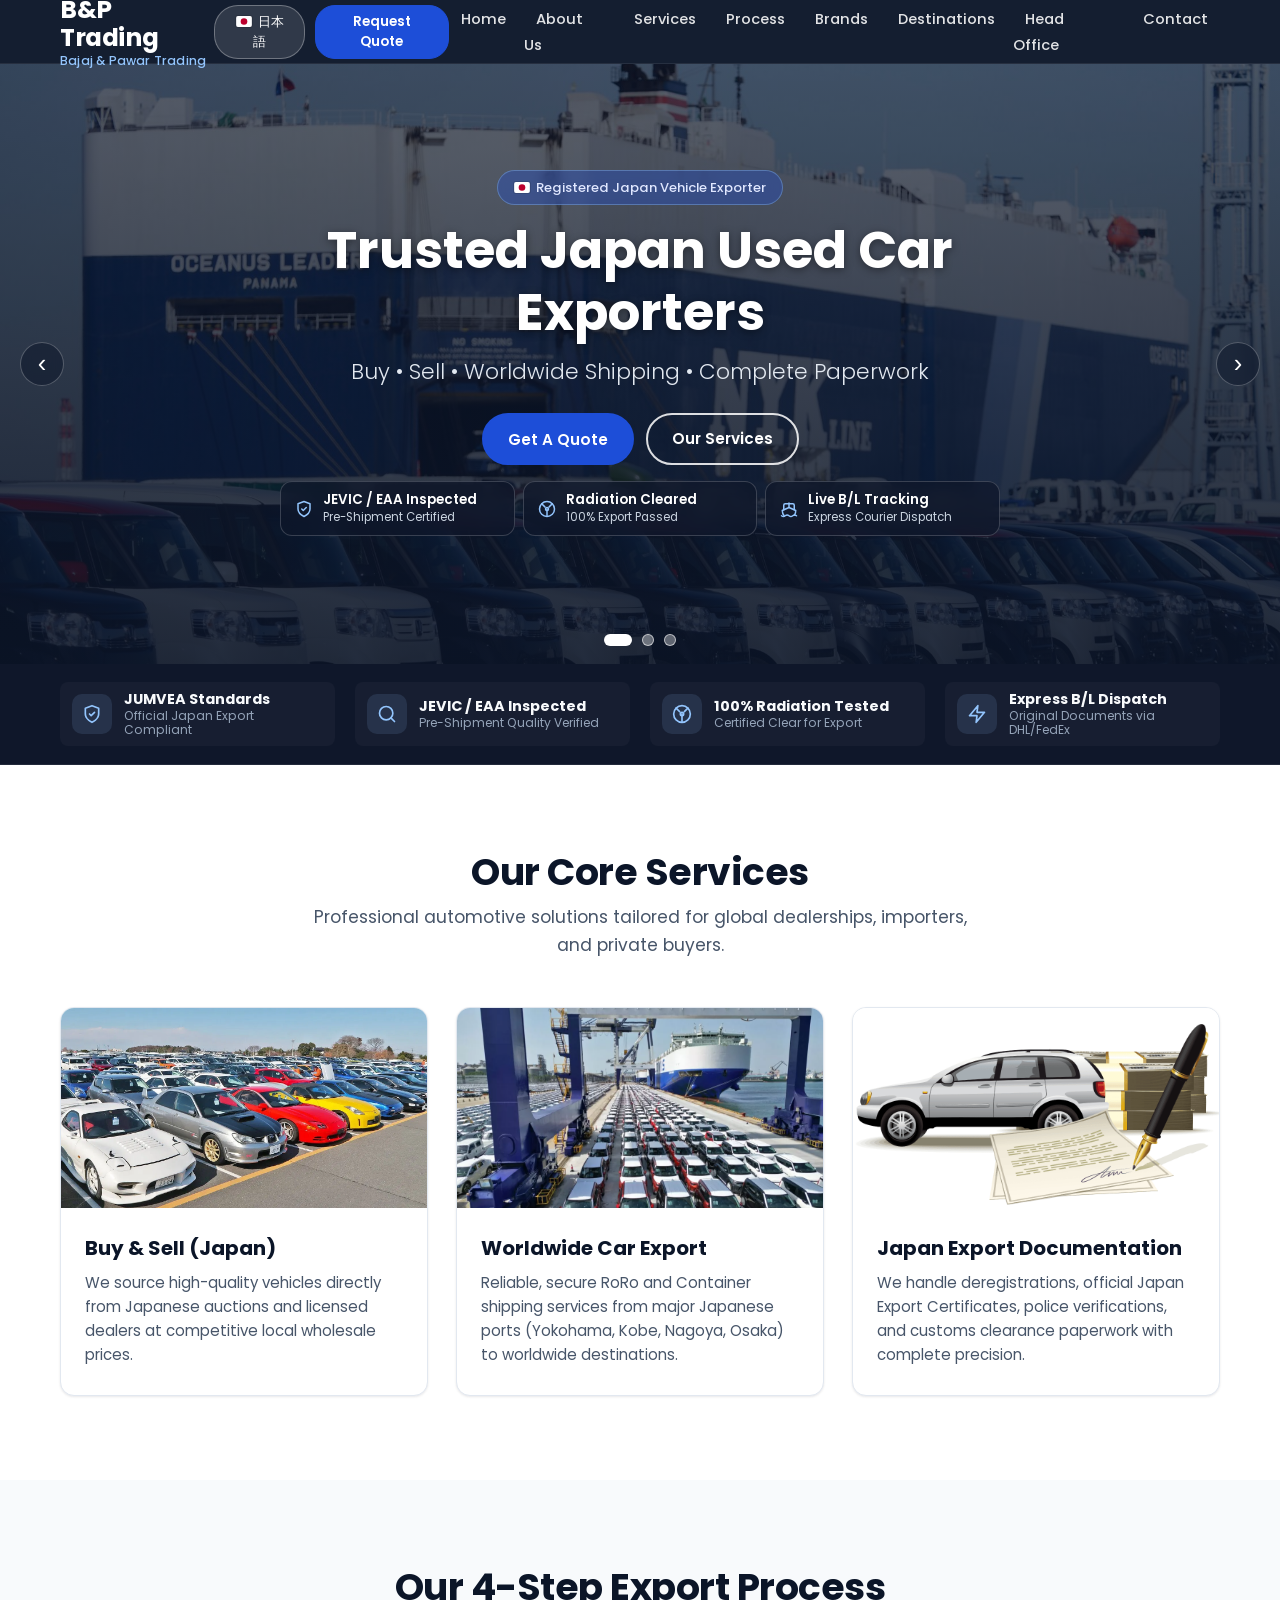
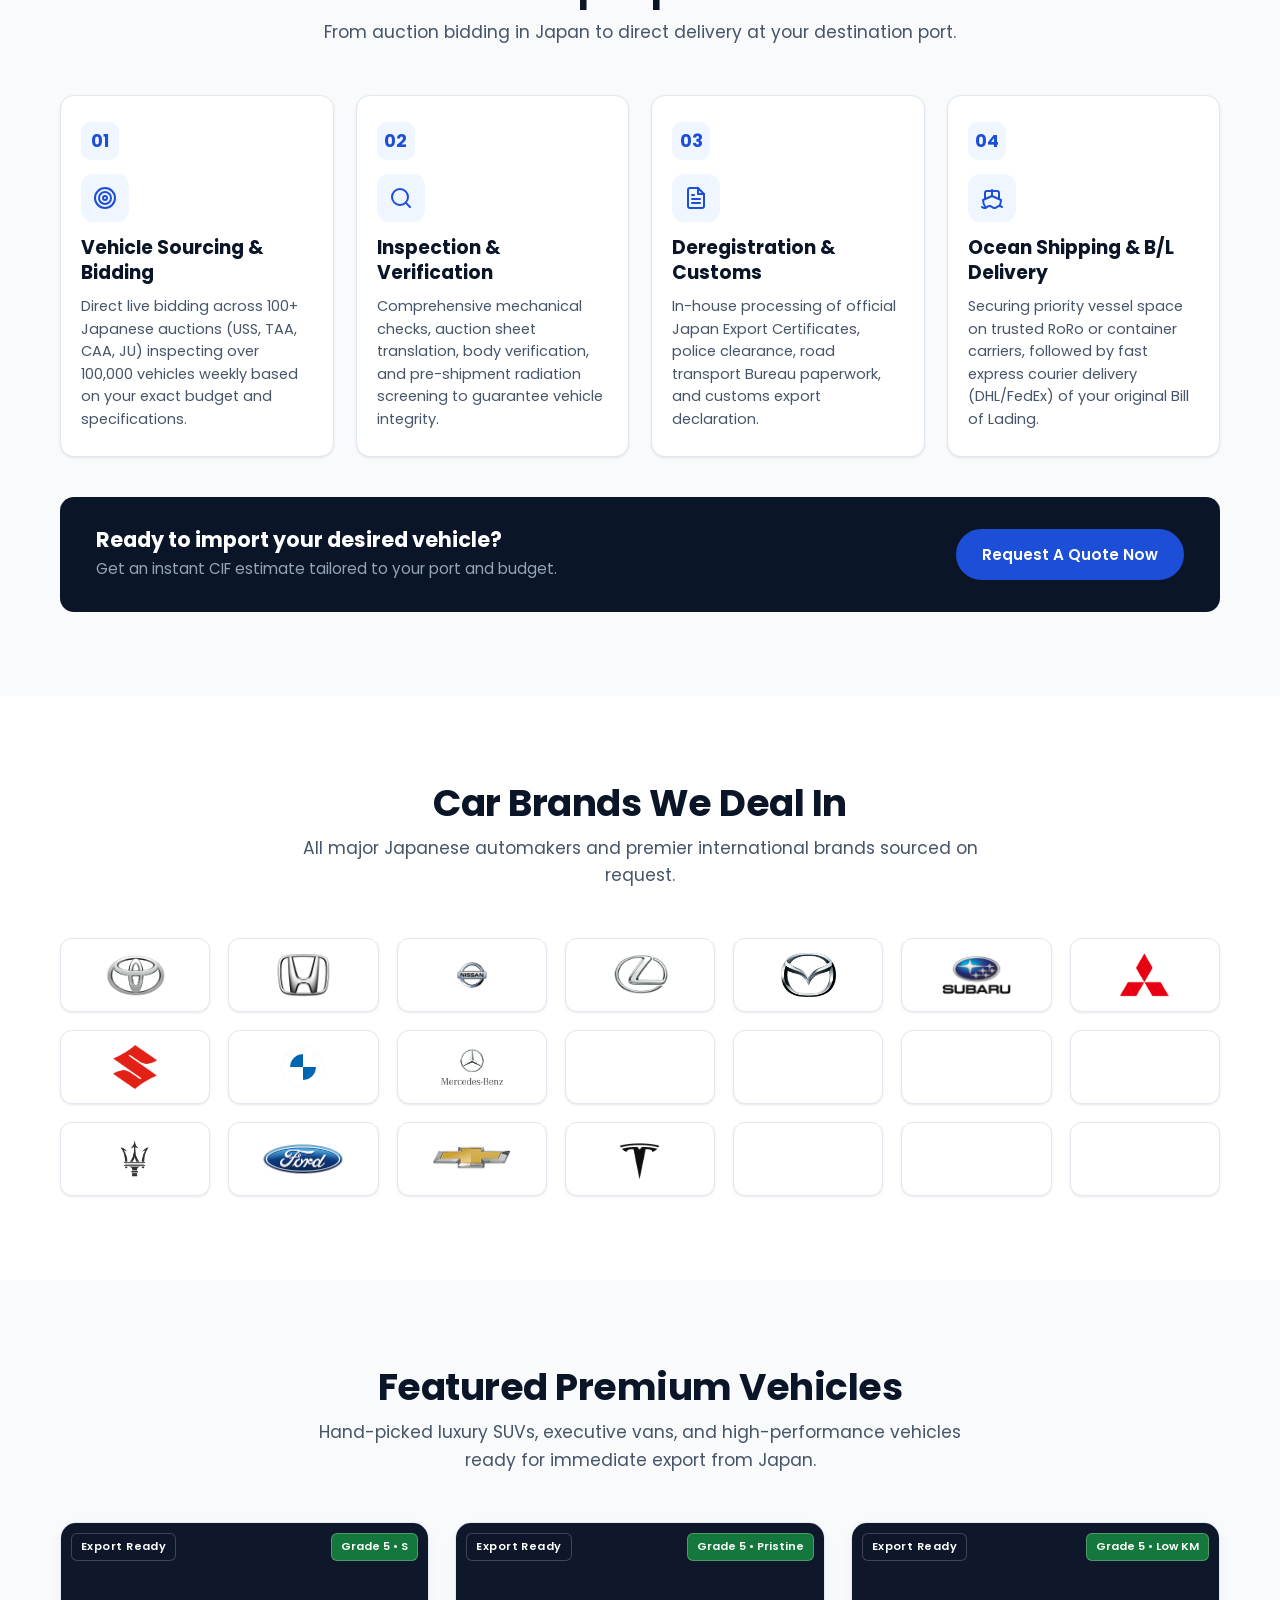
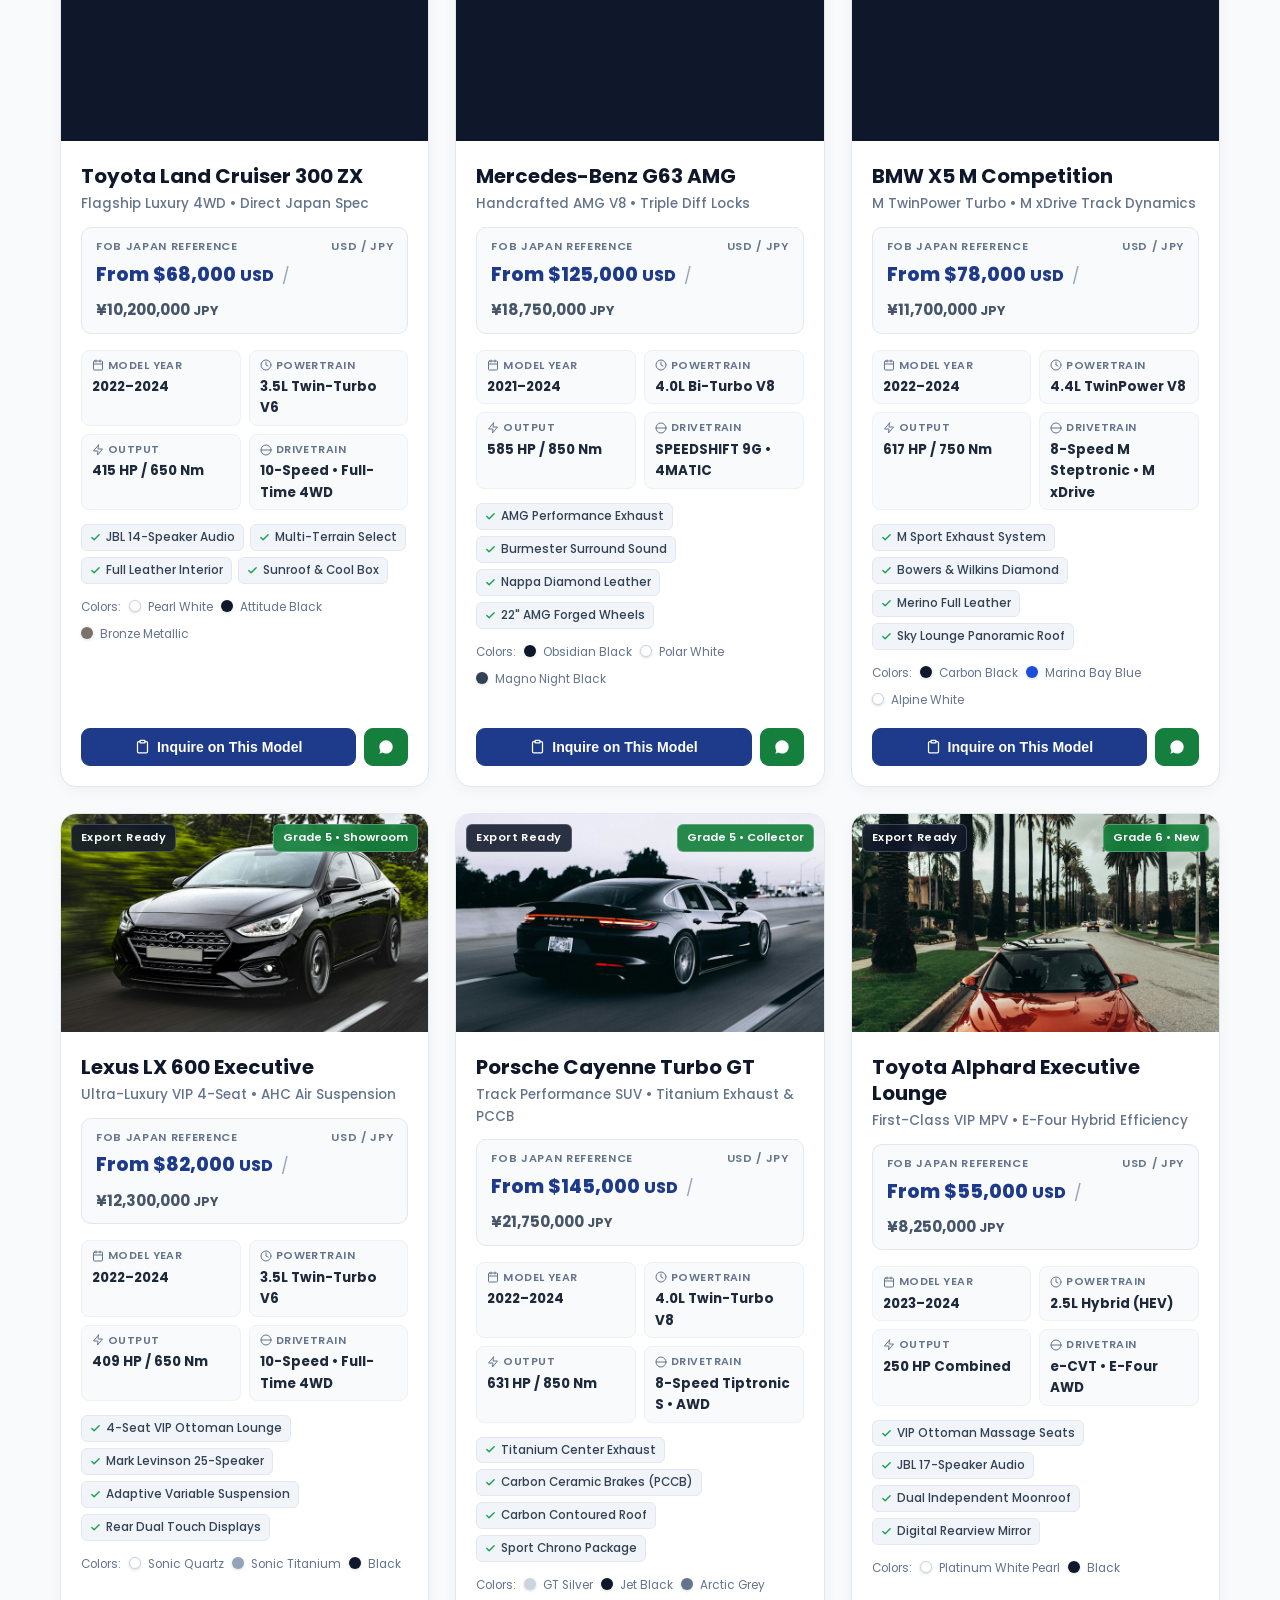
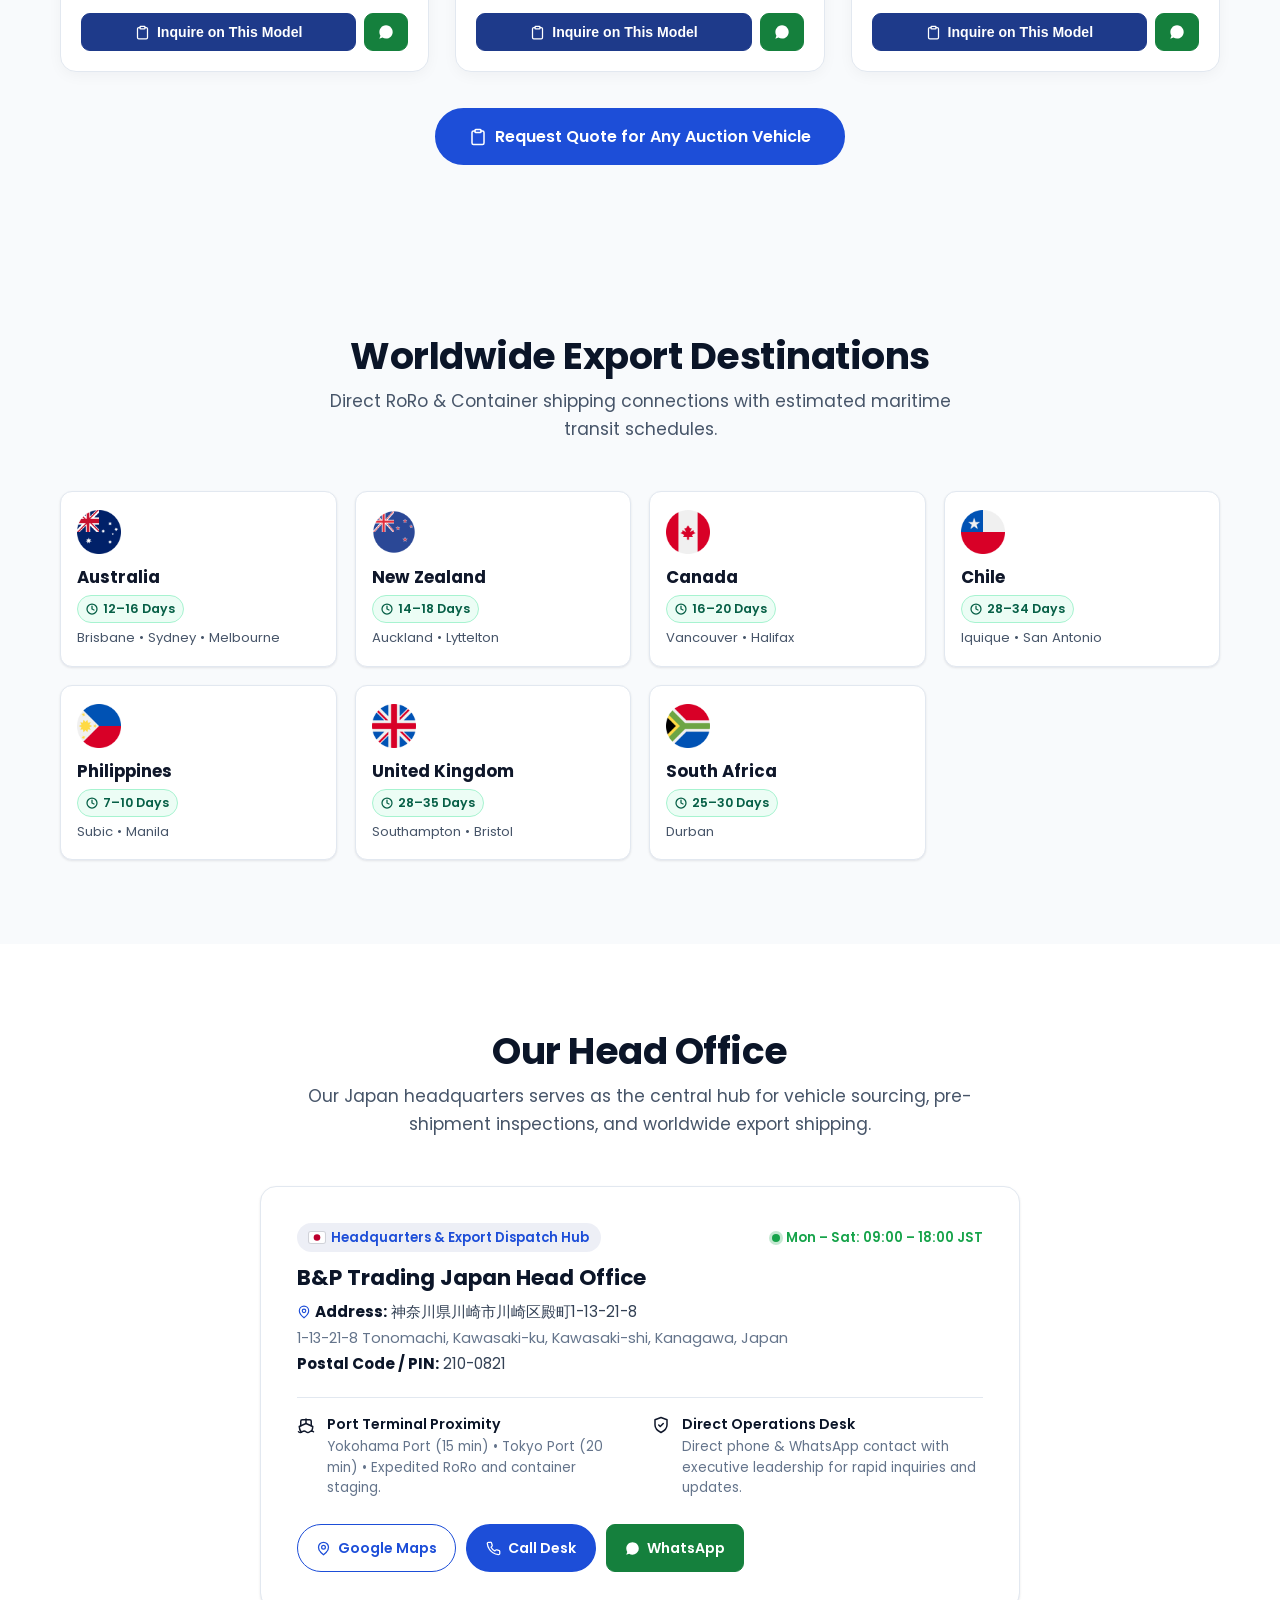
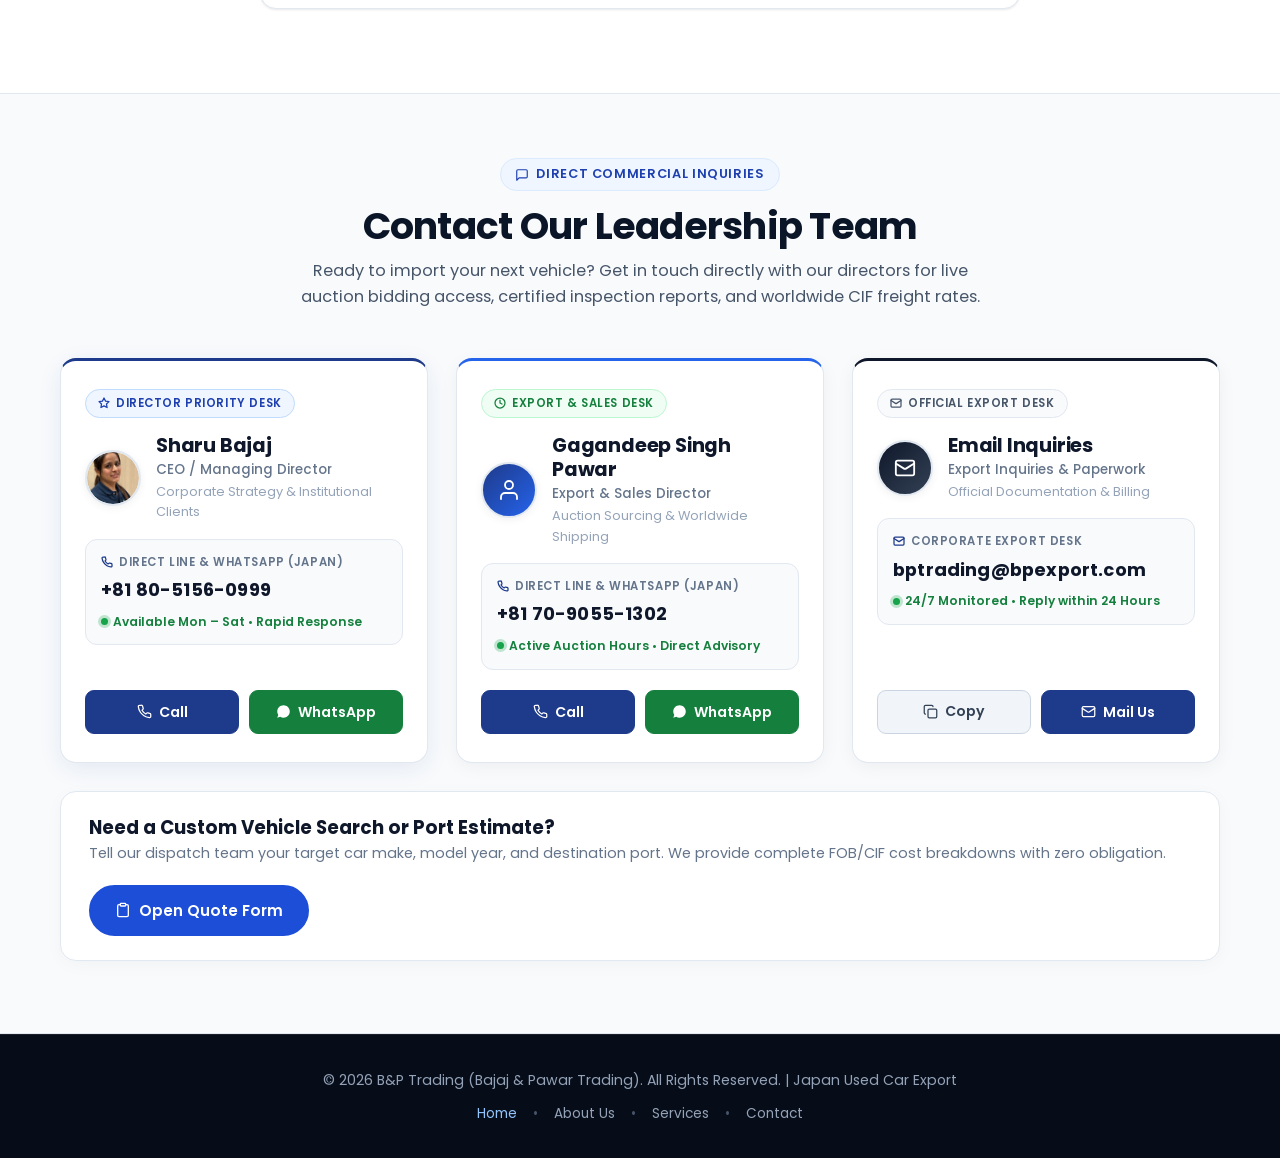
<file: index.html>
<!DOCTYPE html>
<html lang="en">
<head>
  <!-- Google Tag Manager -->
  <script>(function(w,d,s,l,i){w[l]=w[l]||[];w[l].push({'gtm.start':
  new Date().getTime(),event:'gtm.js'});var f=d.getElementsByTagName(s)[0],
  j=d.createElement(s),dl=l!='dataLayer'?'&l='+l:'';j.async=true;j.src=
  'https://www.googletagmanager.com/gtm.js?id='+i+dl;f.parentNode.insertBefore(j,f);
  })(window,document,'script','dataLayer','GTM-KPHV3GH4');</script>
  <!-- End Google Tag Manager -->

  <meta charset="UTF-8" />
  <meta name="viewport" content="width=device-width, initial-scale=1.0" />
  <meta name="google-site-verification" content="OaAutCWjm0_EndOxhq3U1lWIgVWbkQNVkM3wy21FwkQ" />
  <title>B&P Trading (Bajaj & Pawar Trading) | Japan Used Car Export</title>
  <meta name="description" content="B&P Trading (Bajaj & Pawar Trading) - Buy, sell and export used cars from Japan. All brands available with complete Japan export documentation and worldwide RoRo/Container shipping." />
  
  <link rel="preconnect" href="https://fonts.googleapis.com">
  <link rel="preconnect" href="https://fonts.gstatic.com" crossorigin>
  <link href="https://fonts.googleapis.com/css2?family=Poppins:wght@300;400;500;600;700&display=swap" rel="stylesheet">
  
  <!-- Preload hero background image for instant LCP -->
  <link rel="preload" as="image" href="assets/photos/hero.jpg" fetchpriority="high">
  
  <link rel="stylesheet" href="style.css" />
</head>
<body>
<!-- Google Tag Manager (noscript) -->
<noscript><iframe src="https://www.googletagmanager.com/ns.html?id=GTM-KPHV3GH4"
height="0" width="0" style="display:none;visibility:hidden"></iframe></noscript>
<!-- End Google Tag Manager (noscript) -->

<!-- Backdrop Overlay for Mobile Drawer -->
<div class="nav-backdrop" id="nav-backdrop" onclick="toggleNav()" aria-hidden="true"></div>

<!-- Mobile Navigation Drawer -->
<aside class="nav-drawer" id="nav-drawer" role="dialog" aria-modal="true" aria-label="Mobile Navigation Menu">
  <div class="nav-drawer-top">
    <div class="nav-drawer-header">
      <div class="brand-link">
        <span class="logo-main">B&P Trading</span>
        <span class="logo-sub">Bajaj & Pawar Trading</span>
      </div>
      <button class="drawer-close-btn" id="drawer-close-btn" onclick="toggleNav()" aria-label="Close menu">
        <svg width="18" height="18" viewBox="0 0 24 24" fill="none" stroke="currentColor" stroke-width="2.2" stroke-linecap="round" stroke-linejoin="round" aria-hidden="true"><line x1="18" y1="6" x2="6" y2="18"></line><line x1="6" y1="6" x2="18" y2="18"></line></svg>
      </button>
    </div>
    <ul class="drawer-menu">
      <li style="--i: 1;">
        <a href="#home" onclick="closeNav()">
          <span class="en">Home</span>
          <span class="jp">ホーム</span>
        </a>
      </li>
      <li style="--i: 2;">
        <a href="about.html" onclick="closeNav()">
          <span class="en">About Us</span>
          <span class="jp">会社概要</span>
        </a>
      </li>
      <li style="--i: 3;">
        <a href="#services" onclick="closeNav()">
          <span class="en">Services</span>
          <span class="jp">サービス</span>
        </a>
      </li>
      <li style="--i: 4;">
        <a href="#process" onclick="closeNav()">
          <span class="en">Export Process</span>
          <span class="jp">輸出の流れ</span>
        </a>
      </li>
      <li style="--i: 5;">
        <a href="#brands" onclick="closeNav()">
          <span class="en">Brands</span>
          <span class="jp">メーカー</span>
        </a>
      </li>
      <li style="--i: 6;">
        <a href="#destinations" onclick="closeNav()">
          <span class="en">Destinations</span>
          <span class="jp">主要輸出先</span>
        </a>
      </li>
      <li style="--i: 7;">
        <a href="#offices" onclick="closeNav()">
          <span class="en">Head Office</span>
          <span class="jp">本社案内</span>
        </a>
      </li>
      <li style="--i: 8;">
        <a href="#contact" onclick="closeNav()">
          <span class="en">Contact</span>
          <span class="jp">お問い合わせ</span>
        </a>
      </li>
    </ul>
  </div>

  <div class="nav-drawer-footer">
    <button class="btn btn-quote-action" onclick="openQuoteModal(); closeNav();">
      <svg width="15" height="15" viewBox="0 0 24 24" fill="none" stroke="currentColor" stroke-width="2" stroke-linecap="round" stroke-linejoin="round" aria-hidden="true"><path d="M16 4h2a2 2 0 0 1 2 2v14a2 2 0 0 1-2 2H6a2 2 0 0 1-2-2V6a2 2 0 0 1 2-2h2"></path><rect x="8" y="2" width="8" height="4" rx="1" ry="1"></rect></svg>
      <span class="en">Request A Quote</span>
      <span class="jp">お見積もり依頼</span>
    </button>
    <div class="drawer-contact-grid">
      <a href="https://wa.me/817090551302" class="btn btn-contact-wa" target="_blank" rel="noopener" aria-label="WhatsApp with Export Director">
        <svg width="15" height="15" viewBox="0 0 24 24" fill="currentColor" aria-hidden="true"><path d="M17.472 14.382c-.301-.15-1.78-.878-2.056-.979-.275-.1-.476-.15-.677.15-.201.3-.778.979-.954 1.179-.175.201-.351.226-.652.075-.301-.15-1.271-.469-2.42-1.494-.894-.798-1.498-1.784-1.674-2.085-.176-.301-.019-.464.132-.614.136-.135.301-.351.452-.527.15-.175.201-.3.301-.501.101-.2.051-.376-.025-.526-.076-.15-.678-1.635-.93-2.24-.244-.588-.493-.508-.677-.517-.175-.009-.376-.009-.577-.009-.201 0-.527.075-.803.376s-1.054 1.03-1.054 2.512 1.079 2.914 1.23 3.115c.15.201 2.124 3.243 5.145 4.548.718.31 1.279.496 1.716.634.722.23 1.379.198 1.9.12.58-.088 1.78-.727 2.03-1.43.251-.703.251-1.305.176-1.43-.075-.126-.276-.201-.577-.351zM12.04 2C6.52 2 2.03 6.49 2.03 12.01c0 1.98.58 3.86 1.63 5.46L2 22l4.67-1.63c1.55.97 3.35 1.51 5.37 1.51 5.52 0 10.01-4.49 10.01-10.01C22.05 6.49 17.56 2 12.04 2z"/></svg>
        <span>WhatsApp</span>
      </a>
      <a href="tel:+817090551302" class="btn btn-drawer-call" aria-label="Direct Phone Call">
        <svg width="14" height="14" viewBox="0 0 24 24" fill="none" stroke="currentColor" stroke-width="2" stroke-linecap="round" stroke-linejoin="round" aria-hidden="true"><path d="M22 16.92v3a2 2 0 0 1-2.18 2 19.79 19.79 0 0 1-8.63-3.07 19.5 19.5 0 0 1-6-6 19.79 19.79 0 0 1-3.07-8.67A2 2 0 0 1 4.11 2h3a2 2 0 0 1 2 1.72 12.84 12.84 0 0 0 .7 2.81 2 2 0 0 1-.45 2.11L8.09 9.91a16 16 0 0 0 6 6l1.27-1.27a2 2 0 0 1 2.11-.45 12.84 12.84 0 0 0 2.81.7A2 2 0 0 1 22 16.92z"></path></svg>
        <span class="en">Call Us</span>
        <span class="jp">電話</span>
      </a>
    </div>
  </div>
</aside>

<!-- Sticky Header -->
<header class="header">
  <div class="container nav-container">
    <!-- Brand Logo with Bajaj & Pawar Trading Subtitle -->
    <a href="#home" class="brand-link" aria-label="B&P Trading Home">
      <span class="logo-main">B&P Trading</span>
      <span class="logo-sub">Bajaj & Pawar Trading</span>
    </a>

    <!-- Header Actions -->
    <div class="header-actions">
      <!-- Quick Language Switcher Button -->
      <button class="btn-lang" onclick="toggleLanguage()" aria-label="Toggle language">
        <span class="lang-text">
          <svg class="flag-icon-svg" width="16" height="11" viewBox="0 0 20 14" fill="none" aria-hidden="true" style="margin-right: 6px;"><rect width="20" height="14" fill="#ffffff"/><circle cx="10" cy="7" r="4.2" fill="#bc002d"/></svg>日本語
        </span>
      </button>

      <!-- Desktop Request Quote Action -->
      <button class="btn-quote-header" onclick="openQuoteModal()">
        <span class="en">Request Quote</span>
        <span class="jp">お見積もり</span>
      </button>

      <!-- Mobile Hamburger Button -->
      <button class="nav-toggle" id="nav-toggle" onclick="toggleNav()" aria-label="Open Navigation Menu" aria-expanded="false" aria-controls="nav-drawer">
        <span></span>
        <span></span>
        <span></span>
      </button>
    </div>

    <!-- Desktop Navigation -->
    <nav class="desktop-nav" aria-label="Primary Navigation">
      <ul>
        <li>
          <a href="#home">
            <span class="en">Home</span>
            <span class="jp">ホーム</span>
          </a>
        </li>
        <li>
          <a href="about.html">
            <span class="en">About Us</span>
            <span class="jp">会社概要</span>
          </a>
        </li>
        <li>
          <a href="#services">
            <span class="en">Services</span>
            <span class="jp">サービス</span>
          </a>
        </li>
        <li>
          <a href="#process">
            <span class="en">Process</span>
            <span class="jp">輸出の流れ</span>
          </a>
        </li>
        <li>
          <a href="#brands">
            <span class="en">Brands</span>
            <span class="jp">メーカー</span>
          </a>
        </li>
        <li>
          <a href="#destinations">
            <span class="en">Destinations</span>
            <span class="jp">主要輸出先</span>
          </a>
        </li>
        <li>
          <a href="#offices">
            <span class="en">Head Office</span>
            <span class="jp">本社案内</span>
          </a>
        </li>
        <li>
          <a href="#contact">
            <span class="en">Contact</span>
            <span class="jp">お問い合わせ</span>
          </a>
        </li>
      </ul>
    </nav>
  </div>
</header>

<!-- Hero Section with Zero-Dependency Carousel -->
<section id="home" class="hero" aria-label="Introduction Carousel">
  <div class="hero-carousel" id="hero-carousel" role="region" aria-roledescription="carousel">
    <!-- Slide 1 -->
    <div class="hero-slide active" role="group" aria-roledescription="slide" aria-label="1 of 3" style="background-image: url('assets/photos/hero.jpg');">
      <div class="overlay">
        <div class="container hero-content">
          <div class="hero-badge">
            <span class="en"><svg class="flag-icon-svg" width="16" height="11" viewBox="0 0 20 14" fill="none" aria-hidden="true" style="margin-right: 6px;"><rect width="20" height="14" fill="#ffffff"/><circle cx="10" cy="7" r="4.2" fill="#bc002d"/></svg>Registered Japan Vehicle Exporter</span>
            <span class="jp"><svg class="flag-icon-svg" width="16" height="11" viewBox="0 0 20 14" fill="none" aria-hidden="true" style="margin-right: 6px;"><rect width="20" height="14" fill="#ffffff"/><circle cx="10" cy="7" r="4.2" fill="#bc002d"/></svg>日本公式登録中古車輸出事業者</span>
          </div>
          <h1 class="en">Trusted Japan Used Car Exporters</h1>
          <h1 class="jp">信頼できる日本中古車輸出パートナー</h1>

          <p class="hero-sub en">Buy • Sell • Worldwide Shipping • Complete Paperwork</p>
          <p class="hero-sub jp">買取 • 販売 • 世界中へ輸送 • 書類作成代行</p>

          <div class="hero-btns">
            <button class="btn btn-primary" onclick="openQuoteModal()">
              <span class="en">Get A Quote</span>
              <span class="jp">お見積もり</span>
            </button>
            <a href="#services" class="btn btn-outline">
              <span class="en">Our Services</span>
              <span class="jp">サービス一覧</span>
            </a>
          </div>

          <!-- Mobile Above-The-Fold Trust Callout Badges -->
          <div class="hero-trust-chips" aria-label="Key export guarantees">
            <div class="hero-trust-chip">
              <span class="chip-icon">
                <svg width="18" height="18" viewBox="0 0 24 24" fill="none" stroke="currentColor" stroke-width="2" stroke-linecap="round" stroke-linejoin="round" aria-hidden="true"><path d="M12 22s8-4 8-10V5l-8-3-8 3v7c0 6 8 10 8 10z"></path><path d="m9 12 2 2 4-4"></path></svg>
              </span>
              <div class="chip-text">
                <span class="chip-title en">JEVIC / EAA Inspected</span>
                <span class="chip-title jp">JEVIC / EAA 検査対応</span>
                <span class="chip-sub en">Pre-Shipment Certified</span>
                <span class="chip-sub jp">積載前品質確認済</span>
              </div>
            </div>
            <div class="hero-trust-chip">
              <span class="chip-icon">
                <svg width="18" height="18" viewBox="0 0 24 24" fill="none" stroke="currentColor" stroke-width="2" stroke-linecap="round" stroke-linejoin="round" aria-hidden="true"><circle cx="12" cy="12" r="10"></circle><path d="m4.93 4.93 4.24 4.24"></path><path d="m14.83 9.17 4.24-4.24"></path><path d="M12 12v9"></path><circle cx="12" cy="12" r="2"></circle></svg>
              </span>
              <div class="chip-text">
                <span class="chip-title en">Radiation Cleared</span>
                <span class="chip-title jp">放射線量 検査済</span>
                <span class="chip-sub en">100% Export Passed</span>
                <span class="chip-sub jp">安全基準適合証明付</span>
              </div>
            </div>
            <div class="hero-trust-chip">
              <span class="chip-icon">
                <svg width="18" height="18" viewBox="0 0 24 24" fill="none" stroke="currentColor" stroke-width="2" stroke-linecap="round" stroke-linejoin="round" aria-hidden="true"><path d="M2 21c.6.5 1.2 1 2.5 1 2.5 0 2.5-2 5-2 1.3 0 1.9.5 2.5 1 .6.5 1.2 1 2.5 1 2.5 0 2.5-2 5-2 1.3 0 1.9.5 2.5 1"></path><path d="M19.38 20A11.6 11.6 0 0 0 21 14l-9-4-9 4c0 2.9.94 5.34 2.81 7.76"></path><path d="M19 13V7a2 2 0 0 0-2-2H7a2 2 0 0 0-2 2v6"></path><path d="M12 10V4"></path></svg>
              </span>
              <div class="chip-text">
                <span class="chip-title en">Live B/L Tracking</span>
                <span class="chip-title jp">船荷証券(B/L) 追跡</span>
                <span class="chip-sub en">Express Courier Dispatch</span>
                <span class="chip-sub jp">DHL / FedEx原本送付</span>
              </div>
            </div>
          </div>
        </div>
      </div>
    </div>
    
    <!-- Slide 2 -->
    <div class="hero-slide" role="group" aria-roledescription="slide" aria-label="2 of 3" style="background-image: url('assets/photos/port.jpg');">
      <div class="overlay">
        <div class="container hero-content">
          <div class="hero-badge">
            <svg width="14" height="14" viewBox="0 0 24 24" fill="none" stroke="currentColor" stroke-width="2" stroke-linecap="round" stroke-linejoin="round" aria-hidden="true" style="margin-right: 4px; display: inline-block; vertical-align: -2px;"><path d="M2 21c.6.5 1.2 1 2.5 1 2.5 0 2.5-2 5-2 1.3 0 1.9.5 2.5 1 .6.5 1.2 1 2.5 1 2.5 0 2.5-2 5-2 1.3 0 1.9.5 2.5 1"></path><path d="M19.38 20A11.6 11.6 0 0 0 21 14l-9-4-9 4c0 2.9.94 5.34 2.81 7.76"></path><path d="M19 13V7a2 2 0 0 0-2-2H7a2 2 0 0 0-2 2v6"></path><path d="M12 10V4"></path></svg>
            <span class="en">Global Port Shipping Network</span>
            <span class="jp">主要港湾輸出ネットワーク</span>
          </div>
          <h2 class="en">Global Car Export Network</h2>
          <h2 class="jp">グローバルな中古車輸出ネットワーク</h2>

          <p class="hero-sub en">Seamless RoRo and Container Shipping Worldwide</p>
          <p class="hero-sub jp">世界中へのシームレスなRoRo船およびコンテナ輸送</p>

          <div class="hero-btns">
            <button class="btn btn-primary" onclick="openQuoteModal()">
              <span class="en">Request A Quote</span>
              <span class="jp">お見積もり</span>
            </button>
            <a href="#destinations" class="btn btn-outline">
              <span class="en">View Shipping Ports</span>
              <span class="jp">主要港一覧</span>
            </a>
          </div>

          <!-- Mobile Above-The-Fold Trust Callout Badges -->
          <div class="hero-trust-chips" aria-label="Key export guarantees">
            <div class="hero-trust-chip">
              <span class="chip-icon">
                <svg width="18" height="18" viewBox="0 0 24 24" fill="none" stroke="currentColor" stroke-width="2" stroke-linecap="round" stroke-linejoin="round" aria-hidden="true"><path d="M12 22s8-4 8-10V5l-8-3-8 3v7c0 6 8 10 8 10z"></path><path d="m9 12 2 2 4-4"></path></svg>
              </span>
              <div class="chip-text">
                <span class="chip-title en">JEVIC / EAA Inspected</span>
                <span class="chip-title jp">JEVIC / EAA 検査対応</span>
                <span class="chip-sub en">Pre-Shipment Certified</span>
                <span class="chip-sub jp">積載前品質確認済</span>
              </div>
            </div>
            <div class="hero-trust-chip">
              <span class="chip-icon">
                <svg width="18" height="18" viewBox="0 0 24 24" fill="none" stroke="currentColor" stroke-width="2" stroke-linecap="round" stroke-linejoin="round" aria-hidden="true"><circle cx="12" cy="12" r="10"></circle><path d="m4.93 4.93 4.24 4.24"></path><path d="m14.83 9.17 4.24-4.24"></path><path d="M12 12v9"></path><circle cx="12" cy="12" r="2"></circle></svg>
              </span>
              <div class="chip-text">
                <span class="chip-title en">Radiation Cleared</span>
                <span class="chip-title jp">放射線量 検査済</span>
                <span class="chip-sub en">100% Export Passed</span>
                <span class="chip-sub jp">安全基準適合証明付</span>
              </div>
            </div>
            <div class="hero-trust-chip">
              <span class="chip-icon">
                <svg width="18" height="18" viewBox="0 0 24 24" fill="none" stroke="currentColor" stroke-width="2" stroke-linecap="round" stroke-linejoin="round" aria-hidden="true"><path d="M2 21c.6.5 1.2 1 2.5 1 2.5 0 2.5-2 5-2 1.3 0 1.9.5 2.5 1 .6.5 1.2 1 2.5 1 2.5 0 2.5-2 5-2 1.3 0 1.9.5 2.5 1"></path><path d="M19.38 20A11.6 11.6 0 0 0 21 14l-9-4-9 4c0 2.9.94 5.34 2.81 7.76"></path><path d="M19 13V7a2 2 0 0 0-2-2H7a2 2 0 0 0-2 2v6"></path><path d="M12 10V4"></path></svg>
              </span>
              <div class="chip-text">
                <span class="chip-title en">Live B/L Tracking</span>
                <span class="chip-title jp">船荷証券(B/L) 追跡</span>
                <span class="chip-sub en">Express Courier Dispatch</span>
                <span class="chip-sub jp">DHL / FedEx原本送付</span>
              </div>
            </div>
          </div>
        </div>
      </div>
    </div>
    
    <!-- Slide 3 -->
    <div class="hero-slide" role="group" aria-roledescription="slide" aria-label="3 of 3" style="background-image: url('assets/photos/cars.jpg');">
      <div class="overlay">
        <div class="container hero-content">
          <div class="hero-badge">
            <svg width="14" height="14" viewBox="0 0 24 24" fill="currentColor" aria-hidden="true" style="margin-right: 4px; display: inline-block; vertical-align: -1px;"><polygon points="12 2 15.09 8.26 22 9.27 17 14.14 18.18 21.02 12 17.77 5.82 21.02 7 14.14 2 9.27 8.91 8.26 12 2"></polygon></svg>
            <span class="en">Premium Hand-Inspected Quality</span>
            <span class="jp">厳選された高品質な日本車</span>
          </div>
          <h2 class="en">High Quality Japanese Cars</h2>
          <h2 class="jp">高品質な日本の中古車</h2>

          <p class="hero-sub en">Direct Access to 100,000+ Vehicles at Auto Auctions Weekly</p>
          <p class="hero-sub jp">毎週10万台以上のオートオークションへ直接アクセス可能</p>

          <div class="hero-btns">
            <button class="btn btn-primary" onclick="openQuoteModal()">
              <span class="en">Source Your Car</span>
              <span class="jp">車両を探す</span>
            </button>
            <a href="#brands" class="btn btn-outline">
              <span class="en">Explore Brands</span>
              <span class="jp">取り扱いメーカー</span>
            </a>
          </div>

          <!-- Mobile Above-The-Fold Trust Callout Badges -->
          <div class="hero-trust-chips" aria-label="Key export guarantees">
            <div class="hero-trust-chip">
              <span class="chip-icon">
                <svg width="18" height="18" viewBox="0 0 24 24" fill="none" stroke="currentColor" stroke-width="2" stroke-linecap="round" stroke-linejoin="round" aria-hidden="true"><path d="M12 22s8-4 8-10V5l-8-3-8 3v7c0 6 8 10 8 10z"></path><path d="m9 12 2 2 4-4"></path></svg>
              </span>
              <div class="chip-text">
                <span class="chip-title en">JEVIC / EAA Inspected</span>
                <span class="chip-title jp">JEVIC / EAA 検査対応</span>
                <span class="chip-sub en">Pre-Shipment Certified</span>
                <span class="chip-sub jp">積載前品質確認済</span>
              </div>
            </div>
            <div class="hero-trust-chip">
              <span class="chip-icon">
                <svg width="18" height="18" viewBox="0 0 24 24" fill="none" stroke="currentColor" stroke-width="2" stroke-linecap="round" stroke-linejoin="round" aria-hidden="true"><circle cx="12" cy="12" r="10"></circle><path d="m4.93 4.93 4.24 4.24"></path><path d="m14.83 9.17 4.24-4.24"></path><path d="M12 12v9"></path><circle cx="12" cy="12" r="2"></circle></svg>
              </span>
              <div class="chip-text">
                <span class="chip-title en">Radiation Cleared</span>
                <span class="chip-title jp">放射線量 検査済</span>
                <span class="chip-sub en">100% Export Passed</span>
                <span class="chip-sub jp">安全基準適合証明付</span>
              </div>
            </div>
            <div class="hero-trust-chip">
              <span class="chip-icon">
                <svg width="18" height="18" viewBox="0 0 24 24" fill="none" stroke="currentColor" stroke-width="2" stroke-linecap="round" stroke-linejoin="round" aria-hidden="true"><path d="M2 21c.6.5 1.2 1 2.5 1 2.5 0 2.5-2 5-2 1.3 0 1.9.5 2.5 1 .6.5 1.2 1 2.5 1 2.5 0 2.5-2 5-2 1.3 0 1.9.5 2.5 1"></path><path d="M19.38 20A11.6 11.6 0 0 0 21 14l-9-4-9 4c0 2.9.94 5.34 2.81 7.76"></path><path d="M19 13V7a2 2 0 0 0-2-2H7a2 2 0 0 0-2 2v6"></path><path d="M12 10V4"></path></svg>
              </span>
              <div class="chip-text">
                <span class="chip-title en">Live B/L Tracking</span>
                <span class="chip-title jp">船荷証券(B/L) 追跡</span>
                <span class="chip-sub en">Express Courier Dispatch</span>
                <span class="chip-sub jp">DHL / FedEx原本送付</span>
              </div>
            </div>
          </div>
        </div>
      </div>
    </div>

    <!-- Carousel Controls -->
    <button class="carousel-control prev" onclick="prevHeroSlide()" aria-label="Previous Slide">‹</button>
    <button class="carousel-control next" onclick="nextHeroSlide()" aria-label="Next Slide">›</button>

    <div class="carousel-dots" role="tablist" aria-label="Slide indicators">
      <button class="carousel-dot active" onclick="gotoHeroSlide(0)" role="tab" aria-selected="true" aria-label="Slide 1"></button>
      <button class="carousel-dot" onclick="gotoHeroSlide(1)" role="tab" aria-selected="false" aria-label="Slide 2"></button>
      <button class="carousel-dot" onclick="gotoHeroSlide(2)" role="tab" aria-selected="false" aria-label="Slide 3"></button>
    </div>
  </div>
</section>

<!-- Trust & Verification Bar -->
<section class="trust-bar" aria-label="Trust and Certification">
  <div class="container trust-container">
    <div class="trust-item">
      <span class="trust-icon">
        <svg width="20" height="20" viewBox="0 0 24 24" fill="none" stroke="currentColor" stroke-width="2" stroke-linecap="round" stroke-linejoin="round" aria-hidden="true"><path d="M12 22s8-4 8-10V5l-8-3-8 3v7c0 6 8 10 8 10z"></path><path d="m9 12 2 2 4-4"></path></svg>
      </span>
      <div class="trust-text">
        <strong class="en">JUMVEA Standards</strong>
        <strong class="jp">JUMVEA 輸出基準</strong>
        <span class="en">Official Japan Export Compliant</span>
        <span class="jp">公式認定輸出プロセス遵守</span>
      </div>
    </div>
    <div class="trust-item">
      <span class="trust-icon">
        <svg width="20" height="20" viewBox="0 0 24 24" fill="none" stroke="currentColor" stroke-width="2" stroke-linecap="round" stroke-linejoin="round" aria-hidden="true"><circle cx="11" cy="11" r="8"></circle><line x1="21" y1="21" x2="16.65" y2="16.65"></line></svg>
      </span>
      <div class="trust-text">
        <strong class="en">JEVIC / EAA Inspected</strong>
        <strong class="jp">公認事前検査対応</strong>
        <span class="en">Pre-Shipment Quality Verified</span>
        <span class="jp">積載前の厳格な品質検査</span>
      </div>
    </div>
    <div class="trust-item">
      <span class="trust-icon">
        <svg width="20" height="20" viewBox="0 0 24 24" fill="none" stroke="currentColor" stroke-width="2" stroke-linecap="round" stroke-linejoin="round" aria-hidden="true"><circle cx="12" cy="12" r="10"></circle><path d="m4.93 4.93 4.24 4.24"></path><path d="m14.83 9.17 4.24-4.24"></path><path d="M12 12v9"></path><circle cx="12" cy="12" r="2"></circle></svg>
      </span>
      <div class="trust-text">
        <strong class="en">100% Radiation Tested</strong>
        <strong class="jp">全車放射線量検査済</strong>
        <span class="en">Certified Clear for Export</span>
        <span class="jp">安全基準クリア証明付帯</span>
      </div>
    </div>
    <div class="trust-item">
      <span class="trust-icon">
        <svg width="20" height="20" viewBox="0 0 24 24" fill="none" stroke="currentColor" stroke-width="2" stroke-linecap="round" stroke-linejoin="round" aria-hidden="true"><polygon points="13 2 3 14 12 14 11 22 21 10 12 10 13 2"></polygon></svg>
      </span>
      <div class="trust-text">
        <strong class="en">Express B/L Dispatch</strong>
        <strong class="jp">船荷証券迅速発送</strong>
        <span class="en">Original Documents via DHL/FedEx</span>
        <span class="jp">原本書類の迅速国際配送</span>
      </div>
    </div>
  </div>
</section>

<!-- Core Services -->
<section id="services" class="section">
  <div class="container">
    <h2 class="section-title en">Our Core Services</h2>
    <h2 class="section-title jp">主なサービス内容</h2>

    <p class="section-subtitle en">Professional automotive solutions tailored for global dealerships, importers, and private buyers.</p>
    <p class="section-subtitle jp">世界中のお客様へ向けたプロフェッショナルな自動車調達・輸出ソリューション。</p>
    
    <div class="services-grid">
      <div class="card service-card">
        <div class="card-image">
          <img src="assets/photos/auction.jpg" alt="Japan Car Auction" width="400" height="220" loading="lazy" decoding="async">
        </div>
        <div class="card-content">
          <h3 class="en">Buy & Sell (Japan)</h3>
          <h3 class="jp">中古車買取・販売 (日本)</h3>
          
          <p class="en">We source high-quality vehicles directly from Japanese auctions and licensed dealers at competitive local wholesale prices.</p>
          <p class="jp">日本の主要オートオークションや正規ディーラーから高品質な車両を競争力のある卸売価格で直接買付いたします。</p>
        </div>
      </div>

      <div class="card service-card">
        <div class="card-image">
          <img src="assets/photos/export.jpg" alt="Car Export Shipping" width="400" height="220" loading="lazy" decoding="async">
        </div>
        <div class="card-content">
          <h3 class="en">Worldwide Car Export</h3>
          <h3 class="jp">世界向け中古車輸出</h3>
          
          <p class="en">Reliable, secure RoRo and Container shipping services from major Japanese ports (Yokohama, Kobe, Nagoya, Osaka) to worldwide destinations.</p>
          <p class="jp">主要港（横浜、神戸、名古屋、大阪）から世界各地へ、確実・安全なRoRo船およびコンテナ輸送を手配します。</p>
        </div>
      </div>

      <div class="card service-card">
        <div class="card-image">
          <img src="assets/photos/documentation.png" alt="Japan Export Documentation" width="400" height="220" loading="lazy" decoding="async">
        </div>
        <div class="card-content">
          <h3 class="en">Japan Export Documentation</h3>
          <h3 class="jp">書類作成・通関手続き代行</h3>
          
          <p class="en">We handle deregistrations, official Japan Export Certificates, police verifications, and customs clearance paperwork with complete precision.</p>
          <p class="jp">抹消登録、輸出抹消仮登録証明書、盗難確認照会、通関手続きなど、必要書類を迅速・確実に代行作成します。</p>
        </div>
      </div>
    </div>
  </div>
</section>

<!-- 4-Step Export Process Section -->
<section id="process" class="section light">
  <div class="container">
    <h2 class="section-title en">Our 4-Step Export Process</h2>
    <h2 class="section-title jp">日本車輸出の流れ (4つのステップ)</h2>
    <p class="section-subtitle en">From auction bidding in Japan to direct delivery at your destination port.</p>
    <p class="section-subtitle jp">オークション落札から現地港への到着まで、透明性の高い確実なステップ。</p>

    <div class="process-grid">
      <!-- Step 1 -->
      <div class="process-card">
        <div class="process-number">01</div>
        <div class="process-icon">
          <svg width="24" height="24" viewBox="0 0 24 24" fill="none" stroke="currentColor" stroke-width="2" stroke-linecap="round" stroke-linejoin="round" aria-hidden="true"><circle cx="12" cy="12" r="10"></circle><circle cx="12" cy="12" r="6"></circle><circle cx="12" cy="12" r="2"></circle></svg>
        </div>
        <h3 class="en">Vehicle Sourcing & Bidding</h3>
        <h3 class="jp">車両選定・オークション落札</h3>
        <p class="en">Direct live bidding across 100+ Japanese auctions (USS, TAA, CAA, JU) inspecting over 100,000 vehicles weekly based on your exact budget and specifications.</p>
        <p class="jp">USS・TAA・CAAなど日本全国100以上のオークション会場から、ご希望の条件・ご予算に合わせて厳選落札いたします。</p>
      </div>

      <!-- Step 2 -->
      <div class="process-card">
        <div class="process-number">02</div>
        <div class="process-icon">
          <svg width="24" height="24" viewBox="0 0 24 24" fill="none" stroke="currentColor" stroke-width="2" stroke-linecap="round" stroke-linejoin="round" aria-hidden="true"><circle cx="11" cy="11" r="8"></circle><line x1="21" y1="21" x2="16.65" y2="16.65"></line></svg>
        </div>
        <h3 class="en">Inspection & Verification</h3>
        <h3 class="jp">車両検査・コンディション確認</h3>
        <p class="en">Comprehensive mechanical checks, auction sheet translation, body verification, and pre-shipment radiation screening to guarantee vehicle integrity.</p>
        <p class="jp">詳細なコンディション確認、査定票の正確な翻訳、必要に応じた公認事前検査（JEVIC/EAA）および放射線検査を実施します。</p>
      </div>

      <!-- Step 3 -->
      <div class="process-card">
        <div class="process-number">03</div>
        <div class="process-icon">
          <svg width="24" height="24" viewBox="0 0 24 24" fill="none" stroke="currentColor" stroke-width="2" stroke-linecap="round" stroke-linejoin="round" aria-hidden="true"><path d="M14 2H6a2 2 0 0 0-2 2v16a2 2 0 0 0 2 2h12a2 2 0 0 0 2-2V8z"></path><polyline points="14 2 14 8 20 8"></polyline><line x1="16" y1="13" x2="8" y2="13"></line><line x1="16" y1="17" x2="8" y2="17"></line><polyline points="10 9 9 9 8 9"></polyline></svg>
        </div>
        <h3 class="en">Deregistration & Customs</h3>
        <h3 class="jp">抹消登録・通関手続き</h3>
        <p class="en">In-house processing of official Japan Export Certificates, police clearance, road transport Bureau paperwork, and customs export declaration.</p>
        <p class="jp">陸運局での輸出抹消仮登録、警察照会、税関への輸出申告など、煩雑な法的書類手続きをすべて自社で完結します。</p>
      </div>

      <!-- Step 4 -->
      <div class="process-card">
        <div class="process-number">04</div>
        <div class="process-icon">
          <svg width="24" height="24" viewBox="0 0 24 24" fill="none" stroke="currentColor" stroke-width="2" stroke-linecap="round" stroke-linejoin="round" aria-hidden="true"><path d="M2 21c.6.5 1.2 1 2.5 1 2.5 0 2.5-2 5-2 1.3 0 1.9.5 2.5 1 .6.5 1.2 1 2.5 1 2.5 0 2.5-2 5-2 1.3 0 1.9.5 2.5 1"></path><path d="M19.38 20A11.6 11.6 0 0 0 21 14l-9-4-9 4c0 2.9.94 5.34 2.81 7.76"></path><path d="M19 13V7a2 2 0 0 0-2-2H7a2 2 0 0 0-2 2v6"></path><path d="M12 10V4"></path></svg>
        </div>
        <h3 class="en">Ocean Shipping & B/L Delivery</h3>
        <h3 class="jp">海上輸送・船荷証券交付</h3>
        <p class="en">Securing priority vessel space on trusted RoRo or container carriers, followed by fast express courier delivery (DHL/FedEx) of your original Bill of Lading.</p>
        <p class="jp">最適なRoRo船・コンテナ船のスペースを確保し、船積完了後に原本の船荷証券（B/L）をDHL等で迅速にお届けします。</p>
      </div>
    </div>

    <!-- Quick CTA banner inside Process -->
    <div class="process-cta">
      <div class="process-cta-text">
        <h4 class="en">Ready to import your desired vehicle?</h4>
        <h4 class="jp">ご希望の車両をお探しですか？</h4>
        <p class="en">Get an instant CIF estimate tailored to your port and budget.</p>
        <p class="jp">仕向け港とご予算に応じたお見積もりを即時作成いたします。</p>
      </div>
      <button class="btn btn-primary" onclick="openQuoteModal()">
        <span class="en">Request A Quote Now</span>
        <span class="jp">お見積もりを依頼する</span>
      </button>
    </div>
  </div>
</section>

<!-- Car Brands -->
<section id="brands" class="section">
  <div class="container">
    <h2 class="section-title en">Car Brands We Deal In</h2>
    <h2 class="section-title jp">取り扱いメーカー一覧</h2>
    <p class="section-subtitle en">All major Japanese automakers and premier international brands sourced on request.</p>
    <p class="section-subtitle jp">日本の主要国産メーカーおよび海外プレミアムブランド各種を取り扱っております。</p>
    
    <div class="brand-grid">
      <div class="brand-tile"><img src="assets/brands/toyota.png" alt="Toyota" width="80" height="44" loading="lazy" decoding="async"></div>
      <div class="brand-tile"><img src="assets/brands/honda.png" alt="Honda" width="80" height="44" loading="lazy" decoding="async"></div>
      <div class="brand-tile"><img src="assets/brands/nissan.png" alt="Nissan" width="80" height="44" loading="lazy" decoding="async"></div>
      <div class="brand-tile"><img src="assets/brands/lexus.png" alt="Lexus" width="80" height="44" loading="lazy" decoding="async"></div>
      <div class="brand-tile"><img src="assets/brands/mazda.png" alt="Mazda" width="80" height="44" loading="lazy" decoding="async"></div>
      <div class="brand-tile"><img src="assets/brands/subaru.png" alt="Subaru" width="80" height="44" loading="lazy" decoding="async"></div>
      <div class="brand-tile"><img src="assets/brands/mitsubishi.png" alt="Mitsubishi" width="80" height="44" loading="lazy" decoding="async"></div>
      <div class="brand-tile"><img src="assets/brands/suzuki.png" alt="Suzuki" width="80" height="44" loading="lazy" decoding="async"></div>
      <div class="brand-tile"><img src="assets/brands/bmw.png" alt="BMW" width="80" height="44" loading="lazy" decoding="async"></div>
      <div class="brand-tile"><img src="assets/brands/mercedes.png" alt="Mercedes-Benz" width="80" height="44" loading="lazy" decoding="async"></div>
      <div class="brand-tile"><img src="assets/brands/audi.png" alt="Audi" width="80" height="44" loading="lazy" decoding="async"></div>
      <div class="brand-tile"><img src="assets/brands/volkswagen.png" alt="Volkswagen" width="80" height="44" loading="lazy" decoding="async"></div>
      <div class="brand-tile"><img src="assets/brands/volvo.png" alt="Volvo" width="80" height="44" loading="lazy" decoding="async"></div>
      <div class="brand-tile"><img src="assets/brands/jaguar.png" alt="Jaguar" width="80" height="44" loading="lazy" decoding="async"></div>
      <div class="brand-tile"><img src="assets/brands/maserati.png" alt="Maserati" width="80" height="44" loading="lazy" decoding="async"></div>
      <div class="brand-tile"><img src="assets/brands/ford.png" alt="Ford" width="80" height="44" loading="lazy" decoding="async"></div>
      <div class="brand-tile"><img src="assets/brands/chevrolet.png" alt="Chevrolet" width="80" height="44" loading="lazy" decoding="async"></div>
      <div class="brand-tile"><img src="assets/brands/tesla.png" alt="Tesla" width="80" height="44" loading="lazy" decoding="async"></div>
      <div class="brand-tile"><img src="assets/brands/kia.png" alt="Kia" width="80" height="44" loading="lazy" decoding="async"></div>
      <div class="brand-tile"><img src="assets/brands/hyundai.png" alt="Hyundai" width="80" height="44" loading="lazy" decoding="async"></div>
      <div class="brand-tile"><img src="assets/brands/mg.png" alt="MG" width="80" height="44" loading="lazy" decoding="async"></div>
    </div>
  </div>
</section>

<!-- Featured Premium Vehicles -->
<section id="premium-cars" class="section light">
  <div class="container">
    <div style="text-align: center; max-width: 720px; margin: 0 auto 36px auto;">
      <h2 class="section-title en">Featured Premium Vehicles</h2>
      <h2 class="section-title jp">厳選プレミアム車両</h2>
      <p class="section-subtitle en">Hand-picked luxury SUVs, executive vans, and high-performance vehicles ready for immediate export from Japan.</p>
      <p class="section-subtitle jp">日本全国のオークションおよび独自仕入れルートより厳選した、即時輸出可能なハイエンドプレミアム車両をご紹介します。</p>
    </div>

    <div class="vehicle-grid">
      <!-- 1. Toyota Land Cruiser 300 ZX -->
      <div class="vehicle-card">
        <div class="vehicle-image-wrap">
          <img src="assets/photos/land-cruiser-300.jpg" alt="Toyota Land Cruiser 300 ZX" width="400" height="238" loading="lazy" decoding="async">
          <div class="vehicle-badges-bar">
            <span class="vehicle-badge-status">Export Ready</span>
            <span class="vehicle-badge-grade">Grade 5 • S</span>
          </div>
        </div>
        <div class="vehicle-body">
          <div class="vehicle-header">
            <h3 class="vehicle-title en">Toyota Land Cruiser 300 ZX</h3>
            <h3 class="vehicle-title jp">トヨタ ランドクルーザー300 ZX</h3>
            <p class="vehicle-subtitle en">Flagship Luxury 4WD • Direct Japan Spec</p>
            <p class="vehicle-subtitle jp">最高峰フラッグシップSUV • 日本仕様</p>
          </div>

          <div class="vehicle-price-box">
            <div class="price-top-meta">
              <span>FOB Japan Reference</span>
              <span>USD / JPY</span>
            </div>
            <div class="price-values">
              <span class="price-usd">From $68,000 <small>USD</small></span>
              <span class="price-divider">/</span>
              <span class="price-jpy">¥10,200,000 <small>JPY</small></span>
            </div>
          </div>

          <div class="vehicle-specs-grid">
            <div class="spec-pill">
              <span class="spec-pill-label">
                <svg width="12" height="12" viewBox="0 0 24 24" fill="none" stroke="currentColor" stroke-width="2" stroke-linecap="round" stroke-linejoin="round" aria-hidden="true"><rect width="18" height="18" x="3" y="4" rx="2" ry="2"></rect><line x1="16" x2="16" y1="2" y2="6"></line><line x1="8" x2="8" y1="2" y2="6"></line><line x1="3" x2="21" y1="10" y2="10"></line></svg>
                Model Year
              </span>
              <span class="spec-pill-val">2022–2024</span>
            </div>
            <div class="spec-pill">
              <span class="spec-pill-label">
                <svg width="12" height="12" viewBox="0 0 24 24" fill="none" stroke="currentColor" stroke-width="2" stroke-linecap="round" stroke-linejoin="round" aria-hidden="true"><circle cx="12" cy="12" r="10"></circle><polyline points="12 6 12 12 16 14"></polyline></svg>
                Powertrain
              </span>
              <span class="spec-pill-val">3.5L Twin-Turbo V6</span>
            </div>
            <div class="spec-pill">
              <span class="spec-pill-label">
                <svg width="12" height="12" viewBox="0 0 24 24" fill="none" stroke="currentColor" stroke-width="2" stroke-linecap="round" stroke-linejoin="round" aria-hidden="true"><path d="M13 2L3 14h9l-1 8 10-12h-9l1-8z"></path></svg>
                Output
              </span>
              <span class="spec-pill-val">415 HP / 650 Nm</span>
            </div>
            <div class="spec-pill">
              <span class="spec-pill-label">
                <svg width="12" height="12" viewBox="0 0 24 24" fill="none" stroke="currentColor" stroke-width="2" stroke-linecap="round" stroke-linejoin="round" aria-hidden="true"><circle cx="12" cy="12" r="10"></circle><line x1="2" y1="12" x2="22" y2="12"></line></svg>
                Drivetrain
              </span>
              <span class="spec-pill-val">10-Speed • Full-Time 4WD</span>
            </div>
          </div>

          <div class="vehicle-features-list">
            <span class="feature-tag"><svg width="11" height="11" viewBox="0 0 24 24" fill="none" stroke="#16a34a" stroke-width="3" stroke-linecap="round" stroke-linejoin="round" aria-hidden="true"><polyline points="20 6 9 17 4 12"></polyline></svg> JBL 14-Speaker Audio</span>
            <span class="feature-tag"><svg width="11" height="11" viewBox="0 0 24 24" fill="none" stroke="#16a34a" stroke-width="3" stroke-linecap="round" stroke-linejoin="round" aria-hidden="true"><polyline points="20 6 9 17 4 12"></polyline></svg> Multi-Terrain Select</span>
            <span class="feature-tag"><svg width="11" height="11" viewBox="0 0 24 24" fill="none" stroke="#16a34a" stroke-width="3" stroke-linecap="round" stroke-linejoin="round" aria-hidden="true"><polyline points="20 6 9 17 4 12"></polyline></svg> Full Leather Interior</span>
            <span class="feature-tag"><svg width="11" height="11" viewBox="0 0 24 24" fill="none" stroke="#16a34a" stroke-width="3" stroke-linecap="round" stroke-linejoin="round" aria-hidden="true"><polyline points="20 6 9 17 4 12"></polyline></svg> Sunroof &amp; Cool Box</span>
          </div>

          <div class="vehicle-colors-row">
            <span>Colors:</span>
            <span><span class="color-dot-indicator" style="background: #ffffff; border: 1px solid #cbd5e1;"></span> Pearl White</span>
            <span><span class="color-dot-indicator" style="background: #0f172a;"></span> Attitude Black</span>
            <span><span class="color-dot-indicator" style="background: #78716c;"></span> Bronze Metallic</span>
          </div>

          <div class="vehicle-action-row">
            <button class="btn-vehicle-inquire" onclick="openQuoteModal('Toyota Land Cruiser 300 ZX')">
              <svg width="15" height="15" viewBox="0 0 24 24" fill="none" stroke="currentColor" stroke-width="2" stroke-linecap="round" stroke-linejoin="round" aria-hidden="true"><path d="M16 4h2a2 2 0 0 1 2 2v14a2 2 0 0 1-2 2H6a2 2 0 0 1-2-2V6a2 2 0 0 1 2-2h2"></path><rect x="8" y="2" width="8" height="4" rx="1" ry="1"></rect></svg>
              <span class="en">Inquire on This Model</span>
              <span class="jp">この車両で見積もり依頼</span>
            </button>
            <a href="https://wa.me/818051560999?text=Hello%20B%26P%20Trading%2C%20I%20am%20inquiring%20about%20Toyota%20Land%20Cruiser%20300%20ZX" class="btn-vehicle-wa" target="_blank" rel="noopener" aria-label="WhatsApp inquiry for Toyota Land Cruiser 300 ZX">
              <svg width="16" height="16" viewBox="0 0 24 24" fill="currentColor" aria-hidden="true"><path d="M17.472 14.382c-.301-.15-1.78-.878-2.056-.979-.275-.1-.476-.15-.677.15-.201.3-.778.979-.954 1.179-.175.201-.351.226-.652.075-.301-.15-1.271-.469-2.42-1.494-.894-.798-1.498-1.784-1.674-2.085-.176-.301-.019-.464.132-.614.136-.135.301-.351.452-.527.15-.175.201-.3.301-.501.101-.2.051-.376-.025-.526-.076-.15-.678-1.635-.93-2.24-.244-.588-.493-.508-.677-.517-.175-.009-.376-.009-.577-.009-.201 0-.527.075-.803.376s-1.054 1.03-1.054 2.512 1.079 2.914 1.23 3.115c.15.201 2.124 3.243 5.145 4.548.718.31 1.279.496 1.716.634.722.23 1.379.198 1.9.12.58-.088 1.78-.727 2.03-1.43.251-.703.251-1.305.176-1.43-.075-.126-.276-.201-.577-.351zM12.04 2C6.52 2 2.03 6.49 2.03 12.01c0 1.98.58 3.86 1.63 5.46L2 22l4.67-1.63c1.55.97 3.35 1.51 5.37 1.51 5.52 0 10.01-4.49 10.01-10.01C22.05 6.49 17.56 2 12.04 2z"/></svg>
            </a>
          </div>
        </div>
      </div>

      <!-- 2. Mercedes-Benz G63 AMG -->
      <div class="vehicle-card">
        <div class="vehicle-image-wrap">
          <img src="assets/photos/g63-amg.jpg" alt="Mercedes-Benz G63 AMG" width="400" height="238" loading="lazy" decoding="async">
          <div class="vehicle-badges-bar">
            <span class="vehicle-badge-status">Export Ready</span>
            <span class="vehicle-badge-grade">Grade 5 • Pristine</span>
          </div>
        </div>
        <div class="vehicle-body">
          <div class="vehicle-header">
            <h3 class="vehicle-title en">Mercedes-Benz G63 AMG</h3>
            <h3 class="vehicle-title jp">メルセデス・ベンツ G63 AMG</h3>
            <p class="vehicle-subtitle en">Handcrafted AMG V8 • Triple Diff Locks</p>
            <p class="vehicle-subtitle jp">熟練マイスター手組みV8 • 3重デフロック</p>
          </div>

          <div class="vehicle-price-box">
            <div class="price-top-meta">
              <span>FOB Japan Reference</span>
              <span>USD / JPY</span>
            </div>
            <div class="price-values">
              <span class="price-usd">From $125,000 <small>USD</small></span>
              <span class="price-divider">/</span>
              <span class="price-jpy">¥18,750,000 <small>JPY</small></span>
            </div>
          </div>

          <div class="vehicle-specs-grid">
            <div class="spec-pill">
              <span class="spec-pill-label">
                <svg width="12" height="12" viewBox="0 0 24 24" fill="none" stroke="currentColor" stroke-width="2" stroke-linecap="round" stroke-linejoin="round" aria-hidden="true"><rect width="18" height="18" x="3" y="4" rx="2" ry="2"></rect><line x1="16" x2="16" y1="2" y2="6"></line><line x1="8" x2="8" y1="2" y2="6"></line><line x1="3" x2="21" y1="10" y2="10"></line></svg>
                Model Year
              </span>
              <span class="spec-pill-val">2021–2024</span>
            </div>
            <div class="spec-pill">
              <span class="spec-pill-label">
                <svg width="12" height="12" viewBox="0 0 24 24" fill="none" stroke="currentColor" stroke-width="2" stroke-linecap="round" stroke-linejoin="round" aria-hidden="true"><circle cx="12" cy="12" r="10"></circle><polyline points="12 6 12 12 16 14"></polyline></svg>
                Powertrain
              </span>
              <span class="spec-pill-val">4.0L Bi-Turbo V8</span>
            </div>
            <div class="spec-pill">
              <span class="spec-pill-label">
                <svg width="12" height="12" viewBox="0 0 24 24" fill="none" stroke="currentColor" stroke-width="2" stroke-linecap="round" stroke-linejoin="round" aria-hidden="true"><path d="M13 2L3 14h9l-1 8 10-12h-9l1-8z"></path></svg>
                Output
              </span>
              <span class="spec-pill-val">585 HP / 850 Nm</span>
            </div>
            <div class="spec-pill">
              <span class="spec-pill-label">
                <svg width="12" height="12" viewBox="0 0 24 24" fill="none" stroke="currentColor" stroke-width="2" stroke-linecap="round" stroke-linejoin="round" aria-hidden="true"><circle cx="12" cy="12" r="10"></circle><line x1="2" y1="12" x2="22" y2="12"></line></svg>
                Drivetrain
              </span>
              <span class="spec-pill-val">SPEEDSHIFT 9G • 4MATIC</span>
            </div>
          </div>

          <div class="vehicle-features-list">
            <span class="feature-tag"><svg width="11" height="11" viewBox="0 0 24 24" fill="none" stroke="#16a34a" stroke-width="3" stroke-linecap="round" stroke-linejoin="round" aria-hidden="true"><polyline points="20 6 9 17 4 12"></polyline></svg> AMG Performance Exhaust</span>
            <span class="feature-tag"><svg width="11" height="11" viewBox="0 0 24 24" fill="none" stroke="#16a34a" stroke-width="3" stroke-linecap="round" stroke-linejoin="round" aria-hidden="true"><polyline points="20 6 9 17 4 12"></polyline></svg> Burmester Surround Sound</span>
            <span class="feature-tag"><svg width="11" height="11" viewBox="0 0 24 24" fill="none" stroke="#16a34a" stroke-width="3" stroke-linecap="round" stroke-linejoin="round" aria-hidden="true"><polyline points="20 6 9 17 4 12"></polyline></svg> Nappa Diamond Leather</span>
            <span class="feature-tag"><svg width="11" height="11" viewBox="0 0 24 24" fill="none" stroke="#16a34a" stroke-width="3" stroke-linecap="round" stroke-linejoin="round" aria-hidden="true"><polyline points="20 6 9 17 4 12"></polyline></svg> 22" AMG Forged Wheels</span>
          </div>

          <div class="vehicle-colors-row">
            <span>Colors:</span>
            <span><span class="color-dot-indicator" style="background: #0f172a;"></span> Obsidian Black</span>
            <span><span class="color-dot-indicator" style="background: #ffffff; border: 1px solid #cbd5e1;"></span> Polar White</span>
            <span><span class="color-dot-indicator" style="background: #334155;"></span> Magno Night Black</span>
          </div>

          <div class="vehicle-action-row">
            <button class="btn-vehicle-inquire" onclick="openQuoteModal('Mercedes-Benz G63 AMG')">
              <svg width="15" height="15" viewBox="0 0 24 24" fill="none" stroke="currentColor" stroke-width="2" stroke-linecap="round" stroke-linejoin="round" aria-hidden="true"><path d="M16 4h2a2 2 0 0 1 2 2v14a2 2 0 0 1-2 2H6a2 2 0 0 1-2-2V6a2 2 0 0 1 2-2h2"></path><rect x="8" y="2" width="8" height="4" rx="1" ry="1"></rect></svg>
              <span class="en">Inquire on This Model</span>
              <span class="jp">この車両で見積もり依頼</span>
            </button>
            <a href="https://wa.me/818051560999?text=Hello%20B%26P%20Trading%2C%20I%20am%20inquiring%20about%20Mercedes-Benz%20G63%20AMG" class="btn-vehicle-wa" target="_blank" rel="noopener" aria-label="WhatsApp inquiry for Mercedes-Benz G63 AMG">
              <svg width="16" height="16" viewBox="0 0 24 24" fill="currentColor" aria-hidden="true"><path d="M17.472 14.382c-.301-.15-1.78-.878-2.056-.979-.275-.1-.476-.15-.677.15-.201.3-.778.979-.954 1.179-.175.201-.351.226-.652.075-.301-.15-1.271-.469-2.42-1.494-.894-.798-1.498-1.784-1.674-2.085-.176-.301-.019-.464.132-.614.136-.135.301-.351.452-.527.15-.175.201-.3.301-.501.101-.2.051-.376-.025-.526-.076-.15-.678-1.635-.93-2.24-.244-.588-.493-.508-.677-.517-.175-.009-.376-.009-.577-.009-.201 0-.527.075-.803.376s-1.054 1.03-1.054 2.512 1.079 2.914 1.23 3.115c.15.201 2.124 3.243 5.145 4.548.718.31 1.279.496 1.716.634.722.23 1.379.198 1.9.12.58-.088 1.78-.727 2.03-1.43.251-.703.251-1.305.176-1.43-.075-.126-.276-.201-.577-.351zM12.04 2C6.52 2 2.03 6.49 2.03 12.01c0 1.98.58 3.86 1.63 5.46L2 22l4.67-1.63c1.55.97 3.35 1.51 5.37 1.51 5.52 0 10.01-4.49 10.01-10.01C22.05 6.49 17.56 2 12.04 2z"/></svg>
            </a>
          </div>
        </div>
      </div>

      <!-- 3. BMW X5 M Competition -->
      <div class="vehicle-card">
        <div class="vehicle-image-wrap">
          <img src="assets/photos/bmw-x5m.jpg" alt="BMW X5 M Competition" width="400" height="238" loading="lazy" decoding="async">
          <div class="vehicle-badges-bar">
            <span class="vehicle-badge-status">Export Ready</span>
            <span class="vehicle-badge-grade">Grade 5 • Low KM</span>
          </div>
        </div>
        <div class="vehicle-body">
          <div class="vehicle-header">
            <h3 class="vehicle-title en">BMW X5 M Competition</h3>
            <h3 class="vehicle-title jp">BMW X5 M コンペティション</h3>
            <p class="vehicle-subtitle en">M TwinPower Turbo • M xDrive Track Dynamics</p>
            <p class="vehicle-subtitle jp">MハイパフォーマンスSUV • サーキットスペック</p>
          </div>

          <div class="vehicle-price-box">
            <div class="price-top-meta">
              <span>FOB Japan Reference</span>
              <span>USD / JPY</span>
            </div>
            <div class="price-values">
              <span class="price-usd">From $78,000 <small>USD</small></span>
              <span class="price-divider">/</span>
              <span class="price-jpy">¥11,700,000 <small>JPY</small></span>
            </div>
          </div>

          <div class="vehicle-specs-grid">
            <div class="spec-pill">
              <span class="spec-pill-label">
                <svg width="12" height="12" viewBox="0 0 24 24" fill="none" stroke="currentColor" stroke-width="2" stroke-linecap="round" stroke-linejoin="round" aria-hidden="true"><rect width="18" height="18" x="3" y="4" rx="2" ry="2"></rect><line x1="16" x2="16" y1="2" y2="6"></line><line x1="8" x2="8" y1="2" y2="6"></line><line x1="3" x2="21" y1="10" y2="10"></line></svg>
                Model Year
              </span>
              <span class="spec-pill-val">2022–2024</span>
            </div>
            <div class="spec-pill">
              <span class="spec-pill-label">
                <svg width="12" height="12" viewBox="0 0 24 24" fill="none" stroke="currentColor" stroke-width="2" stroke-linecap="round" stroke-linejoin="round" aria-hidden="true"><circle cx="12" cy="12" r="10"></circle><polyline points="12 6 12 12 16 14"></polyline></svg>
                Powertrain
              </span>
              <span class="spec-pill-val">4.4L TwinPower V8</span>
            </div>
            <div class="spec-pill">
              <span class="spec-pill-label">
                <svg width="12" height="12" viewBox="0 0 24 24" fill="none" stroke="currentColor" stroke-width="2" stroke-linecap="round" stroke-linejoin="round" aria-hidden="true"><path d="M13 2L3 14h9l-1 8 10-12h-9l1-8z"></path></svg>
                Output
              </span>
              <span class="spec-pill-val">617 HP / 750 Nm</span>
            </div>
            <div class="spec-pill">
              <span class="spec-pill-label">
                <svg width="12" height="12" viewBox="0 0 24 24" fill="none" stroke="currentColor" stroke-width="2" stroke-linecap="round" stroke-linejoin="round" aria-hidden="true"><circle cx="12" cy="12" r="10"></circle><line x1="2" y1="12" x2="22" y2="12"></line></svg>
                Drivetrain
              </span>
              <span class="spec-pill-val">8-Speed M Steptronic • M xDrive</span>
            </div>
          </div>

          <div class="vehicle-features-list">
            <span class="feature-tag"><svg width="11" height="11" viewBox="0 0 24 24" fill="none" stroke="#16a34a" stroke-width="3" stroke-linecap="round" stroke-linejoin="round" aria-hidden="true"><polyline points="20 6 9 17 4 12"></polyline></svg> M Sport Exhaust System</span>
            <span class="feature-tag"><svg width="11" height="11" viewBox="0 0 24 24" fill="none" stroke="#16a34a" stroke-width="3" stroke-linecap="round" stroke-linejoin="round" aria-hidden="true"><polyline points="20 6 9 17 4 12"></polyline></svg> Bowers &amp; Wilkins Diamond</span>
            <span class="feature-tag"><svg width="11" height="11" viewBox="0 0 24 24" fill="none" stroke="#16a34a" stroke-width="3" stroke-linecap="round" stroke-linejoin="round" aria-hidden="true"><polyline points="20 6 9 17 4 12"></polyline></svg> Merino Full Leather</span>
            <span class="feature-tag"><svg width="11" height="11" viewBox="0 0 24 24" fill="none" stroke="#16a34a" stroke-width="3" stroke-linecap="round" stroke-linejoin="round" aria-hidden="true"><polyline points="20 6 9 17 4 12"></polyline></svg> Sky Lounge Panoramic Roof</span>
          </div>

          <div class="vehicle-colors-row">
            <span>Colors:</span>
            <span><span class="color-dot-indicator" style="background: #0f172a;"></span> Carbon Black</span>
            <span><span class="color-dot-indicator" style="background: #1d4ed8;"></span> Marina Bay Blue</span>
            <span><span class="color-dot-indicator" style="background: #ffffff; border: 1px solid #cbd5e1;"></span> Alpine White</span>
          </div>

          <div class="vehicle-action-row">
            <button class="btn-vehicle-inquire" onclick="openQuoteModal('BMW X5 M Competition')">
              <svg width="15" height="15" viewBox="0 0 24 24" fill="none" stroke="currentColor" stroke-width="2" stroke-linecap="round" stroke-linejoin="round" aria-hidden="true"><path d="M16 4h2a2 2 0 0 1 2 2v14a2 2 0 0 1-2 2H6a2 2 0 0 1-2-2V6a2 2 0 0 1 2-2h2"></path><rect x="8" y="2" width="8" height="4" rx="1" ry="1"></rect></svg>
              <span class="en">Inquire on This Model</span>
              <span class="jp">この車両で見積もり依頼</span>
            </button>
            <a href="https://wa.me/818051560999?text=Hello%20B%26P%20Trading%2C%20I%20am%20inquiring%20about%20BMW%20X5%20M%20Competition" class="btn-vehicle-wa" target="_blank" rel="noopener" aria-label="WhatsApp inquiry for BMW X5 M Competition">
              <svg width="16" height="16" viewBox="0 0 24 24" fill="currentColor" aria-hidden="true"><path d="M17.472 14.382c-.301-.15-1.78-.878-2.056-.979-.275-.1-.476-.15-.677.15-.201.3-.778.979-.954 1.179-.175.201-.351.226-.652.075-.301-.15-1.271-.469-2.42-1.494-.894-.798-1.498-1.784-1.674-2.085-.176-.301-.019-.464.132-.614.136-.135.301-.351.452-.527.15-.175.201-.3.301-.501.101-.2.051-.376-.025-.526-.076-.15-.678-1.635-.93-2.24-.244-.588-.493-.508-.677-.517-.175-.009-.376-.009-.577-.009-.201 0-.527.075-.803.376s-1.054 1.03-1.054 2.512 1.079 2.914 1.23 3.115c.15.201 2.124 3.243 5.145 4.548.718.31 1.279.496 1.716.634.722.23 1.379.198 1.9.12.58-.088 1.78-.727 2.03-1.43.251-.703.251-1.305.176-1.43-.075-.126-.276-.201-.577-.351zM12.04 2C6.52 2 2.03 6.49 2.03 12.01c0 1.98.58 3.86 1.63 5.46L2 22l4.67-1.63c1.55.97 3.35 1.51 5.37 1.51 5.52 0 10.01-4.49 10.01-10.01C22.05 6.49 17.56 2 12.04 2z"/></svg>
            </a>
          </div>
        </div>
      </div>

      <!-- 4. Lexus LX 600 Executive -->
      <div class="vehicle-card">
        <div class="vehicle-image-wrap">
          <img src="assets/photos/lexus-lx600.jpg" alt="Lexus LX 600 Executive" width="400" height="238" loading="lazy" decoding="async">
          <div class="vehicle-badges-bar">
            <span class="vehicle-badge-status">Export Ready</span>
            <span class="vehicle-badge-grade">Grade 5 • Showroom</span>
          </div>
        </div>
        <div class="vehicle-body">
          <div class="vehicle-header">
            <h3 class="vehicle-title en">Lexus LX 600 Executive</h3>
            <h3 class="vehicle-title jp">レクサス LX 600 エグゼクティブ</h3>
            <p class="vehicle-subtitle en">Ultra-Luxury VIP 4-Seat • AHC Air Suspension</p>
            <p class="vehicle-subtitle jp">極上4座独立キャビン • 車高調整式AHCサスペンション</p>
          </div>

          <div class="vehicle-price-box">
            <div class="price-top-meta">
              <span>FOB Japan Reference</span>
              <span>USD / JPY</span>
            </div>
            <div class="price-values">
              <span class="price-usd">From $82,000 <small>USD</small></span>
              <span class="price-divider">/</span>
              <span class="price-jpy">¥12,300,000 <small>JPY</small></span>
            </div>
          </div>

          <div class="vehicle-specs-grid">
            <div class="spec-pill">
              <span class="spec-pill-label">
                <svg width="12" height="12" viewBox="0 0 24 24" fill="none" stroke="currentColor" stroke-width="2" stroke-linecap="round" stroke-linejoin="round" aria-hidden="true"><rect width="18" height="18" x="3" y="4" rx="2" ry="2"></rect><line x1="16" x2="16" y1="2" y2="6"></line><line x1="8" x2="8" y1="2" y2="6"></line><line x1="3" x2="21" y1="10" y2="10"></line></svg>
                Model Year
              </span>
              <span class="spec-pill-val">2022–2024</span>
            </div>
            <div class="spec-pill">
              <span class="spec-pill-label">
                <svg width="12" height="12" viewBox="0 0 24 24" fill="none" stroke="currentColor" stroke-width="2" stroke-linecap="round" stroke-linejoin="round" aria-hidden="true"><circle cx="12" cy="12" r="10"></circle><polyline points="12 6 12 12 16 14"></polyline></svg>
                Powertrain
              </span>
              <span class="spec-pill-val">3.5L Twin-Turbo V6</span>
            </div>
            <div class="spec-pill">
              <span class="spec-pill-label">
                <svg width="12" height="12" viewBox="0 0 24 24" fill="none" stroke="currentColor" stroke-width="2" stroke-linecap="round" stroke-linejoin="round" aria-hidden="true"><path d="M13 2L3 14h9l-1 8 10-12h-9l1-8z"></path></svg>
                Output
              </span>
              <span class="spec-pill-val">409 HP / 650 Nm</span>
            </div>
            <div class="spec-pill">
              <span class="spec-pill-label">
                <svg width="12" height="12" viewBox="0 0 24 24" fill="none" stroke="currentColor" stroke-width="2" stroke-linecap="round" stroke-linejoin="round" aria-hidden="true"><circle cx="12" cy="12" r="10"></circle><line x1="2" y1="12" x2="22" y2="12"></line></svg>
                Drivetrain
              </span>
              <span class="spec-pill-val">10-Speed • Full-Time 4WD</span>
            </div>
          </div>

          <div class="vehicle-features-list">
            <span class="feature-tag"><svg width="11" height="11" viewBox="0 0 24 24" fill="none" stroke="#16a34a" stroke-width="3" stroke-linecap="round" stroke-linejoin="round" aria-hidden="true"><polyline points="20 6 9 17 4 12"></polyline></svg> 4-Seat VIP Ottoman Lounge</span>
            <span class="feature-tag"><svg width="11" height="11" viewBox="0 0 24 24" fill="none" stroke="#16a34a" stroke-width="3" stroke-linecap="round" stroke-linejoin="round" aria-hidden="true"><polyline points="20 6 9 17 4 12"></polyline></svg> Mark Levinson 25-Speaker</span>
            <span class="feature-tag"><svg width="11" height="11" viewBox="0 0 24 24" fill="none" stroke="#16a34a" stroke-width="3" stroke-linecap="round" stroke-linejoin="round" aria-hidden="true"><polyline points="20 6 9 17 4 12"></polyline></svg> Adaptive Variable Suspension</span>
            <span class="feature-tag"><svg width="11" height="11" viewBox="0 0 24 24" fill="none" stroke="#16a34a" stroke-width="3" stroke-linecap="round" stroke-linejoin="round" aria-hidden="true"><polyline points="20 6 9 17 4 12"></polyline></svg> Rear Dual Touch Displays</span>
          </div>

          <div class="vehicle-colors-row">
            <span>Colors:</span>
            <span><span class="color-dot-indicator" style="background: #ffffff; border: 1px solid #cbd5e1;"></span> Sonic Quartz</span>
            <span><span class="color-dot-indicator" style="background: #94a3b8;"></span> Sonic Titanium</span>
            <span><span class="color-dot-indicator" style="background: #0f172a;"></span> Black</span>
          </div>

          <div class="vehicle-action-row">
            <button class="btn-vehicle-inquire" onclick="openQuoteModal('Lexus LX 600 Executive')">
              <svg width="15" height="15" viewBox="0 0 24 24" fill="none" stroke="currentColor" stroke-width="2" stroke-linecap="round" stroke-linejoin="round" aria-hidden="true"><path d="M16 4h2a2 2 0 0 1 2 2v14a2 2 0 0 1-2 2H6a2 2 0 0 1-2-2V6a2 2 0 0 1 2-2h2"></path><rect x="8" y="2" width="8" height="4" rx="1" ry="1"></rect></svg>
              <span class="en">Inquire on This Model</span>
              <span class="jp">この車両で見積もり依頼</span>
            </button>
            <a href="https://wa.me/818051560999?text=Hello%20B%26P%20Trading%2C%20I%20am%20inquiring%20about%20Lexus%20LX%20600%20Executive" class="btn-vehicle-wa" target="_blank" rel="noopener" aria-label="WhatsApp inquiry for Lexus LX 600 Executive">
              <svg width="16" height="16" viewBox="0 0 24 24" fill="currentColor" aria-hidden="true"><path d="M17.472 14.382c-.301-.15-1.78-.878-2.056-.979-.275-.1-.476-.15-.677.15-.201.3-.778.979-.954 1.179-.175.201-.351.226-.652.075-.301-.15-1.271-.469-2.42-1.494-.894-.798-1.498-1.784-1.674-2.085-.176-.301-.019-.464.132-.614.136-.135.301-.351.452-.527.15-.175.201-.3.301-.501.101-.2.051-.376-.025-.526-.076-.15-.678-1.635-.93-2.24-.244-.588-.493-.508-.677-.517-.175-.009-.376-.009-.577-.009-.201 0-.527.075-.803.376s-1.054 1.03-1.054 2.512 1.079 2.914 1.23 3.115c.15.201 2.124 3.243 5.145 4.548.718.31 1.279.496 1.716.634.722.23 1.379.198 1.9.12.58-.088 1.78-.727 2.03-1.43.251-.703.251-1.305.176-1.43-.075-.126-.276-.201-.577-.351zM12.04 2C6.52 2 2.03 6.49 2.03 12.01c0 1.98.58 3.86 1.63 5.46L2 22l4.67-1.63c1.55.97 3.35 1.51 5.37 1.51 5.52 0 10.01-4.49 10.01-10.01C22.05 6.49 17.56 2 12.04 2z"/></svg>
            </a>
          </div>
        </div>
      </div>

      <!-- 5. Porsche Cayenne Turbo GT -->
      <div class="vehicle-card">
        <div class="vehicle-image-wrap">
          <img src="assets/photos/cayenne-turbo-gt.jpg" alt="Porsche Cayenne Turbo GT" width="400" height="238" loading="lazy" decoding="async">
          <div class="vehicle-badges-bar">
            <span class="vehicle-badge-status">Export Ready</span>
            <span class="vehicle-badge-grade">Grade 5 • Collector</span>
          </div>
        </div>
        <div class="vehicle-body">
          <div class="vehicle-header">
            <h3 class="vehicle-title en">Porsche Cayenne Turbo GT</h3>
            <h3 class="vehicle-title jp">ポルシェ カイエン ターボ GT</h3>
            <p class="vehicle-subtitle en">Track Performance SUV • Titanium Exhaust &amp; PCCB</p>
            <p class="vehicle-subtitle jp">ニュルブルクリンク最速SUV • チタンマフラー＆カーボンブレーキ</p>
          </div>

          <div class="vehicle-price-box">
            <div class="price-top-meta">
              <span>FOB Japan Reference</span>
              <span>USD / JPY</span>
            </div>
            <div class="price-values">
              <span class="price-usd">From $145,000 <small>USD</small></span>
              <span class="price-divider">/</span>
              <span class="price-jpy">¥21,750,000 <small>JPY</small></span>
            </div>
          </div>

          <div class="vehicle-specs-grid">
            <div class="spec-pill">
              <span class="spec-pill-label">
                <svg width="12" height="12" viewBox="0 0 24 24" fill="none" stroke="currentColor" stroke-width="2" stroke-linecap="round" stroke-linejoin="round" aria-hidden="true"><rect width="18" height="18" x="3" y="4" rx="2" ry="2"></rect><line x1="16" x2="16" y1="2" y2="6"></line><line x1="8" x2="8" y1="2" y2="6"></line><line x1="3" x2="21" y1="10" y2="10"></line></svg>
                Model Year
              </span>
              <span class="spec-pill-val">2022–2024</span>
            </div>
            <div class="spec-pill">
              <span class="spec-pill-label">
                <svg width="12" height="12" viewBox="0 0 24 24" fill="none" stroke="currentColor" stroke-width="2" stroke-linecap="round" stroke-linejoin="round" aria-hidden="true"><circle cx="12" cy="12" r="10"></circle><polyline points="12 6 12 12 16 14"></polyline></svg>
                Powertrain
              </span>
              <span class="spec-pill-val">4.0L Twin-Turbo V8</span>
            </div>
            <div class="spec-pill">
              <span class="spec-pill-label">
                <svg width="12" height="12" viewBox="0 0 24 24" fill="none" stroke="currentColor" stroke-width="2" stroke-linecap="round" stroke-linejoin="round" aria-hidden="true"><path d="M13 2L3 14h9l-1 8 10-12h-9l1-8z"></path></svg>
                Output
              </span>
              <span class="spec-pill-val">631 HP / 850 Nm</span>
            </div>
            <div class="spec-pill">
              <span class="spec-pill-label">
                <svg width="12" height="12" viewBox="0 0 24 24" fill="none" stroke="currentColor" stroke-width="2" stroke-linecap="round" stroke-linejoin="round" aria-hidden="true"><circle cx="12" cy="12" r="10"></circle><line x1="2" y1="12" x2="22" y2="12"></line></svg>
                Drivetrain
              </span>
              <span class="spec-pill-val">8-Speed Tiptronic S • AWD</span>
            </div>
          </div>

          <div class="vehicle-features-list">
            <span class="feature-tag"><svg width="11" height="11" viewBox="0 0 24 24" fill="none" stroke="#16a34a" stroke-width="3" stroke-linecap="round" stroke-linejoin="round" aria-hidden="true"><polyline points="20 6 9 17 4 12"></polyline></svg> Titanium Center Exhaust</span>
            <span class="feature-tag"><svg width="11" height="11" viewBox="0 0 24 24" fill="none" stroke="#16a34a" stroke-width="3" stroke-linecap="round" stroke-linejoin="round" aria-hidden="true"><polyline points="20 6 9 17 4 12"></polyline></svg> Carbon Ceramic Brakes (PCCB)</span>
            <span class="feature-tag"><svg width="11" height="11" viewBox="0 0 24 24" fill="none" stroke="#16a34a" stroke-width="3" stroke-linecap="round" stroke-linejoin="round" aria-hidden="true"><polyline points="20 6 9 17 4 12"></polyline></svg> Carbon Contoured Roof</span>
            <span class="feature-tag"><svg width="11" height="11" viewBox="0 0 24 24" fill="none" stroke="#16a34a" stroke-width="3" stroke-linecap="round" stroke-linejoin="round" aria-hidden="true"><polyline points="20 6 9 17 4 12"></polyline></svg> Sport Chrono Package</span>
          </div>

          <div class="vehicle-colors-row">
            <span>Colors:</span>
            <span><span class="color-dot-indicator" style="background: #cbd5e1;"></span> GT Silver</span>
            <span><span class="color-dot-indicator" style="background: #0f172a;"></span> Jet Black</span>
            <span><span class="color-dot-indicator" style="background: #64748b;"></span> Arctic Grey</span>
          </div>

          <div class="vehicle-action-row">
            <button class="btn-vehicle-inquire" onclick="openQuoteModal('Porsche Cayenne Turbo GT')">
              <svg width="15" height="15" viewBox="0 0 24 24" fill="none" stroke="currentColor" stroke-width="2" stroke-linecap="round" stroke-linejoin="round" aria-hidden="true"><path d="M16 4h2a2 2 0 0 1 2 2v14a2 2 0 0 1-2 2H6a2 2 0 0 1-2-2V6a2 2 0 0 1 2-2h2"></path><rect x="8" y="2" width="8" height="4" rx="1" ry="1"></rect></svg>
              <span class="en">Inquire on This Model</span>
              <span class="jp">この車両で見積もり依頼</span>
            </button>
            <a href="https://wa.me/818051560999?text=Hello%20B%26P%20Trading%2C%20I%20am%20inquiring%20about%20Porsche%20Cayenne%20Turbo%20GT" class="btn-vehicle-wa" target="_blank" rel="noopener" aria-label="WhatsApp inquiry for Porsche Cayenne Turbo GT">
              <svg width="16" height="16" viewBox="0 0 24 24" fill="currentColor" aria-hidden="true"><path d="M17.472 14.382c-.301-.15-1.78-.878-2.056-.979-.275-.1-.476-.15-.677.15-.201.3-.778.979-.954 1.179-.175.201-.351.226-.652.075-.301-.15-1.271-.469-2.42-1.494-.894-.798-1.498-1.784-1.674-2.085-.176-.301-.019-.464.132-.614.136-.135.301-.351.452-.527.15-.175.201-.3.301-.501.101-.2.051-.376-.025-.526-.076-.15-.678-1.635-.93-2.24-.244-.588-.493-.508-.677-.517-.175-.009-.376-.009-.577-.009-.201 0-.527.075-.803.376s-1.054 1.03-1.054 2.512 1.079 2.914 1.23 3.115c.15.201 2.124 3.243 5.145 4.548.718.31 1.279.496 1.716.634.722.23 1.379.198 1.9.12.58-.088 1.78-.727 2.03-1.43.251-.703.251-1.305.176-1.43-.075-.126-.276-.201-.577-.351zM12.04 2C6.52 2 2.03 6.49 2.03 12.01c0 1.98.58 3.86 1.63 5.46L2 22l4.67-1.63c1.55.97 3.35 1.51 5.37 1.51 5.52 0 10.01-4.49 10.01-10.01C22.05 6.49 17.56 2 12.04 2z"/></svg>
            </a>
          </div>
        </div>
      </div>

      <!-- 6. Toyota Alphard Executive Lounge -->
      <div class="vehicle-card">
        <div class="vehicle-image-wrap">
          <img src="assets/photos/alphard.jpg" alt="Toyota Alphard Executive Lounge" width="400" height="238" loading="lazy" decoding="async">
          <div class="vehicle-badges-bar">
            <span class="vehicle-badge-status">Export Ready</span>
            <span class="vehicle-badge-grade">Grade 6 • New</span>
          </div>
        </div>
        <div class="vehicle-body">
          <div class="vehicle-header">
            <h3 class="vehicle-title en">Toyota Alphard Executive Lounge</h3>
            <h3 class="vehicle-title jp">トヨタ アルファード エグゼクティブラウンジ</h3>
            <p class="vehicle-subtitle en">First-Class VIP MPV • E-Four Hybrid Efficiency</p>
            <p class="vehicle-subtitle jp">最高峰ファーストクラスミニバン • E-Four ハイブリッド</p>
          </div>

          <div class="vehicle-price-box">
            <div class="price-top-meta">
              <span>FOB Japan Reference</span>
              <span>USD / JPY</span>
            </div>
            <div class="price-values">
              <span class="price-usd">From $55,000 <small>USD</small></span>
              <span class="price-divider">/</span>
              <span class="price-jpy">¥8,250,000 <small>JPY</small></span>
            </div>
          </div>

          <div class="vehicle-specs-grid">
            <div class="spec-pill">
              <span class="spec-pill-label">
                <svg width="12" height="12" viewBox="0 0 24 24" fill="none" stroke="currentColor" stroke-width="2" stroke-linecap="round" stroke-linejoin="round" aria-hidden="true"><rect width="18" height="18" x="3" y="4" rx="2" ry="2"></rect><line x1="16" x2="16" y1="2" y2="6"></line><line x1="8" x2="8" y1="2" y2="6"></line><line x1="3" x2="21" y1="10" y2="10"></line></svg>
                Model Year
              </span>
              <span class="spec-pill-val">2023–2024</span>
            </div>
            <div class="spec-pill">
              <span class="spec-pill-label">
                <svg width="12" height="12" viewBox="0 0 24 24" fill="none" stroke="currentColor" stroke-width="2" stroke-linecap="round" stroke-linejoin="round" aria-hidden="true"><circle cx="12" cy="12" r="10"></circle><polyline points="12 6 12 12 16 14"></polyline></svg>
                Powertrain
              </span>
              <span class="spec-pill-val">2.5L Hybrid (HEV)</span>
            </div>
            <div class="spec-pill">
              <span class="spec-pill-label">
                <svg width="12" height="12" viewBox="0 0 24 24" fill="none" stroke="currentColor" stroke-width="2" stroke-linecap="round" stroke-linejoin="round" aria-hidden="true"><path d="M13 2L3 14h9l-1 8 10-12h-9l1-8z"></path></svg>
                Output
              </span>
              <span class="spec-pill-val">250 HP Combined</span>
            </div>
            <div class="spec-pill">
              <span class="spec-pill-label">
                <svg width="12" height="12" viewBox="0 0 24 24" fill="none" stroke="currentColor" stroke-width="2" stroke-linecap="round" stroke-linejoin="round" aria-hidden="true"><circle cx="12" cy="12" r="10"></circle><line x1="2" y1="12" x2="22" y2="12"></line></svg>
                Drivetrain
              </span>
              <span class="spec-pill-val">e-CVT • E-Four AWD</span>
            </div>
          </div>

          <div class="vehicle-features-list">
            <span class="feature-tag"><svg width="11" height="11" viewBox="0 0 24 24" fill="none" stroke="#16a34a" stroke-width="3" stroke-linecap="round" stroke-linejoin="round" aria-hidden="true"><polyline points="20 6 9 17 4 12"></polyline></svg> VIP Ottoman Massage Seats</span>
            <span class="feature-tag"><svg width="11" height="11" viewBox="0 0 24 24" fill="none" stroke="#16a34a" stroke-width="3" stroke-linecap="round" stroke-linejoin="round" aria-hidden="true"><polyline points="20 6 9 17 4 12"></polyline></svg> JBL 17-Speaker Audio</span>
            <span class="feature-tag"><svg width="11" height="11" viewBox="0 0 24 24" fill="none" stroke="#16a34a" stroke-width="3" stroke-linecap="round" stroke-linejoin="round" aria-hidden="true"><polyline points="20 6 9 17 4 12"></polyline></svg> Dual Independent Moonroof</span>
            <span class="feature-tag"><svg width="11" height="11" viewBox="0 0 24 24" fill="none" stroke="#16a34a" stroke-width="3" stroke-linecap="round" stroke-linejoin="round" aria-hidden="true"><polyline points="20 6 9 17 4 12"></polyline></svg> Digital Rearview Mirror</span>
          </div>

          <div class="vehicle-colors-row">
            <span>Colors:</span>
            <span><span class="color-dot-indicator" style="background: #ffffff; border: 1px solid #cbd5e1;"></span> Platinum White Pearl</span>
            <span><span class="color-dot-indicator" style="background: #0f172a;"></span> Black</span>
          </div>

          <div class="vehicle-action-row">
            <button class="btn-vehicle-inquire" onclick="openQuoteModal('Toyota Alphard Executive Lounge')">
              <svg width="15" height="15" viewBox="0 0 24 24" fill="none" stroke="currentColor" stroke-width="2" stroke-linecap="round" stroke-linejoin="round" aria-hidden="true"><path d="M16 4h2a2 2 0 0 1 2 2v14a2 2 0 0 1-2 2H6a2 2 0 0 1-2-2V6a2 2 0 0 1 2-2h2"></path><rect x="8" y="2" width="8" height="4" rx="1" ry="1"></rect></svg>
              <span class="en">Inquire on This Model</span>
              <span class="jp">この車両で見積もり依頼</span>
            </button>
            <a href="https://wa.me/818051560999?text=Hello%20B%26P%20Trading%2C%20I%20am%20inquiring%20about%20Toyota%20Alphard%20Executive%20Lounge" class="btn-vehicle-wa" target="_blank" rel="noopener" aria-label="WhatsApp inquiry for Toyota Alphard Executive Lounge">
              <svg width="16" height="16" viewBox="0 0 24 24" fill="currentColor" aria-hidden="true"><path d="M17.472 14.382c-.301-.15-1.78-.878-2.056-.979-.275-.1-.476-.15-.677.15-.201.3-.778.979-.954 1.179-.175.201-.351.226-.652.075-.301-.15-1.271-.469-2.42-1.494-.894-.798-1.498-1.784-1.674-2.085-.176-.301-.019-.464.132-.614.136-.135.301-.351.452-.527.15-.175.201-.3.301-.501.101-.2.051-.376-.025-.526-.076-.15-.678-1.635-.93-2.24-.244-.588-.493-.508-.677-.517-.175-.009-.376-.009-.577-.009-.201 0-.527.075-.803.376s-1.054 1.03-1.054 2.512 1.079 2.914 1.23 3.115c.15.201 2.124 3.243 5.145 4.548.718.31 1.279.496 1.716.634.722.23 1.379.198 1.9.12.58-.088 1.78-.727 2.03-1.43.251-.703.251-1.305.176-1.43-.075-.126-.276-.201-.577-.351zM12.04 2C6.52 2 2.03 6.49 2.03 12.01c0 1.98.58 3.86 1.63 5.46L2 22l4.67-1.63c1.55.97 3.35 1.51 5.37 1.51 5.52 0 10.01-4.49 10.01-10.01C22.05 6.49 17.56 2 12.04 2z"/></svg>
            </a>
          </div>
        </div>
      </div>
    </div>

    <div style="text-align: center; margin-top: 36px;">
      <button class="btn btn-primary" onclick="openQuoteModal()" style="font-size: 1rem; padding: 14px 32px; display: inline-flex; align-items: center; justify-content: center; gap: 8px;">
        <svg width="18" height="18" viewBox="0 0 24 24" fill="none" stroke="currentColor" stroke-width="2" stroke-linecap="round" stroke-linejoin="round" aria-hidden="true"><path d="M16 4h2a2 2 0 0 1 2 2v14a2 2 0 0 1-2 2H6a2 2 0 0 1-2-2V6a2 2 0 0 1 2-2h2"></path><rect x="8" y="2" width="8" height="4" rx="1" ry="1"></rect></svg>
        <span class="en">Request Quote for Any Auction Vehicle</span>
        <span class="jp">全オートオークション車両のお見積もり</span>
      </button>
    </div>
  </div>
</section>

<!-- Destination Flags Section -->
<section id="destinations" class="section light">
  <div class="container">
    <h2 class="section-title en">Worldwide Export Destinations</h2>
    <h2 class="section-title jp">主な輸出可能国と到着港</h2>
    <p class="section-subtitle en">Direct RoRo & Container shipping connections with estimated maritime transit schedules.</p>
    <p class="section-subtitle jp">日本の主要港から安全・確実に各国の拠点港湾へスケジュール運行でお届けします。</p>
    
    <div class="flag-grid">
      <!-- Australia -->
      <div class="flag-tile">
        <img src="assets/flags/australia.png" alt="Australia" width="44" height="44" loading="lazy" decoding="async">
        <p class="flag-country en">Australia</p>
        <p class="flag-country jp">オーストラリア</p>
        <span class="transit-badge">
          <svg width="12" height="12" viewBox="0 0 24 24" fill="none" stroke="currentColor" stroke-width="2.5" stroke-linecap="round" stroke-linejoin="round" aria-hidden="true"><circle cx="12" cy="12" r="10"></circle><polyline points="12 6 12 12 16 14"></polyline></svg>
          12–16 Days
        </span>
        <span class="port-tag">Brisbane • Sydney • Melbourne</span>
      </div>

      <!-- New Zealand -->
      <div class="flag-tile">
        <img src="assets/flags/new.png" alt="New Zealand" width="44" height="44" loading="lazy" decoding="async">
        <p class="flag-country en">New Zealand</p>
        <p class="flag-country jp">ニュージーランド</p>
        <span class="transit-badge">
          <svg width="12" height="12" viewBox="0 0 24 24" fill="none" stroke="currentColor" stroke-width="2.5" stroke-linecap="round" stroke-linejoin="round" aria-hidden="true"><circle cx="12" cy="12" r="10"></circle><polyline points="12 6 12 12 16 14"></polyline></svg>
          14–18 Days
        </span>
        <span class="port-tag">Auckland • Lyttelton</span>
      </div>

      <!-- Canada -->
      <div class="flag-tile">
        <img src="assets/flags/canada.png" alt="Canada" width="44" height="44" loading="lazy" decoding="async">
        <p class="flag-country en">Canada</p>
        <p class="flag-country jp">カナダ</p>
        <span class="transit-badge">
          <svg width="12" height="12" viewBox="0 0 24 24" fill="none" stroke="currentColor" stroke-width="2.5" stroke-linecap="round" stroke-linejoin="round" aria-hidden="true"><circle cx="12" cy="12" r="10"></circle><polyline points="12 6 12 12 16 14"></polyline></svg>
          16–20 Days
        </span>
        <span class="port-tag">Vancouver • Halifax</span>
      </div>

      <!-- Chile -->
      <div class="flag-tile">
        <img src="assets/flags/chile.png" alt="Chile" width="44" height="44" loading="lazy" decoding="async">
        <p class="flag-country en">Chile</p>
        <p class="flag-country jp">チリ</p>
        <span class="transit-badge">
          <svg width="12" height="12" viewBox="0 0 24 24" fill="none" stroke="currentColor" stroke-width="2.5" stroke-linecap="round" stroke-linejoin="round" aria-hidden="true"><circle cx="12" cy="12" r="10"></circle><polyline points="12 6 12 12 16 14"></polyline></svg>
          28–34 Days
        </span>
        <span class="port-tag">Iquique • San Antonio</span>
      </div>

      <!-- Philippines -->
      <div class="flag-tile">
        <img src="assets/flags/philippines.png" alt="Philippines" width="44" height="44" loading="lazy" decoding="async">
        <p class="flag-country en">Philippines</p>
        <p class="flag-country jp">フィリピン</p>
        <span class="transit-badge">
          <svg width="12" height="12" viewBox="0 0 24 24" fill="none" stroke="currentColor" stroke-width="2.5" stroke-linecap="round" stroke-linejoin="round" aria-hidden="true"><circle cx="12" cy="12" r="10"></circle><polyline points="12 6 12 12 16 14"></polyline></svg>
          7–10 Days
        </span>
        <span class="port-tag">Subic • Manila</span>
      </div>

      <!-- United Kingdom -->
      <div class="flag-tile">
        <img src="assets/flags/united-kingdom.png" alt="United Kingdom" width="44" height="44" loading="lazy" decoding="async">
        <p class="flag-country en">United Kingdom</p>
        <p class="flag-country jp">イギリス</p>
        <span class="transit-badge">
          <svg width="12" height="12" viewBox="0 0 24 24" fill="none" stroke="currentColor" stroke-width="2.5" stroke-linecap="round" stroke-linejoin="round" aria-hidden="true"><circle cx="12" cy="12" r="10"></circle><polyline points="12 6 12 12 16 14"></polyline></svg>
          28–35 Days
        </span>
        <span class="port-tag">Southampton • Bristol</span>
      </div>

      <!-- South Africa -->
      <div class="flag-tile">
        <img src="assets/flags/south-africa.png" alt="South Africa" width="44" height="44" loading="lazy" decoding="async">
        <p class="flag-country en">South Africa</p>
        <p class="flag-country jp">南アフリカ</p>
        <span class="transit-badge">
          <svg width="12" height="12" viewBox="0 0 24 24" fill="none" stroke="currentColor" stroke-width="2.5" stroke-linecap="round" stroke-linejoin="round" aria-hidden="true"><circle cx="12" cy="12" r="10"></circle><polyline points="12 6 12 12 16 14"></polyline></svg>
          25–30 Days
        </span>
        <span class="port-tag">Durban</span>
      </div>
    </div>
  </div>
</section>

<!-- Offices -->
<section id="offices" class="section">
  <div class="container">
    <h2 class="section-title en">Our Head Office</h2>
    <h2 class="section-title jp">日本本社のご案内</h2>
    <p class="section-subtitle en">Our Japan headquarters serves as the central hub for vehicle sourcing, pre-shipment inspections, and worldwide export shipping.</p>
    <p class="section-subtitle jp">日本本社を拠点として、車両の仕入れ・事前検査・世界各国への輸出船積業務を一括管理しています。</p>

    <div class="locations-grid">
      <div class="location-card">
        <div class="location-header">
          <div style="display: flex; align-items: center; justify-content: space-between; flex-wrap: wrap; gap: 8px; margin-bottom: 12px;">
            <span style="display: inline-flex; align-items: center; gap: 6px; padding: 4px 12px; background: rgba(30, 58, 138, 0.08); color: var(--primary-color); border-radius: 999px; font-size: 0.82rem; font-weight: 600;">
              <svg class="flag-icon-svg" width="16" height="11" viewBox="0 0 20 14" fill="none" aria-hidden="true"><rect width="20" height="14" fill="#ffffff"/><circle cx="10" cy="7" r="4.2" fill="#bc002d"/></svg>
              <span class="en">Headquarters &amp; Export Dispatch Hub</span>
              <span class="jp">本社・輸出配送統括拠点</span>
            </span>
            <span style="display: inline-flex; align-items: center; gap: 6px; font-size: 0.82rem; color: #16a34a; font-weight: 600;">
              <span class="status-live-dot" aria-hidden="true"></span>
              <span class="en">Mon – Sat: 09:00 – 18:00 JST</span>
              <span class="jp">月〜土 9:00〜18:00 営業</span>
            </span>
          </div>

          <h3 class="en">B&P Trading Japan Head Office</h3>
          <h3 class="jp">B&P Trading 日本本社（川崎）</h3>

          <address>
            <strong><svg width="14" height="14" viewBox="0 0 24 24" fill="none" stroke="currentColor" stroke-width="2" stroke-linecap="round" stroke-linejoin="round" style="display: inline-block; vertical-align: -2px; margin-right: 4px; color: var(--primary-color);" aria-hidden="true"><path d="M20 10c0 6-8 12-8 12s-8-6-8-12a8 8 0 0 1 16 0Z"></path><circle cx="12" cy="10" r="3"></circle></svg>Address:</strong> 神奈川県川崎市川崎区殿町1-13-21-8<br>
            <span style="color: #64748b; font-size: 0.9rem;">1-13-21-8 Tonomachi, Kawasaki-ku, Kawasaki-shi, Kanagawa, Japan</span><br>
            <strong>Postal Code / PIN:</strong> 210-0821
          </address>
        </div>

        <div class="location-details-grid">
          <div class="location-detail-item">
            <span class="location-detail-icon">
              <svg width="18" height="18" viewBox="0 0 24 24" fill="none" stroke="currentColor" stroke-width="2" stroke-linecap="round" stroke-linejoin="round" aria-hidden="true"><path d="M2 21c.6.5 1.2 1 2.5 1 2.5 0 2.5-2 5-2 1.3 0 1.9.5 2.5 1 .6.5 1.2 1 2.5 1 2.5 0 2.5-2 5-2 1.3 0 1.9.5 2.5 1"></path><path d="M19.38 20A11.6 11.6 0 0 0 21 14l-9-4-9 4c0 2.9.94 5.34 2.81 7.76"></path><path d="M19 13V7a2 2 0 0 0-2-2H7a2 2 0 0 0-2 2v6"></path><path d="M12 10V4"></path></svg>
            </span>
            <div class="location-detail-text">
              <h4 class="en">Port Terminal Proximity</h4>
              <h4 class="jp">主要港湾へのアクセス</h4>
              <p class="en">Yokohama Port (15 min) • Tokyo Port (20 min) • Expedited RoRo and container staging.</p>
              <p class="jp">横浜港（15分）・東京港（20分）直結で、迅速なヤード回送と船積通関を実現。</p>
            </div>
          </div>

          <div class="location-detail-item">
            <span class="location-detail-icon">
              <svg width="18" height="18" viewBox="0 0 24 24" fill="none" stroke="currentColor" stroke-width="2" stroke-linecap="round" stroke-linejoin="round" aria-hidden="true"><path d="M12 22s8-4 8-10V5l-8-3-8 3v7c0 6 8 10 8 10z"></path><path d="m9 12 2 2 4-4"></path></svg>
            </span>
            <div class="location-detail-text">
              <h4 class="en">Direct Operations Desk</h4>
              <h4 class="jp">直通オペレーション窓口</h4>
              <p class="en">Direct phone & WhatsApp contact with executive leadership for rapid inquiries and updates.</p>
              <p class="jp">役員直通の通話およびWhatsAppにより、迅速な回答・お見積もりをお届けします。</p>
            </div>
          </div>
        </div>

        <div class="location-actions">
          <a href="https://maps.google.com/?q=1-13-21-8+Tonomachi+Kawasaki-ku+Kawasaki-shi+Kanagawa+Japan" target="_blank" rel="noopener" class="btn btn-outline-map" style="padding: 8px 18px; font-size: 0.88rem; display: inline-flex; align-items: center; gap: 7px;">
            <svg width="15" height="15" viewBox="0 0 24 24" fill="none" stroke="currentColor" stroke-width="2" stroke-linecap="round" stroke-linejoin="round" aria-hidden="true"><path d="M20 10c0 6-8 12-8 12s-8-6-8-12a8 8 0 0 1 16 0Z"></path><circle cx="12" cy="10" r="3"></circle></svg>
            <span>Google Maps</span>
          </a>
          <a href="tel:+818051560999" class="btn btn-primary" style="padding: 8px 18px; font-size: 0.88rem; display: inline-flex; align-items: center; gap: 7px;">
            <svg width="15" height="15" viewBox="0 0 24 24" fill="none" stroke="currentColor" stroke-width="2" stroke-linecap="round" stroke-linejoin="round" aria-hidden="true"><path d="M22 16.92v3a2 2 0 0 1-2.18 2 19.79 19.79 0 0 1-8.63-3.07 19.5 19.5 0 0 1-6-6 19.79 19.79 0 0 1-3.07-8.67A2 2 0 0 1 4.11 2h3a2 2 0 0 1 2 1.72 12.84 12.84 0 0 0 .7 2.81 2 2 0 0 1-.45 2.11L8.09 9.91a16 16 0 0 0 6 6l1.27-1.27a2 2 0 0 1 2.11-.45 12.84 12.84 0 0 0 2.81.7A2 2 0 0 1 22 16.92z"></path></svg>
            <span>Call Desk</span>
          </a>
          <a href="https://wa.me/818051560999" class="btn btn-contact-wa" target="_blank" rel="noopener" style="padding: 8px 18px; font-size: 0.88rem; display: inline-flex; align-items: center; gap: 7px;">
            <svg width="15" height="15" viewBox="0 0 24 24" fill="currentColor" aria-hidden="true"><path d="M17.472 14.382c-.301-.15-1.78-.878-2.056-.979-.275-.1-.476-.15-.677.15-.201.3-.778.979-.954 1.179-.175.201-.351.226-.652.075-.301-.15-1.271-.469-2.42-1.494-.894-.798-1.498-1.784-1.674-2.085-.176-.301-.019-.464.132-.614.136-.135.301-.351.452-.527.15-.175.201-.3.301-.501.101-.2.051-.376-.025-.526-.076-.15-.678-1.635-.93-2.24-.244-.588-.493-.508-.677-.517-.175-.009-.376-.009-.577-.009-.201 0-.527.075-.803.376s-1.054 1.03-1.054 2.512 1.079 2.914 1.23 3.115c.15.201 2.124 3.243 5.145 4.548.718.31 1.279.496 1.716.634.722.23 1.379.198 1.9.12.58-.088 1.78-.727 2.03-1.43.251-.703.251-1.305.176-1.43-.075-.126-.276-.201-.577-.351zM12.04 2C6.52 2 2.03 6.49 2.03 12.01c0 1.98.58 3.86 1.63 5.46L2 22l4.67-1.63c1.55.97 3.35 1.51 5.37 1.51 5.52 0 10.01-4.49 10.01-10.01C22.05 6.49 17.56 2 12.04 2z"/></svg>
            <span>WhatsApp</span>
          </a>
        </div>
      </div>
    </div>
  </div>
</section>

<!-- Contact Section (Executive Corporate Suite) -->
<section id="contact" class="section contact-section">
  <div class="container">
    <div style="text-align: center; max-width: 720px; margin: 0 auto 36px auto;">
      <div class="contact-badge-header">
        <svg width="14" height="14" viewBox="0 0 24 24" fill="none" stroke="currentColor" stroke-width="2" stroke-linecap="round" stroke-linejoin="round" aria-hidden="true"><path d="M21 15a2 2 0 0 1-2 2H7l-4 4V5a2 2 0 0 1 2-2h14a2 2 0 0 1 2 2z"></path></svg>
        <span class="en">Direct Commercial Inquiries</span>
        <span class="jp">直接お問い合わせ窓口</span>
      </div>
      <h2 class="section-title en">Contact Our Leadership Team</h2>
      <h2 class="section-title jp">役員・輸出統括 直通窓口</h2>
      <p class="section-subtitle en">Ready to import your next vehicle? Get in touch directly with our directors for live auction bidding access, certified inspection reports, and worldwide CIF freight rates.</p>
      <p class="section-subtitle jp">お車の輸入・輸出をお考えですか？担当役員が直接迅速にご案内いたします。オークション相場確認から概算CIF価格まで速やかにご案内いたします。</p>
    </div>
    
    <div class="contact-cards-grid">
      <!-- 1. Sharu Bajaj Card (Featured Director) -->
      <div class="contact-card featured">
        <div>
          <div class="contact-badge">
            <svg width="12" height="12" viewBox="0 0 24 24" fill="none" stroke="currentColor" stroke-width="2.5" stroke-linecap="round" stroke-linejoin="round" aria-hidden="true"><path d="M12 2l3.09 6.26L22 9.27l-5 4.87 1.18 6.88L12 17.77l-6.18 3.25L7 14.14 2 9.27l6.91-1.01L12 2z"></path></svg>
            Director Priority Desk
          </div>
          <div class="contact-card-header">
            <div class="contact-avatar">
              <img src="assets/photos/ceo.jpg" alt="Sharu Bajaj" width="56" height="56" loading="lazy">
            </div>
            <div>
              <h3 class="contact-name">Sharu Bajaj</h3>
              <p class="contact-role en">CEO / Managing Director</p>
              <p class="contact-role jp">代表取締役 / CEO</p>
              <p class="contact-desc en">Corporate Strategy &amp; Institutional Clients</p>
              <p class="contact-desc jp">経営戦略・海外法人取引統括</p>
            </div>
          </div>
          
          <div class="contact-number-block">
            <span class="contact-number-label">
              <svg width="12" height="12" viewBox="0 0 24 24" fill="none" stroke="currentColor" stroke-width="2.5" stroke-linecap="round" stroke-linejoin="round" aria-hidden="true"><path d="M22 16.92v3a2 2 0 0 1-2.18 2 19.79 19.79 0 0 1-8.63-3.07 19.5 19.5 0 0 1-6-6 19.79 19.79 0 0 1-3.07-8.67A2 2 0 0 1 4.11 2h3a2 2 0 0 1 2 1.72 12.84 12.84 0 0 0 .7 2.81 2 2 0 0 1-.45 2.11L8.09 9.91a16 16 0 0 0 6 6l1.27-1.27a2 2 0 0 1 2.11-.45 12.84 12.84 0 0 0 2.81.7A2 2 0 0 1 22 16.92z"></path></svg>
              Direct Line &amp; WhatsApp (Japan)
            </span>
            <a href="tel:+818051560999" class="phone-link">+81 80-5156-0999</a>
            <div class="contact-status-meta">
              <span class="status-live-dot" style="width: 7px; height: 7px;"></span>
              <span>Available Mon – Sat • Rapid Response</span>
            </div>
          </div>
        </div>

        <div class="contact-actions">
          <a href="tel:+818051560999" class="btn-contact-call">
            <svg width="15" height="15" viewBox="0 0 24 24" fill="none" stroke="currentColor" stroke-width="2" stroke-linecap="round" stroke-linejoin="round" aria-hidden="true"><path d="M22 16.92v3a2 2 0 0 1-2.18 2 19.79 19.79 0 0 1-8.63-3.07 19.5 19.5 0 0 1-6-6 19.79 19.79 0 0 1-3.07-8.67A2 2 0 0 1 4.11 2h3a2 2 0 0 1 2 1.72 12.84 12.84 0 0 0 .7 2.81 2 2 0 0 1-.45 2.11L8.09 9.91a16 16 0 0 0 6 6l1.27-1.27a2 2 0 0 1 2.11-.45 12.84 12.84 0 0 0 2.81.7A2 2 0 0 1 22 16.92z"></path></svg>
            <span>Call</span>
          </a>
          <a href="https://wa.me/818051560999?text=Hello%20Mr.%20Sharu%20Bajaj%2C%20I%20am%20contacting%20you%20from%20the%20B%26P%20Trading%20website" class="btn-contact-wa" target="_blank" rel="noopener">
            <svg width="15" height="15" viewBox="0 0 24 24" fill="currentColor" aria-hidden="true"><path d="M17.472 14.382c-.301-.15-1.78-.878-2.056-.979-.275-.1-.476-.15-.677.15-.201.3-.778.979-.954 1.179-.175.201-.351.226-.652.075-.301-.15-1.271-.469-2.42-1.494-.894-.798-1.498-1.784-1.674-2.085-.176-.301-.019-.464.132-.614.136-.135.301-.351.452-.527.15-.175.201-.3.301-.501.101-.2.051-.376-.025-.526-.076-.15-.678-1.635-.93-2.24-.244-.588-.493-.508-.677-.517-.175-.009-.376-.009-.577-.009-.201 0-.527.075-.803.376s-1.054 1.03-1.054 2.512 1.079 2.914 1.23 3.115c.15.201 2.124 3.243 5.145 4.548.718.31 1.279.496 1.716.634.722.23 1.379.198 1.9.12.58-.088 1.78-.727 2.03-1.43.251-.703.251-1.305.176-1.43-.075-.126-.276-.201-.577-.351zM12.04 2C6.52 2 2.03 6.49 2.03 12.01c0 1.98.58 3.86 1.63 5.46L2 22l4.67-1.63c1.55.97 3.35 1.51 5.37 1.51 5.52 0 10.01-4.49 10.01-10.01C22.05 6.49 17.56 2 12.04 2z"/></svg>
            <span>WhatsApp</span>
          </a>
        </div>
      </div>

      <!-- 2. Gagandeep Singh Pawar Card -->
      <div class="contact-card card-sales">
        <div>
          <div class="contact-badge badge-sales">
            <svg width="12" height="12" viewBox="0 0 24 24" fill="none" stroke="currentColor" stroke-width="2.5" stroke-linecap="round" stroke-linejoin="round" aria-hidden="true"><circle cx="12" cy="12" r="10"></circle><polyline points="12 6 12 12 16 14"></polyline></svg>
            Export &amp; Sales Desk
          </div>
          <div class="contact-card-header">
            <div class="contact-avatar" style="background: linear-gradient(135deg, #1e3a8a 0%, #2563eb 100%); color: #ffffff;">
              <svg width="24" height="24" viewBox="0 0 24 24" fill="none" stroke="currentColor" stroke-width="1.8" stroke-linecap="round" stroke-linejoin="round" aria-hidden="true">
                <path d="M20 21v-2a4 4 0 0 0-4-4H8a4 4 0 0 0-4 4v2"></path>
                <circle cx="12" cy="7" r="4"></circle>
              </svg>
            </div>
            <div>
              <h3 class="contact-name">Gagandeep Singh Pawar</h3>
              <p class="contact-role en">Export &amp; Sales Director</p>
              <p class="contact-role jp">輸出・営業統括</p>
              <p class="contact-desc en">Auction Sourcing &amp; Worldwide Shipping</p>
              <p class="contact-desc jp">オークション落札・配船手配</p>
            </div>
          </div>
          
          <div class="contact-number-block">
            <span class="contact-number-label">
              <svg width="12" height="12" viewBox="0 0 24 24" fill="none" stroke="currentColor" stroke-width="2.5" stroke-linecap="round" stroke-linejoin="round" aria-hidden="true"><path d="M22 16.92v3a2 2 0 0 1-2.18 2 19.79 19.79 0 0 1-8.63-3.07 19.5 19.5 0 0 1-6-6 19.79 19.79 0 0 1-3.07-8.67A2 2 0 0 1 4.11 2h3a2 2 0 0 1 2 1.72 12.84 12.84 0 0 0 .7 2.81 2 2 0 0 1-.45 2.11L8.09 9.91a16 16 0 0 0 6 6l1.27-1.27a2 2 0 0 1 2.11-.45 12.84 12.84 0 0 0 2.81.7A2 2 0 0 1 22 16.92z"></path></svg>
              Direct Line &amp; WhatsApp (Japan)
            </span>
            <a href="tel:+817090551302" class="phone-link">+81 70-9055-1302</a>
            <div class="contact-status-meta">
              <span class="status-live-dot" style="width: 7px; height: 7px;"></span>
              <span>Active Auction Hours • Direct Advisory</span>
            </div>
          </div>
        </div>

        <div class="contact-actions">
          <a href="tel:+817090551302" class="btn-contact-call">
            <svg width="15" height="15" viewBox="0 0 24 24" fill="none" stroke="currentColor" stroke-width="2" stroke-linecap="round" stroke-linejoin="round" aria-hidden="true"><path d="M22 16.92v3a2 2 0 0 1-2.18 2 19.79 19.79 0 0 1-8.63-3.07 19.5 19.5 0 0 1-6-6 19.79 19.79 0 0 1-3.07-8.67A2 2 0 0 1 4.11 2h3a2 2 0 0 1 2 1.72 12.84 12.84 0 0 0 .7 2.81 2 2 0 0 1-.45 2.11L8.09 9.91a16 16 0 0 0 6 6l1.27-1.27a2 2 0 0 1 2.11-.45 12.84 12.84 0 0 0 2.81.7A2 2 0 0 1 22 16.92z"></path></svg>
            <span>Call</span>
          </a>
          <a href="https://wa.me/817090551302?text=Hello%20Mr.%20Gagandeep%2C%20I%20am%20inquiring%20about%20vehicle%20export%20from%20Japan" class="btn-contact-wa" target="_blank" rel="noopener">
            <svg width="15" height="15" viewBox="0 0 24 24" fill="currentColor" aria-hidden="true"><path d="M17.472 14.382c-.301-.15-1.78-.878-2.056-.979-.275-.1-.476-.15-.677.15-.201.3-.778.979-.954 1.179-.175.201-.351.226-.652.075-.301-.15-1.271-.469-2.42-1.494-.894-.798-1.498-1.784-1.674-2.085-.176-.301-.019-.464.132-.614.136-.135.301-.351.452-.527.15-.175.201-.3.301-.501.101-.2.051-.376-.025-.526-.076-.15-.678-1.635-.93-2.24-.244-.588-.493-.508-.677-.517-.175-.009-.376-.009-.577-.009-.201 0-.527.075-.803.376s-1.054 1.03-1.054 2.512 1.079 2.914 1.23 3.115c.15.201 2.124 3.243 5.145 4.548.718.31 1.279.496 1.716.634.722.23 1.379.198 1.9.12.58-.088 1.78-.727 2.03-1.43.251-.703.251-1.305.176-1.43-.075-.126-.276-.201-.577-.351zM12.04 2C6.52 2 2.03 6.49 2.03 12.01c0 1.98.58 3.86 1.63 5.46L2 22l4.67-1.63c1.55.97 3.35 1.51 5.37 1.51 5.52 0 10.01-4.49 10.01-10.01C22.05 6.49 17.56 2 12.04 2z"/></svg>
            <span>WhatsApp</span>
          </a>
        </div>
      </div>

      <!-- 3. Official Email Card -->
      <div class="contact-card card-corporate">
        <div>
          <div class="contact-badge badge-corporate">
            <svg width="12" height="12" viewBox="0 0 24 24" fill="none" stroke="currentColor" stroke-width="2.5" stroke-linecap="round" stroke-linejoin="round" aria-hidden="true"><rect width="20" height="16" x="2" y="4" rx="2"></rect><path d="m22 7-8.97 5.7a1.94 1.94 0 0 1-2.06 0L2 7"></path></svg>
            Official Export Desk
          </div>
          <div class="contact-card-header">
            <div class="contact-avatar" style="background: linear-gradient(135deg, #0f172a 0%, #334155 100%); color: #ffffff;">
              <svg width="22" height="22" viewBox="0 0 24 24" fill="none" stroke="currentColor" stroke-width="2" stroke-linecap="round" stroke-linejoin="round" aria-hidden="true"><rect width="20" height="16" x="2" y="4" rx="2"></rect><path d="m22 7-8.97 5.7a1.94 1.94 0 0 1-2.06 0L2 7"></path></svg>
            </div>
            <div>
              <h3 class="contact-name en">Email Inquiries</h3>
              <h3 class="contact-name jp">メール窓口</h3>
              <p class="contact-role en">Export Inquiries &amp; Paperwork</p>
              <p class="contact-role jp">輸出お問い合わせ窓口</p>
              <p class="contact-desc en">Official Documentation &amp; Billing</p>
              <p class="contact-desc jp">通関書類・請求書・各種手続き</p>
            </div>
          </div>
          
          <div class="contact-number-block">
            <span class="contact-number-label">
              <svg width="12" height="12" viewBox="0 0 24 24" fill="none" stroke="currentColor" stroke-width="2.5" stroke-linecap="round" stroke-linejoin="round" aria-hidden="true"><rect width="20" height="16" x="2" y="4" rx="2"></rect><path d="m22 7-8.97 5.7a1.94 1.94 0 0 1-2.06 0L2 7"></path></svg>
              Corporate Export Desk
            </span>
            <span id="email-text" class="email-address">bptrading@bpexport.com</span>
            <div class="contact-status-meta">
              <span class="status-live-dot" style="width: 7px; height: 7px;"></span>
              <span>24/7 Monitored • Reply within 24 Hours</span>
            </div>
          </div>
        </div>

        <div class="contact-actions">
          <button class="btn-contact-copy" onclick="copyEmail()" id="copy-email-btn" aria-label="Copy email address">
            <svg id="copy-btn-icon" width="15" height="15" viewBox="0 0 24 24" fill="none" stroke="currentColor" stroke-width="2" stroke-linecap="round" stroke-linejoin="round" aria-hidden="true"><rect width="14" height="14" x="8" y="8" rx="2" ry="2"></rect><path d="M4 16c-1.1 0-2-.9-2-2V4c0-1.1.9-2 2-2h10c1.1 0 2 .9 2 2"></path></svg>
            <span id="copy-btn-label">Copy</span>
          </button>
          <a href="mailto:bptrading@bpexport.com" class="btn-contact-email">
            <svg width="15" height="15" viewBox="0 0 24 24" fill="none" stroke="currentColor" stroke-width="2" stroke-linecap="round" stroke-linejoin="round" aria-hidden="true"><rect width="20" height="16" x="2" y="4" rx="2"></rect><path d="m22 7-8.97 5.7a1.94 1.94 0 0 1-2.06 0L2 7"></path></svg>
            <span>Mail Us</span>
          </a>
        </div>
      </div>
    </div>

    <!-- Fast Direct Inquiry Strip -->
    <div class="contact-fast-strip">
      <div class="fast-strip-content">
        <h4 class="en">Need a Custom Vehicle Search or Port Estimate?</h4>
        <h4 class="jp">ご希望車両のお探し・港湾概算お見積もり</h4>
        <p class="en">Tell our dispatch team your target car make, model year, and destination port. We provide complete FOB/CIF cost breakdowns with zero obligation.</p>
        <p class="jp">車種、年式、仕向け港をお知らせいただければ、オークション落札相場から海上運賃・検査費用まで含めた概算見積もりを無料で迅速に作成します。</p>
      </div>
      <div class="fast-strip-actions">
        <button class="btn btn-primary" onclick="openQuoteModal()" style="display: inline-flex; align-items: center; gap: 8px; padding: 12px 24px; font-size: 0.95rem;">
          <svg width="16" height="16" viewBox="0 0 24 24" fill="none" stroke="currentColor" stroke-width="2" stroke-linecap="round" stroke-linejoin="round" aria-hidden="true"><path d="M16 4h2a2 2 0 0 1 2 2v14a2 2 0 0 1-2 2H6a2 2 0 0 1-2-2V6a2 2 0 0 1 2-2h2"></path><rect x="8" y="2" width="8" height="4" rx="1" ry="1"></rect></svg>
          <span class="en">Open Quote Form</span>
          <span class="jp">お見積もりフォームを開く</span>
        </button>
      </div>
    </div>
  </div>
</section>

<!-- Footer -->
<footer class="footer">
  <div class="container">
    <p class="en">© 2026 B&P Trading (Bajaj & Pawar Trading). All Rights Reserved. | Japan Used Car Export</p>
    <p class="jp">© 2026 B&P Trading (Bajaj & Pawar Trading). All Rights Reserved. | 日本中古車輸出</p>
    <div style="margin-top: 10px; display: flex; justify-content: center; gap: 16px; font-size: 0.85rem;">
      <a href="#home" style="color: #93c5fd; text-decoration: none;">Home</a>
      <span style="color: #475569;">•</span>
      <a href="about.html" style="color: #94a3b8; text-decoration: none;">About Us</a>
      <span style="color: #475569;">•</span>
      <a href="#services" style="color: #94a3b8; text-decoration: none;">Services</a>
      <span style="color: #475569;">•</span>
      <a href="#contact" style="color: #94a3b8; text-decoration: none;">Contact</a>
    </div>
  </div>
</footer>

<!-- Mobile Sticky Bottom Action Bar -->
<aside class="mobile-sticky-bar" aria-label="Quick contact bar">
  <a href="https://wa.me/817090551302" class="mobile-bar-btn whatsapp" target="_blank" rel="noopener" aria-label="WhatsApp with Export Director">
    <svg width="18" height="18" viewBox="0 0 24 24" fill="currentColor" aria-hidden="true"><path d="M17.472 14.382c-.301-.15-1.78-.878-2.056-.979-.275-.1-.476-.15-.677.15-.201.3-.778.979-.954 1.179-.175.201-.351.226-.652.075-.301-.15-1.271-.469-2.42-1.494-.894-.798-1.498-1.784-1.674-2.085-.176-.301-.019-.464.132-.614.136-.135.301-.351.452-.527.15-.175.201-.3.301-.501.101-.2.051-.376-.025-.526-.076-.15-.678-1.635-.93-2.24-.244-.588-.493-.508-.677-.517-.175-.009-.376-.009-.577-.009-.201 0-.527.075-.803.376s-1.054 1.03-1.054 2.512 1.079 2.914 1.23 3.115c.15.201 2.124 3.243 5.145 4.548.718.31 1.279.496 1.716.634.722.23 1.379.198 1.9.12.58-.088 1.78-.727 2.03-1.43.251-.703.251-1.305.176-1.43-.075-.126-.276-.201-.577-.351zM12.04 2C6.52 2 2.03 6.49 2.03 12.01c0 1.98.58 3.86 1.63 5.46L2 22l4.67-1.63c1.55.97 3.35 1.51 5.37 1.51 5.52 0 10.01-4.49 10.01-10.01C22.05 6.49 17.56 2 12.04 2z"/></svg>
    <span class="bar-btn-text">
      <span class="en">WhatsApp</span>
      <span class="jp">チャット</span>
    </span>
  </a>
  <a href="tel:+817090551302" class="mobile-bar-btn call" aria-label="Direct Phone Call">
    <svg width="18" height="18" viewBox="0 0 24 24" fill="none" stroke="currentColor" stroke-width="2.2" stroke-linecap="round" stroke-linejoin="round" aria-hidden="true"><path d="M22 16.92v3a2 2 0 0 1-2.18 2 19.79 19.79 0 0 1-8.63-3.07 19.5 19.5 0 0 1-6-6 19.79 19.79 0 0 1-3.07-8.67A2 2 0 0 1 4.11 2h3a2 2 0 0 1 2 1.72 12.84 12.84 0 0 0 .7 2.81 2 2 0 0 1-.45 2.11L8.09 9.91a16 16 0 0 0 6 6l1.27-1.27a2 2 0 0 1 2.11-.45 12.84 12.84 0 0 0 2.81.7A2 2 0 0 1 22 16.92z"></path></svg>
    <span class="bar-btn-text">
      <span class="en">Call</span>
      <span class="jp">電話</span>
    </span>
  </a>
  <button class="mobile-bar-btn quote" onclick="openQuoteModal()" aria-label="Request Vehicle Quote">
    <svg width="18" height="18" viewBox="0 0 24 24" fill="none" stroke="currentColor" stroke-width="2.2" stroke-linecap="round" stroke-linejoin="round" aria-hidden="true"><path d="M16 4h2a2 2 0 0 1 2 2v14a2 2 0 0 1-2 2H6a2 2 0 0 1-2-2V6a2 2 0 0 1 2-2h2"></path><rect x="8" y="2" width="8" height="4" rx="1" ry="1"></rect><line x1="12" y1="11" x2="12" y2="17"></line><line x1="9" y1="14" x2="15" y2="14"></line></svg>
    <span class="bar-btn-text">
      <span class="en">Get Quote</span>
      <span class="jp">見積もり</span>
    </span>
  </button>
</aside>

<!-- Interactive "Request a Quote" Modal -->
<div class="quote-modal-backdrop" id="quote-modal" role="dialog" aria-modal="true" aria-hidden="true" aria-labelledby="quote-modal-title" onclick="handleModalBackdropClick(event)">
  <div class="quote-modal-card" role="document">
    <div class="quote-modal-header">
      <div>
        <div class="modal-pre-pill">
          <svg width="12" height="12" viewBox="0 0 24 24" fill="none" stroke="currentColor" stroke-width="2.5" stroke-linecap="round" stroke-linejoin="round" aria-hidden="true"><circle cx="12" cy="12" r="10"/><polyline points="12 6 12 12 16 14"/></svg>
          <span class="en">Export Quotation Desk</span>
          <span class="jp">即時見積もりデスク</span>
        </div>
        <h3 id="quote-modal-title" class="quote-modal-title">
          <span class="en">Request a Vehicle Quote</span>
          <span class="jp">お見積もり依頼 (無料)</span>
        </h3>
        <p class="quote-modal-subtitle">
          <span class="en">Direct Japan FOB & CIF pricing from Sharu Bajaj & Gagandeep Singh Pawar</span>
          <span class="jp">専任の輸出担当者より2時間以内に詳細なお見積もりをご案内します</span>
        </p>
      </div>
      <button class="quote-close-btn" onclick="closeQuoteModal()" aria-label="Close quote modal">
        <svg width="18" height="18" viewBox="0 0 24 24" fill="none" stroke="currentColor" stroke-width="2.2" stroke-linecap="round" stroke-linejoin="round" aria-hidden="true"><line x1="18" y1="6" x2="6" y2="18"></line><line x1="6" y1="6" x2="18" y2="18"></line></svg>
      </button>
    </div>

    <div class="quote-modal-body">
      <form class="quote-form" onsubmit="event.preventDefault();">
        <div class="form-group">
          <label for="quote-model" class="form-label">
            <svg width="14" height="14" viewBox="0 0 24 24" fill="none" stroke="currentColor" stroke-width="2" stroke-linecap="round" stroke-linejoin="round" aria-hidden="true"><path d="M19 17h2c.6 0 1-.4 1-1v-3c0-.9-.7-1.7-1.5-1.9C18.7 10.6 16 10 16 10s-1.3-1.4-2.2-2.3c-.5-.4-1.1-.7-1.8-.7H5c-.6 0-1.1.4-1.4.9l-1.5 2.8C2.1 10.9 2 11.2 2 11.5V16c0 .6.4 1 1 1h2"/><circle cx="7" cy="17" r="2"/><path d="M9 17h6"/><circle cx="17" cy="17" r="2"/></svg>
            <span class="en">Desired Vehicle / Model</span>
            <span class="jp">ご希望の車種・モデル</span>
          </label>
          <input type="text" id="quote-model" class="form-input" placeholder="e.g. Toyota Land Cruiser 300 ZX, Alphard, G63 AMG..." required />
          <div class="quick-chips-row">
            <span class="chip-hint">
              <span class="en">Quick select:</span>
              <span class="jp">人気車種:</span>
            </span>
            <button type="button" class="quick-chip" onclick="setQuoteVehicle('Toyota Land Cruiser 300 ZX')">LC 300 ZX</button>
            <button type="button" class="quick-chip" onclick="setQuoteVehicle('Toyota Land Cruiser Prado')">LC Prado</button>
            <button type="button" class="quick-chip" onclick="setQuoteVehicle('Toyota Alphard Executive Lounge')">Alphard Lounge</button>
            <button type="button" class="quick-chip" onclick="setQuoteVehicle('Mercedes-Benz G63 AMG')">G63 AMG</button>
            <button type="button" class="quick-chip" onclick="setQuoteVehicle('Lexus LX600')">LX600</button>
          </div>
        </div>

        <div class="form-row">
          <div class="form-group">
            <label for="quote-year" class="form-label">
              <svg width="14" height="14" viewBox="0 0 24 24" fill="none" stroke="currentColor" stroke-width="2" stroke-linecap="round" stroke-linejoin="round" aria-hidden="true"><rect width="18" height="18" x="3" y="4" rx="2" ry="2"/><line x1="16" y1="2" x2="16" y2="6"/><line x1="8" y1="2" x2="8" y2="6"/><line x1="3" y1="10" x2="21" y2="10"/></svg>
              <span class="en">Year / Budget Range</span>
              <span class="jp">年式・予算目安</span>
            </label>
            <input type="text" id="quote-year" class="form-input" placeholder="e.g. 2021-2024 / $50,000 USD" />
          </div>

          <div class="form-group">
            <label for="quote-destination" class="form-label">
              <svg width="14" height="14" viewBox="0 0 24 24" fill="none" stroke="currentColor" stroke-width="2" stroke-linecap="round" stroke-linejoin="round" aria-hidden="true"><path d="M20 10c0 6-8 12-8 12s-8-6-8-12a8 8 0 0 1 16 0Z"/><circle cx="12" cy="10" r="3"/></svg>
              <span class="en">Destination Port / Country</span>
              <span class="jp">到着港・国</span>
            </label>
            <select id="quote-destination" class="form-select">
              <option value="Australia (Brisbane / Sydney / Melbourne)">Australia (Brisbane / Sydney / Melbourne)</option>
              <option value="New Zealand (Auckland / Lyttelton)">New Zealand (Auckland / Lyttelton)</option>
              <option value="South Africa (Durban)">South Africa (Durban)</option>
              <option value="Canada (Vancouver / Halifax)">Canada (Vancouver / Halifax)</option>
              <option value="Chile (Iquique / San Antonio)">Chile (Iquique / San Antonio)</option>
              <option value="Philippines (Subic / Manila)">Philippines (Subic / Manila)</option>
              <option value="United Kingdom (Southampton / Bristol)">United Kingdom (Southampton / Bristol)</option>
              <option value="United Arab Emirates (Dubai / Jebel Ali)">United Arab Emirates (Dubai / Jebel Ali)</option>
              <option value="Other Destination">Other Country / Port</option>
            </select>
          </div>
        </div>

        <div class="form-group">
          <label for="quote-shipping" class="form-label">
            <svg width="14" height="14" viewBox="0 0 24 24" fill="none" stroke="currentColor" stroke-width="2" stroke-linecap="round" stroke-linejoin="round" aria-hidden="true"><path d="M2 21c.6.5 1.2 1 2.5 1 2.5 0 2.5-2 5-2 1.3 0 1.9.5 2.5 1 .6.5 1.2 1 2.5 1 2.5 0 2.5-2 5-2 1.3 0 1.9.5 2.5 1"/><path d="M19.38 20A11.6 11.6 0 0 0 21 14l-9-4-9 4c0 2.9.94 5.34 2.81 7.76"/><path d="M19 13V7a2 2 0 0 0-2-2H7a2 2 0 0 0-2 2v6"/><line x1="12" y1="1" x2="12" y2="5"/></svg>
            <span class="en">Preferred Shipping Method</span>
            <span class="jp">希望輸送方法</span>
          </label>
          <select id="quote-shipping" class="form-select">
            <option value="RoRo (Roll-on/Roll-off - Most Economical)">RoRo Shipping (Roll-on/Roll-off - Most Economical)</option>
            <option value="Container Shipping (Enclosed Protection)">Container Shipping (Enclosed 20ft / 40ft High Cube)</option>
          </select>
        </div>

        <div class="form-group">
          <label for="quote-notes" class="form-label">
            <svg width="14" height="14" viewBox="0 0 24 24" fill="none" stroke="currentColor" stroke-width="2" stroke-linecap="round" stroke-linejoin="round" aria-hidden="true"><path d="M14 2H6a2 2 0 0 0-2 2v16a2 2 0 0 0 2 2h12a2 2 0 0 0 2-2V8z"/><polyline points="14 2 14 8 20 8"/><line x1="16" y1="13" x2="8" y2="13"/><line x1="16" y1="17" x2="8" y2="17"/></svg>
            <span class="en">Additional Preferences (Color, Mileage, Grade)</span>
            <span class="jp">特記事項・条件 (色、走行距離、オークション評価点など)</span>
          </label>
          <textarea id="quote-notes" class="form-textarea" rows="2" placeholder="e.g. Grade 4.5+, Pearl White or Black, Sunroof, Leather seats..."></textarea>
        </div>

        <div class="quote-trust-strip">
          <div class="quote-trust-item">
            <svg width="13" height="13" viewBox="0 0 24 24" fill="none" stroke="currentColor" stroke-width="3" stroke-linecap="round" stroke-linejoin="round" aria-hidden="true"><polyline points="20 6 9 17 4 12"></polyline></svg>
            <span class="en">USS/TAA Auction Access</span>
            <span class="jp">USS/TAA等オークション直通</span>
          </div>
          <div class="quote-trust-item">
            <svg width="13" height="13" viewBox="0 0 24 24" fill="none" stroke="currentColor" stroke-width="3" stroke-linecap="round" stroke-linejoin="round" aria-hidden="true"><polyline points="20 6 9 17 4 12"></polyline></svg>
            <span class="en">JEVIC / Radiation Check</span>
            <span class="jp">JEVIC・放射能検査対応</span>
          </div>
          <div class="quote-trust-item">
            <svg width="13" height="13" viewBox="0 0 24 24" fill="none" stroke="currentColor" stroke-width="3" stroke-linecap="round" stroke-linejoin="round" aria-hidden="true"><polyline points="20 6 9 17 4 12"></polyline></svg>
            <span class="en">Free CIF Quotation</span>
            <span class="jp">CIF見積もり無料</span>
          </div>
        </div>

        <div class="quote-modal-actions">
          <button type="button" class="btn btn-quote-wa" onclick="sendQuoteWhatsApp()">
            <svg width="18" height="18" viewBox="0 0 24 24" fill="currentColor" aria-hidden="true"><path d="M17.472 14.382c-.301-.15-1.78-.878-2.056-.979-.275-.1-.476-.15-.677.15-.201.3-.778.979-.954 1.179-.175.201-.351.226-.652.075-.301-.15-1.271-.469-2.42-1.494-.894-.798-1.498-1.784-1.674-2.085-.176-.301-.019-.464.132-.614.136-.135.301-.351.452-.527.15-.175.201-.3.301-.501.101-.2.051-.376-.025-.526-.076-.15-.678-1.635-.93-2.24-.244-.588-.493-.508-.677-.517-.175-.009-.376-.009-.577-.009-.201 0-.527.075-.803.376s-1.054 1.03-1.054 2.512 1.079 2.914 1.23 3.115c.15.201 2.124 3.243 5.145 4.548.718.31 1.279.496 1.716.634.722.23 1.379.198 1.9.12.58-.088 1.78-.727 2.03-1.43.251-.703.251-1.305.176-1.43-.075-.126-.276-.201-.577-.351zM12.04 2C6.52 2 2.03 6.49 2.03 12.01c0 1.98.58 3.86 1.63 5.46L2 22l4.67-1.63c1.55.97 3.35 1.51 5.37 1.51 5.52 0 10.01-4.49 10.01-10.01C22.05 6.49 17.56 2 12.04 2z"/></svg>
            <span class="en">Send via WhatsApp (Instant)</span>
            <span class="jp">WhatsAppで送信 (即時)</span>
          </button>
          <button type="button" class="btn btn-quote-mail" onclick="sendQuoteEmail()">
            <svg width="18" height="18" viewBox="0 0 24 24" fill="none" stroke="currentColor" stroke-width="2" stroke-linecap="round" stroke-linejoin="round" aria-hidden="true"><rect width="20" height="16" x="2" y="4" rx="2"></rect><path d="m22 7-8.97 5.7a1.94 1.94 0 0 1-2.06 0L2 7"></path></svg>
            <span class="en">Send via Email</span>
            <span class="jp">メールで送信</span>
          </button>
        </div>
      </form>
    </div>
  </div>
</div>

<!-- Scripts -->
<script>
  // Zero-Dependency Hero Carousel Engine
  let currentSlideIndex = 0;
  const heroSlides = document.querySelectorAll('.hero-slide');
  const heroDots = document.querySelectorAll('.carousel-dot');
  let carouselTimer = null;

  function showSlide(index) {
    if (!heroSlides.length) return;
    if (index >= heroSlides.length) currentSlideIndex = 0;
    else if (index < 0) currentSlideIndex = heroSlides.length - 1;
    else currentSlideIndex = index;

    heroSlides.forEach((slide, i) => {
      slide.classList.toggle('active', i === currentSlideIndex);
    });

    heroDots.forEach((dot, i) => {
      const isActive = i === currentSlideIndex;
      dot.classList.toggle('active', isActive);
      dot.setAttribute('aria-selected', isActive);
    });
  }

  function nextHeroSlide() {
    showSlide(currentSlideIndex + 1);
  }

  function prevHeroSlide() {
    showSlide(currentSlideIndex - 1);
  }

  function gotoHeroSlide(index) {
    showSlide(index);
    resetCarouselTimer();
  }

  function startCarouselTimer() {
    carouselTimer = setInterval(nextHeroSlide, 5000);
  }

  function resetCarouselTimer() {
    if (carouselTimer) clearInterval(carouselTimer);
    startCarouselTimer();
  }

  startCarouselTimer();

  // Pause carousel on hover or touch
  const heroCarouselEl = document.getElementById('hero-carousel');
  if (heroCarouselEl) {
    heroCarouselEl.addEventListener('mouseenter', () => clearInterval(carouselTimer));
    heroCarouselEl.addEventListener('mouseleave', startCarouselTimer);

    // Touch swipe support
    let touchStartX = 0;
    let touchEndX = 0;
    heroCarouselEl.addEventListener('touchstart', (e) => {
      touchStartX = e.changedTouches[0].screenX;
      clearInterval(carouselTimer);
    }, { passive: true });
    
    heroCarouselEl.addEventListener('touchend', (e) => {
      touchEndX = e.changedTouches[0].screenX;
      const diff = touchStartX - touchEndX;
      if (Math.abs(diff) > 40) {
        if (diff > 0) nextHeroSlide();
        else prevHeroSlide();
      }
      startCarouselTimer();
    }, { passive: true });
  }

  // Language Switcher Logic with LocalStorage Persistence
  function toggleLanguage() {
    const FLAG_JP_SVG = `<svg class="flag-icon-svg" width="16" height="11" viewBox="0 0 20 14" fill="none" aria-hidden="true" style="margin-right: 6px;"><rect width="20" height="14" fill="#ffffff"/><circle cx="10" cy="7" r="4.2" fill="#bc002d"/></svg>`;
    const FLAG_US_SVG = `<svg class="flag-icon-svg" width="16" height="11" viewBox="0 0 20 14" fill="none" aria-hidden="true" style="margin-right: 6px;"><rect width="20" height="14" fill="#b22234"/><line x1="0" y1="2" x2="20" y2="2" stroke="#ffffff" stroke-width="1.1"/><line x1="0" y1="4.2" x2="20" y2="4.2" stroke="#ffffff" stroke-width="1.1"/><line x1="0" y1="6.4" x2="20" y2="6.4" stroke="#ffffff" stroke-width="1.1"/><line x1="0" y1="8.6" x2="20" y2="8.6" stroke="#ffffff" stroke-width="1.1"/><line x1="0" y1="10.8" x2="20" y2="10.8" stroke="#ffffff" stroke-width="1.1"/><line x1="0" y1="13" x2="20" y2="13" stroke="#ffffff" stroke-width="1.1"/><rect width="8" height="7.5" fill="#3c3b6e"/><circle cx="4" cy="3.75" r="1.5" fill="#ffffff"/></svg>`;

    const body = document.body;
    const html = document.documentElement;
    body.classList.toggle('japanese');
    
    const isJp = body.classList.contains('japanese');
    html.setAttribute('lang', isJp ? 'ja' : 'en');
    try {
      localStorage.setItem('bp_lang', isJp ? 'ja' : 'en');
    } catch (e) {}
    
    const langBtns = document.querySelectorAll('.btn-lang .lang-text');
    langBtns.forEach(el => {
      el.innerHTML = isJp ? (FLAG_US_SVG + "English") : (FLAG_JP_SVG + "日本語");
    });
  }

  // Restore preferred language on load
  (function initLang() {
    try {
      const FLAG_US_SVG = `<svg class="flag-icon-svg" width="16" height="11" viewBox="0 0 20 14" fill="none" aria-hidden="true" style="margin-right: 6px;"><rect width="20" height="14" fill="#b22234"/><line x1="0" y1="2" x2="20" y2="2" stroke="#ffffff" stroke-width="1.1"/><line x1="0" y1="4.2" x2="20" y2="4.2" stroke="#ffffff" stroke-width="1.1"/><line x1="0" y1="6.4" x2="20" y2="6.4" stroke="#ffffff" stroke-width="1.1"/><line x1="0" y1="8.6" x2="20" y2="8.6" stroke="#ffffff" stroke-width="1.1"/><line x1="0" y1="10.8" x2="20" y2="10.8" stroke="#ffffff" stroke-width="1.1"/><line x1="0" y1="13" x2="20" y2="13" stroke="#ffffff" stroke-width="1.1"/><rect width="8" height="7.5" fill="#3c3b6e"/><circle cx="4" cy="3.75" r="1.5" fill="#ffffff"/></svg>`;
      const savedLang = localStorage.getItem('bp_lang');
      if (savedLang === 'ja') {
        document.body.classList.add('japanese');
        document.documentElement.setAttribute('lang', 'ja');
        const langBtns = document.querySelectorAll('.btn-lang .lang-text');
        langBtns.forEach(el => {
          el.innerHTML = FLAG_US_SVG + "English";
        });
      }
    } catch (e) {}
  })();

  // Mobile Navigation Drawer Toggle
  let lastFocusedElement = null;

  function toggleNav() {
    const navDrawer = document.getElementById('nav-drawer');
    const navToggle = document.getElementById('nav-toggle');
    const navBackdrop = document.getElementById('nav-backdrop');
    const isOpen = navDrawer.classList.toggle('open');
    
    navToggle.classList.toggle('active', isOpen);
    navBackdrop.classList.toggle('active', isOpen);
    navToggle.setAttribute('aria-expanded', isOpen);
    navDrawer.setAttribute('aria-hidden', !isOpen);
    document.body.classList.toggle('nav-open', isOpen);

    if (isOpen) {
      lastFocusedElement = document.activeElement;
      const closeBtn = document.getElementById('drawer-close-btn');
      if (closeBtn) closeBtn.focus();
    } else if (lastFocusedElement) {
      lastFocusedElement.focus();
    }
  }

  function closeNav() {
    const navDrawer = document.getElementById('nav-drawer');
    const navToggle = document.getElementById('nav-toggle');
    const navBackdrop = document.getElementById('nav-backdrop');
    if (navDrawer.classList.contains('open')) {
      navDrawer.classList.remove('open');
      navToggle.classList.remove('active');
      navBackdrop.classList.remove('active');
      navToggle.setAttribute('aria-expanded', 'false');
      navDrawer.setAttribute('aria-hidden', 'true');
      document.body.classList.remove('nav-open');
      if (lastFocusedElement) lastFocusedElement.focus();
    }
  }

  // "Request a Quote" Modal Logic
  let modalTriggerElement = null;

  function openQuoteModal(vehicleName) {
    const modal = document.getElementById('quote-modal');
    if (!modal) return;
    modalTriggerElement = document.activeElement;
    modal.classList.add('open');
    modal.setAttribute('aria-hidden', 'false');
    document.body.classList.add('modal-open');
    
    // Focus first input and populate vehicle if specified
    const input = document.getElementById('quote-model');
    if (input) {
      if (typeof vehicleName === 'string' && vehicleName.trim()) {
        input.value = vehicleName.trim();
      }
      setTimeout(() => input.focus(), 100);
    }
  }

  function setQuoteVehicle(name) {
    const input = document.getElementById('quote-model');
    if (input) {
      input.value = name;
      input.focus();
    }
  }

  function closeQuoteModal() {
    const modal = document.getElementById('quote-modal');
    if (!modal) return;
    modal.classList.remove('open');
    modal.setAttribute('aria-hidden', 'true');
    document.body.classList.remove('modal-open');
    if (modalTriggerElement) modalTriggerElement.focus();
  }

  function handleModalBackdropClick(e) {
    if (e.target.id === 'quote-modal') {
      closeQuoteModal();
    }
  }

  // Escape key global listener for drawer and modal
  window.addEventListener('keydown', (e) => {
    if (e.key === 'Escape' || e.key === 'Esc') {
      const modal = document.getElementById('quote-modal');
      const drawer = document.getElementById('nav-drawer');
      if (modal && modal.classList.contains('open')) {
        closeQuoteModal();
      } else if (drawer && drawer.classList.contains('open')) {
        closeNav();
      }
    }
  });

  // Quote Form Submission Builders
  function getQuoteData() {
    const model = (document.getElementById('quote-model').value || 'Any Japanese Vehicle').trim();
    const year = (document.getElementById('quote-year').value || 'Flexible').trim();
    const destination = document.getElementById('quote-destination').value;
    const shipping = document.getElementById('quote-shipping').value;
    const notes = (document.getElementById('quote-notes').value || '').trim();
    return { model, year, destination, shipping, notes };
  }

  function sendQuoteWhatsApp() {
    const data = getQuoteData();
    let text = `Hello Gagandeep (B&P Trading),\nI would like to request an export quote:\n• Vehicle: ${data.model}\n• Year/Budget: ${data.year}\n• Destination: ${data.destination}\n• Shipping: ${data.shipping}`;
    if (data.notes) {
      text += `\n• Notes: ${data.notes}`;
    }
    text += `\n\nPlease let me know availability and estimated CIF cost.`;

    // Track Primary Conversion in Google Tag Manager
    window.dataLayer = window.dataLayer || [];
    window.dataLayer.push({
      event: 'whatsapp_quote_submit',
      event_category: 'conversion',
      conversion_type: 'primary',
      button_location: 'quote_modal',
      vehicle_model: data.model,
      destination_port: data.destination,
      shipping_method: data.shipping,
      page_path: window.location.pathname
    });

    const encoded = encodeURIComponent(text);
    window.open(`https://wa.me/817090551302?text=${encoded}`, '_blank', 'noopener');
  }

  function sendQuoteEmail() {
    const data = getQuoteData();
    const subject = encodeURIComponent(`Vehicle Quote Request: ${data.model} to ${data.destination}`);
    let body = `Dear B&P Trading Export Team,\n\nI am requesting a quotation for importing a vehicle from Japan:\n\n- Desired Vehicle: ${data.model}\n- Target Year / Budget: ${data.year}\n- Destination Port: ${data.destination}\n- Preferred Shipping: ${data.shipping}\n`;
    if (data.notes) {
      body += `- Additional Specifications: ${data.notes}\n`;
    }
    body += `\nPlease reply with available options and CIF estimation.\n\nThank you.`;

    window.location.href = `mailto:bptrading@bpexport.com?subject=${subject}&body=${encodeURIComponent(body)}`;
  }

  // Copy Email with tactile feedback
  function copyEmail() {
    const email = "bptrading@bpexport.com";
    const label = document.getElementById("copy-btn-label");
    const icon = document.getElementById("copy-btn-icon");
    
    navigator.clipboard.writeText(email).then(() => {
      if (label) {
        label.textContent = "Copied!";
        if (icon) {
          icon.innerHTML = '<polyline points="20 6 9 17 4 12"></polyline>';
        }
        setTimeout(() => {
          label.textContent = "Copy";
          if (icon) {
            icon.innerHTML = '<rect width="14" height="14" x="8" y="8" rx="2" ry="2"></rect><path d="M4 16c-1.1 0-2-.9-2-2V4c0-1.1.9-2 2-2h10c1.1 0 2 .9 2 2"></path>';
          }
        }, 2000);
      }
    }).catch(err => {
      console.error("Clipboard copy failed:", err);
      window.prompt("Copy email address:", email);
    });
  }

  // Google Tag Manager - Track WhatsApp Clicks as Primary Conversion Events
  document.addEventListener('click', function(e) {
    const waLink = e.target.closest('a[href*="wa.me"], a[href*="whatsapp.com"]');
    if (!waLink) return;

    const href = waLink.getAttribute('href') || '';
    const text = (waLink.innerText || waLink.getAttribute('aria-label') || '').trim();

    // Determine location context for granular reporting in GA4 / Google Ads
    let location = 'page_body';
    if (waLink.closest('.mobile-sticky-bar')) {
      location = 'mobile_sticky_bar';
    } else if (waLink.closest('.nav-drawer')) {
      location = 'mobile_drawer';
    } else if (waLink.closest('.contact-cards-grid') || waLink.closest('#contact')) {
      location = 'contact_section';
    } else if (waLink.closest('.member-card')) {
      location = 'team_member_card';
    } else if (waLink.closest('.about-cta-card')) {
      location = 'about_cta_card';
    } else if (waLink.closest('.quote-modal-card')) {
      location = 'quote_modal';
    }

    window.dataLayer = window.dataLayer || [];
    window.dataLayer.push({
      event: 'whatsapp_click',
      event_category: 'conversion',
      conversion_type: 'primary',
      button_location: location,
      button_text: text,
      link_url: href,
      page_path: window.location.pathname
    });
  }, true);
</script>

</body>
</html>
</file>
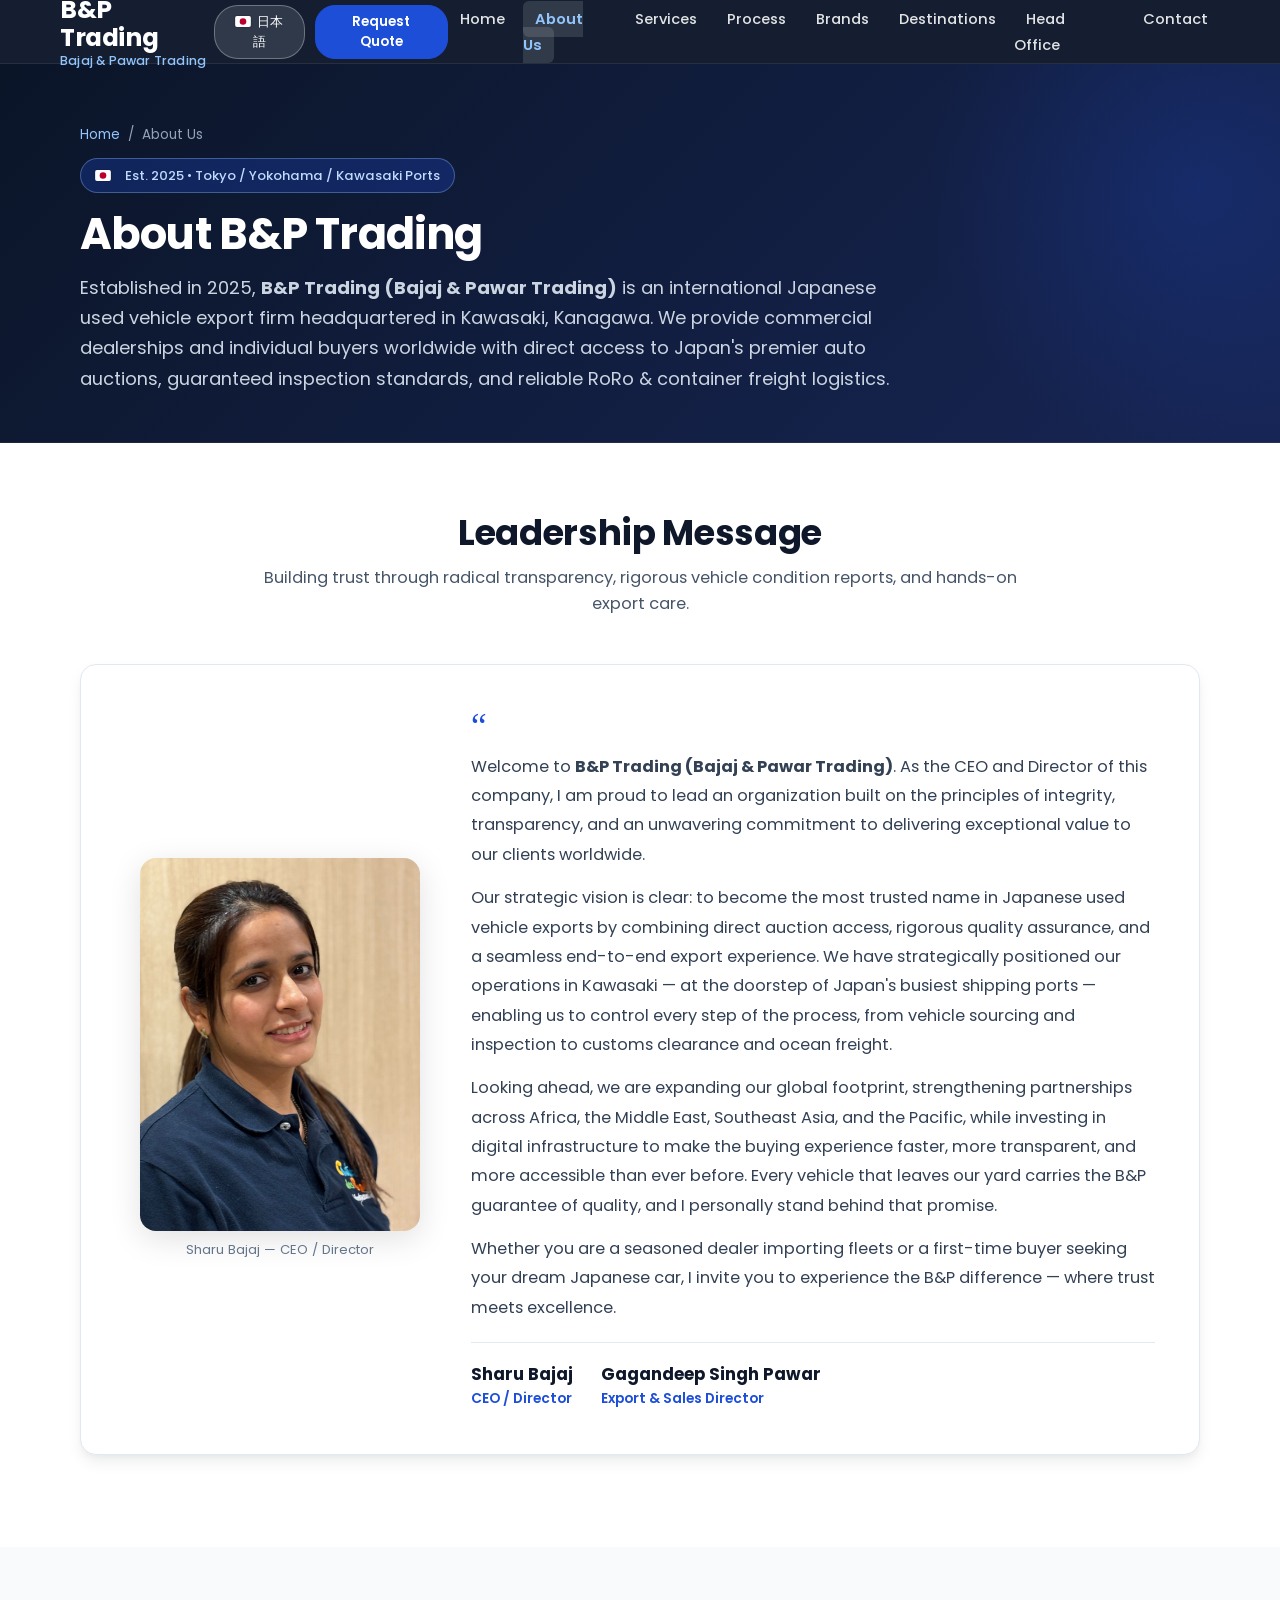
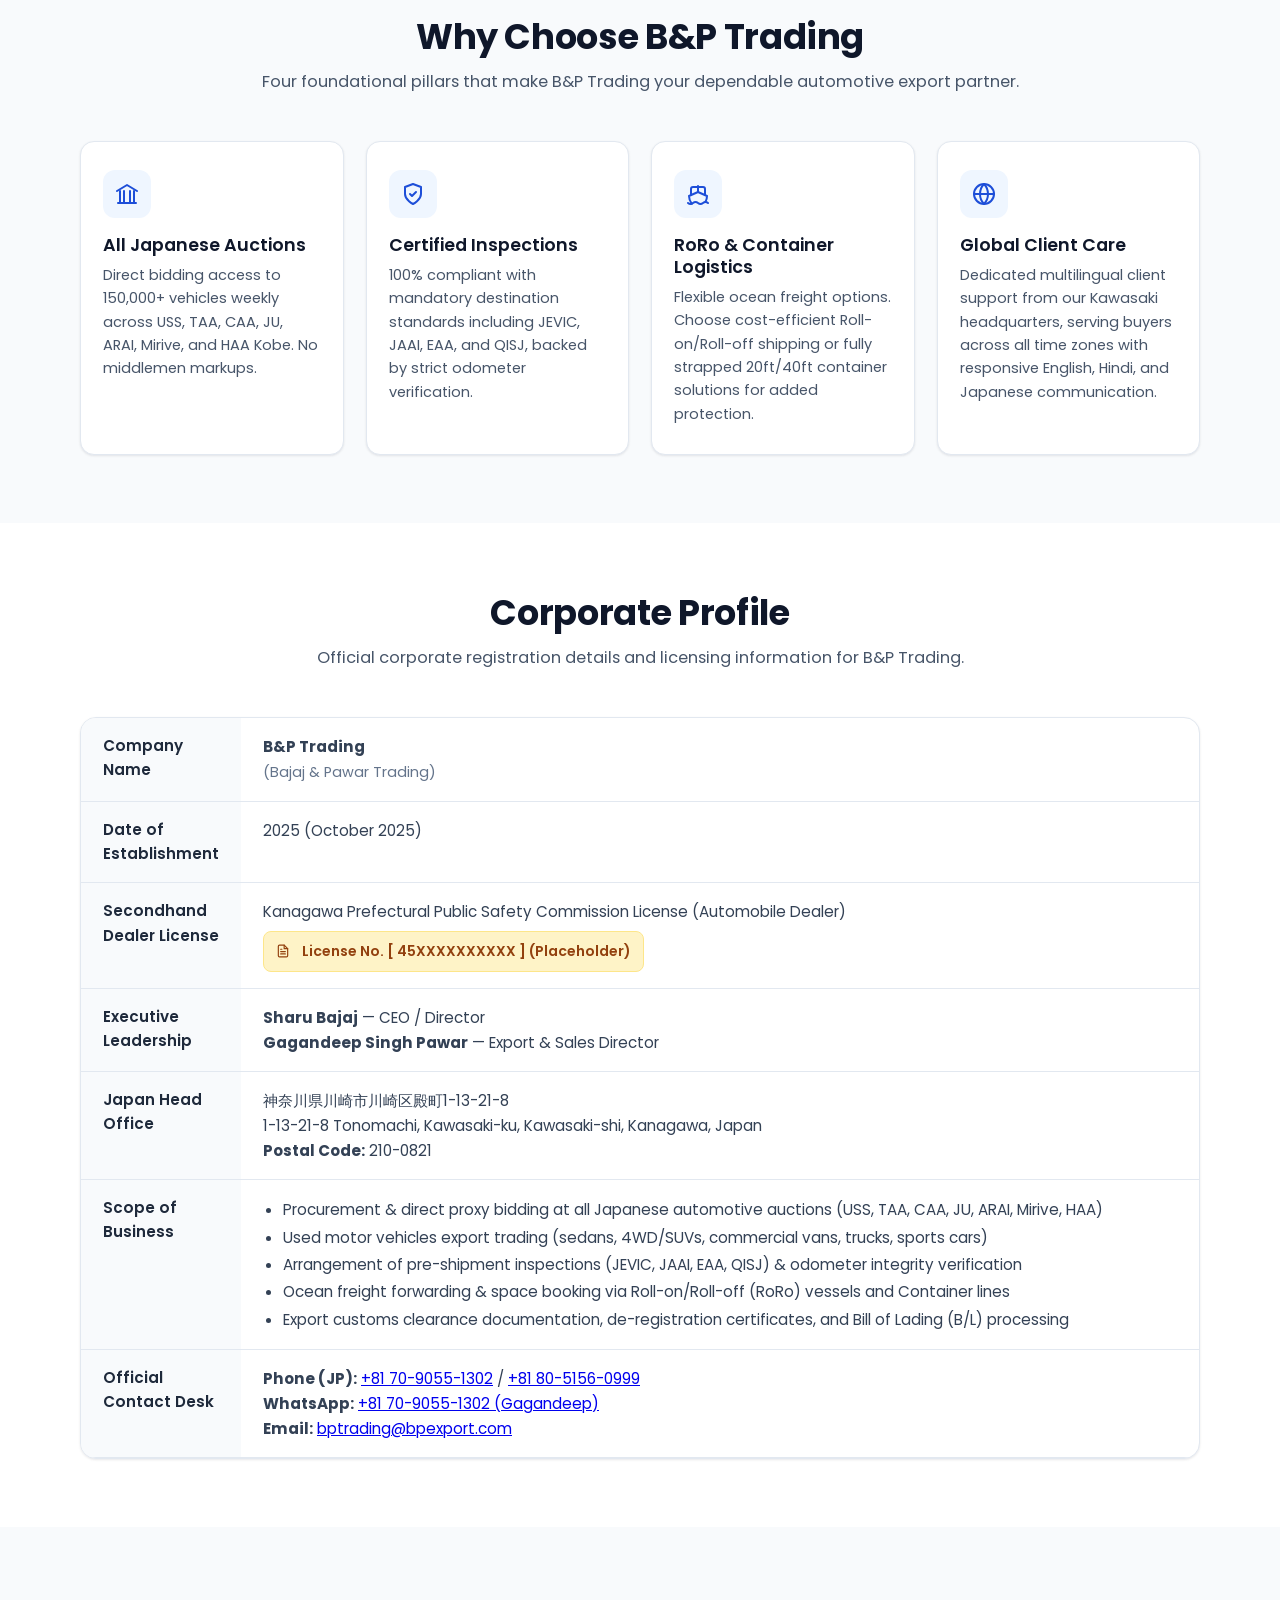
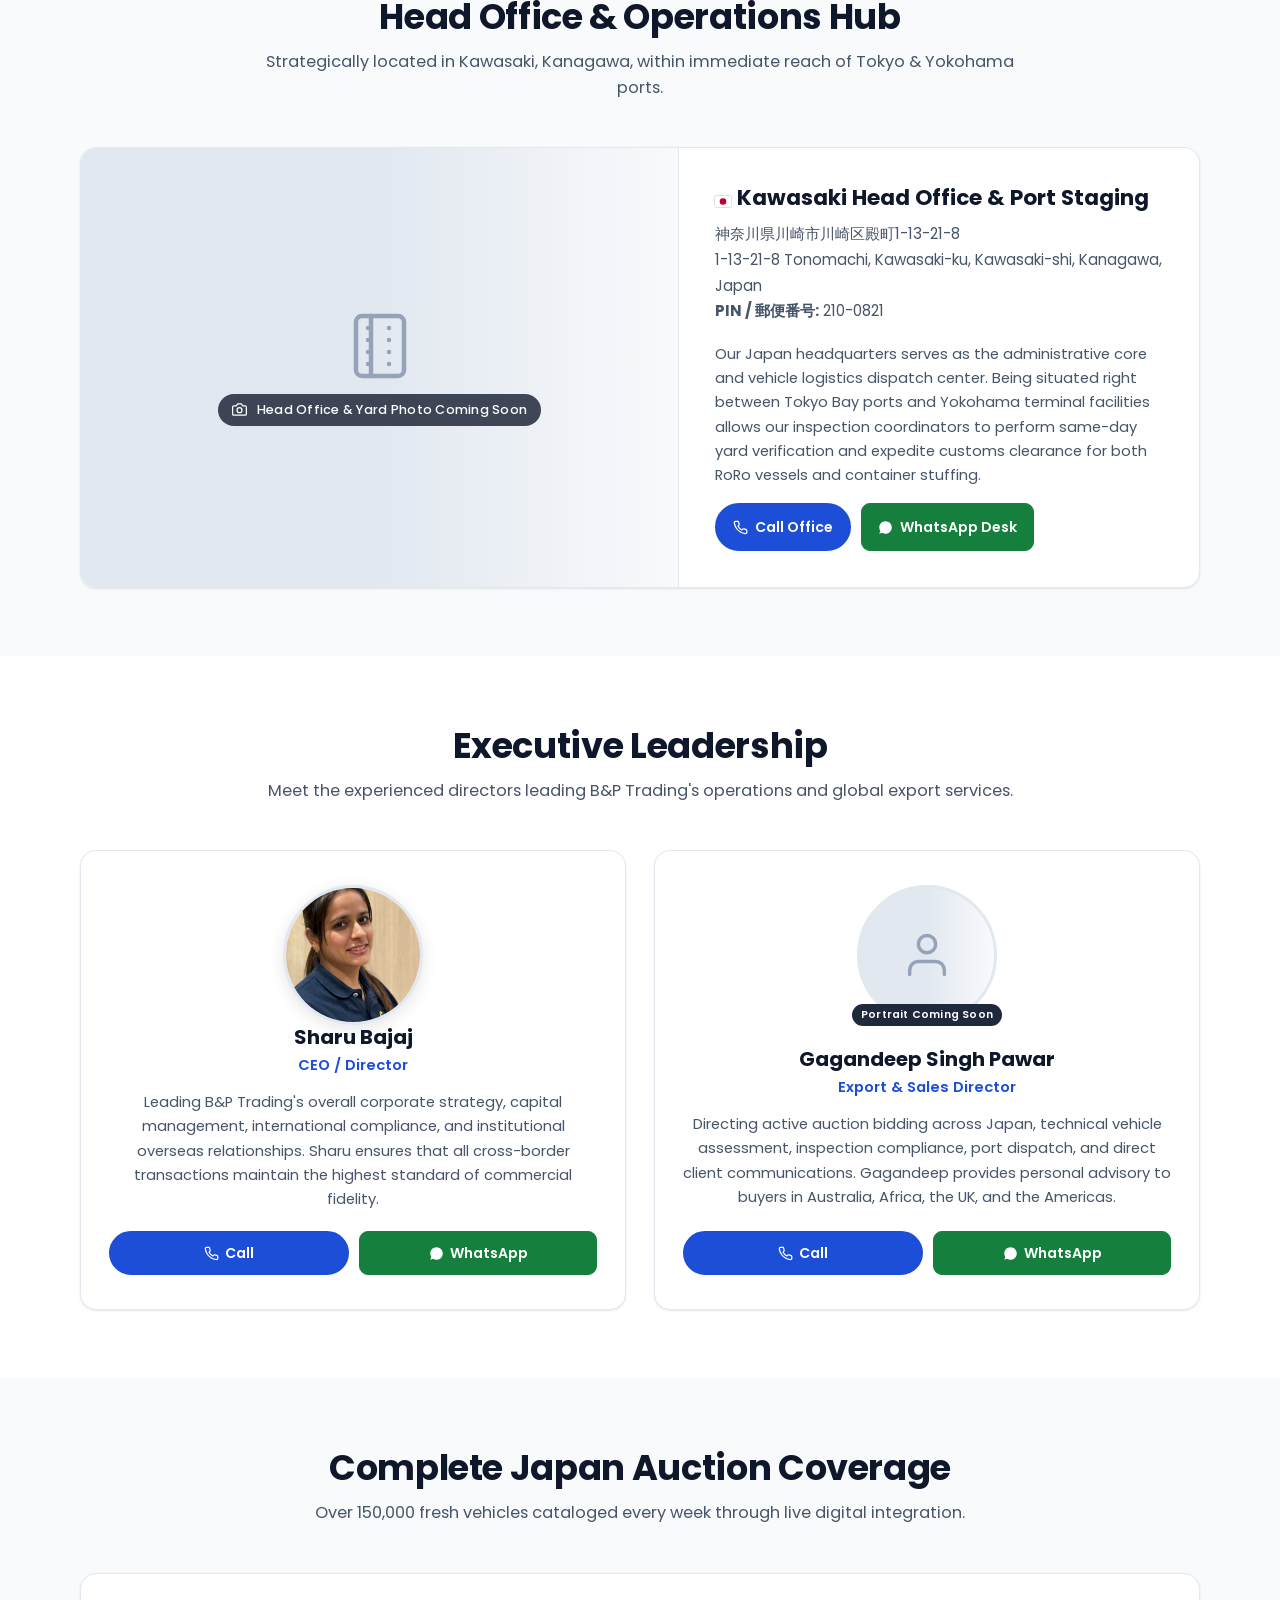
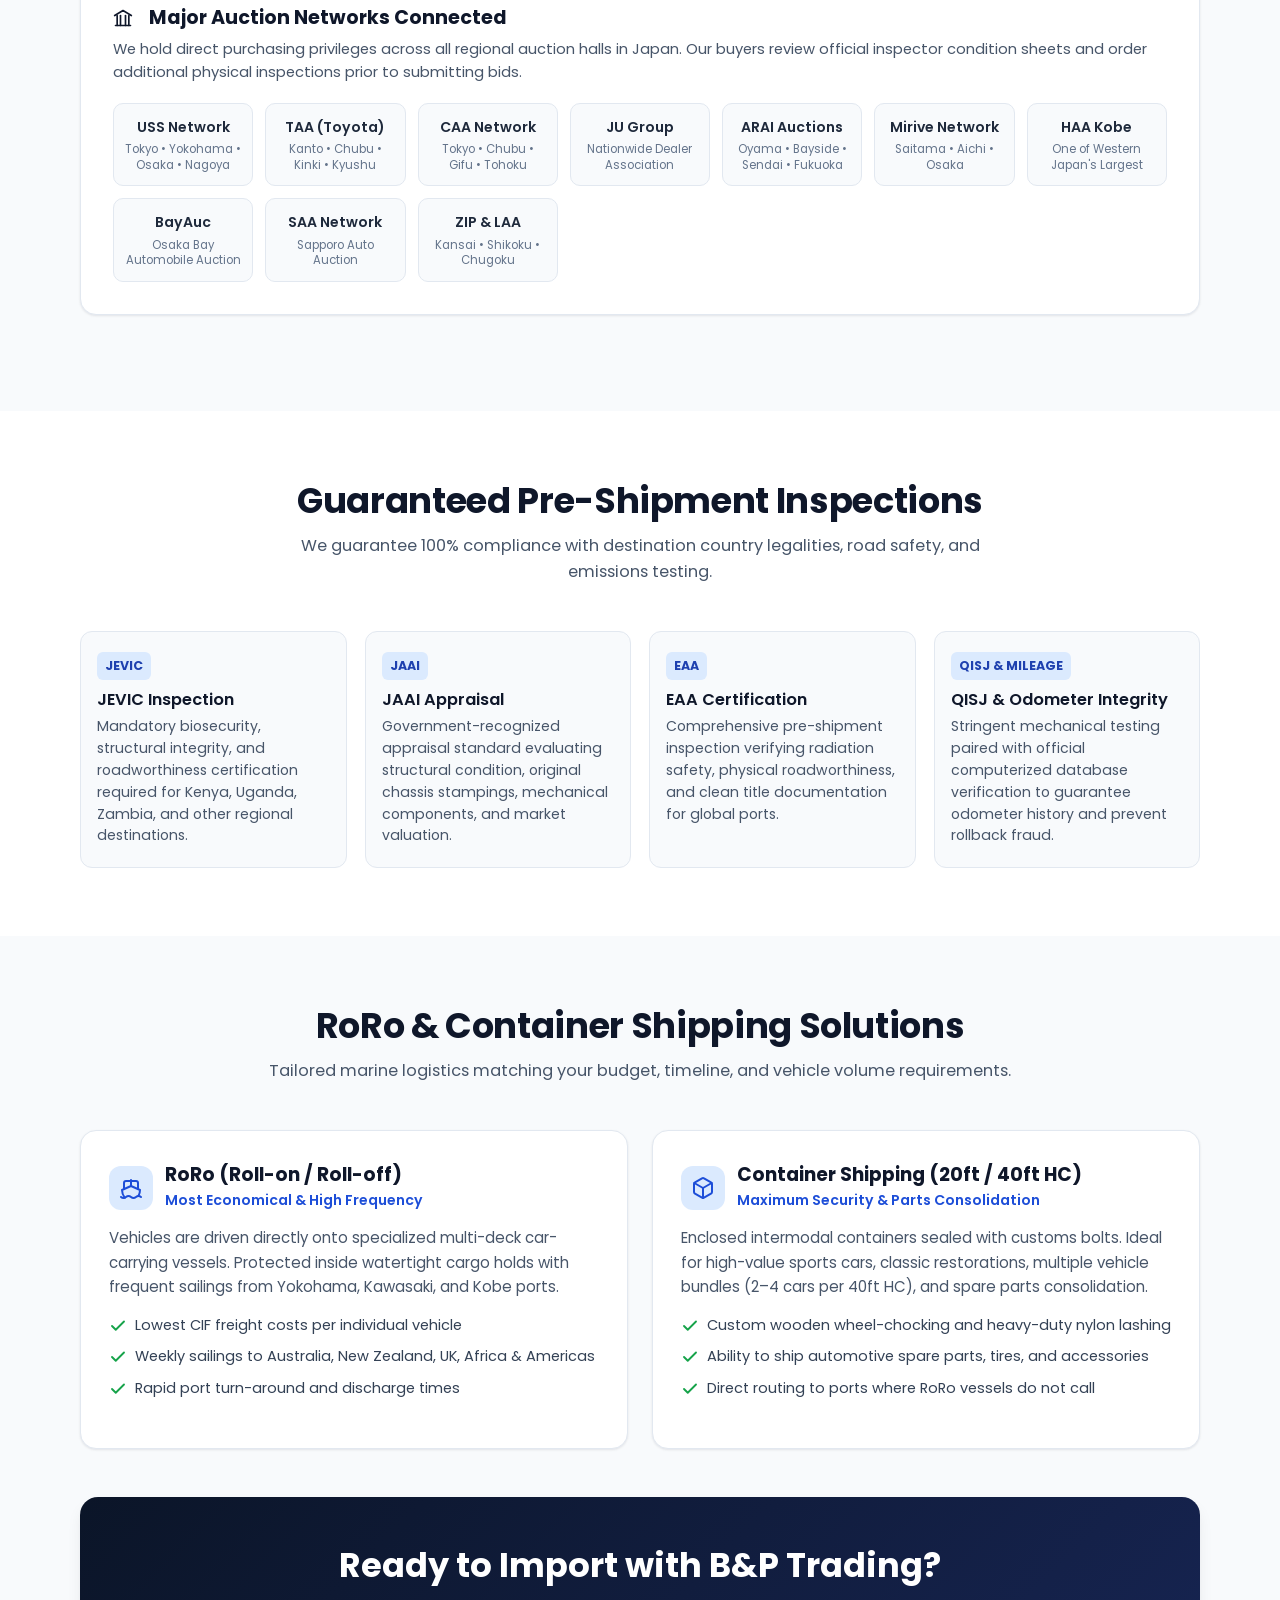
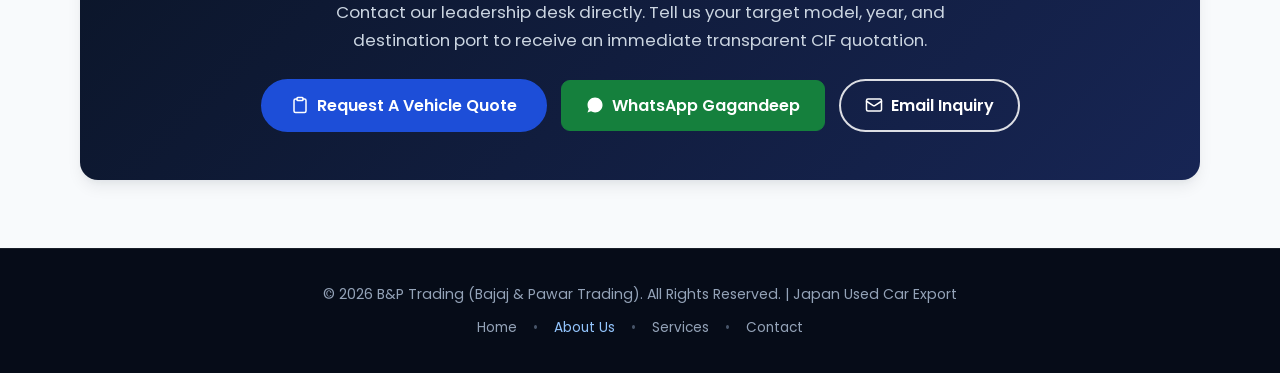
<file: about.html>
<!DOCTYPE html>
<html lang="en">
<head>
  <!-- Google Tag Manager -->
  <script>(function(w,d,s,l,i){w[l]=w[l]||[];w[l].push({'gtm.start':
  new Date().getTime(),event:'gtm.js'});var f=d.getElementsByTagName(s)[0],
  j=d.createElement(s),dl=l!='dataLayer'?'&l='+l:'';j.async=true;j.src=
  'https://www.googletagmanager.com/gtm.js?id='+i+dl;f.parentNode.insertBefore(j,f);
  })(window,document,'script','dataLayer','GTM-KPHV3GH4');</script>
  <!-- End Google Tag Manager -->

  <meta charset="UTF-8" />
  <meta name="viewport" content="width=device-width, initial-scale=1.0" />
  <meta name="google-site-verification" content="OaAutCWjm0_EndOxhq3U1lWIgVWbkQNVkM3wy21FwkQ" />
  <title>About Us | B&P Trading (Bajaj & Pawar Trading) - Japan Used Car Export</title>
  <meta name="description" content="Learn about B&P Trading (Bajaj & Pawar Trading), established in 2025. Direct access to all Japan auto auctions, full pre-shipment inspections (JEVIC, JAAI, EAA), RoRo & container shipping from our Japan headquarters." />
  
  <link rel="preconnect" href="https://fonts.googleapis.com">
  <link rel="preconnect" href="https://fonts.gstatic.com" crossorigin>
  <link href="https://fonts.googleapis.com/css2?family=Poppins:wght@300;400;500;600;700&display=swap" rel="stylesheet">
  
  <link rel="stylesheet" href="style.css" />
</head>
<body>
<!-- Google Tag Manager (noscript) -->
<noscript><iframe src="https://www.googletagmanager.com/ns.html?id=GTM-KPHV3GH4"
height="0" width="0" style="display:none;visibility:hidden"></iframe></noscript>
<!-- End Google Tag Manager (noscript) -->

<!-- Backdrop Overlay for Mobile Drawer -->
<div class="nav-backdrop" id="nav-backdrop" onclick="toggleNav()" aria-hidden="true"></div>

<!-- Mobile Navigation Drawer -->
<aside class="nav-drawer" id="nav-drawer" role="dialog" aria-modal="true" aria-label="Mobile Navigation Menu">
  <div class="nav-drawer-top">
    <div class="nav-drawer-header">
      <div class="brand-link">
        <span class="logo-main">B&P Trading</span>
        <span class="logo-sub">Bajaj & Pawar Trading</span>
      </div>
      <button class="drawer-close-btn" id="drawer-close-btn" onclick="toggleNav()" aria-label="Close menu">
        <svg width="18" height="18" viewBox="0 0 24 24" fill="none" stroke="currentColor" stroke-width="2.2" stroke-linecap="round" stroke-linejoin="round" aria-hidden="true"><line x1="18" y1="6" x2="6" y2="18"></line><line x1="6" y1="6" x2="18" y2="18"></line></svg>
      </button>
    </div>
    <ul class="drawer-menu">
      <li style="--i: 1;">
        <a href="index.html#home" onclick="closeNav()">
          <span class="en">Home</span>
          <span class="jp">ホーム</span>
        </a>
      </li>
      <li style="--i: 2;">
        <a href="about.html" class="active" onclick="closeNav()">
          <span class="en">About Us</span>
          <span class="jp">会社概要</span>
        </a>
      </li>
      <li style="--i: 3;">
        <a href="index.html#services" onclick="closeNav()">
          <span class="en">Services</span>
          <span class="jp">サービス</span>
        </a>
      </li>
      <li style="--i: 4;">
        <a href="index.html#process" onclick="closeNav()">
          <span class="en">Export Process</span>
          <span class="jp">輸出の流れ</span>
        </a>
      </li>
      <li style="--i: 5;">
        <a href="index.html#brands" onclick="closeNav()">
          <span class="en">Brands</span>
          <span class="jp">メーカー</span>
        </a>
      </li>
      <li style="--i: 6;">
        <a href="index.html#destinations" onclick="closeNav()">
          <span class="en">Destinations</span>
          <span class="jp">主要輸出先</span>
        </a>
      </li>
      <li style="--i: 7;">
        <a href="index.html#offices" onclick="closeNav()">
          <span class="en">Head Office</span>
          <span class="jp">本社案内</span>
        </a>
      </li>
      <li style="--i: 8;">
        <a href="index.html#contact" onclick="closeNav()">
          <span class="en">Contact</span>
          <span class="jp">お問い合わせ</span>
        </a>
      </li>
    </ul>
  </div>

  <div class="nav-drawer-footer">
    <button class="btn btn-quote-action" onclick="openQuoteModal(); closeNav();">
      <svg width="15" height="15" viewBox="0 0 24 24" fill="none" stroke="currentColor" stroke-width="2" stroke-linecap="round" stroke-linejoin="round" aria-hidden="true"><path d="M16 4h2a2 2 0 0 1 2 2v14a2 2 0 0 1-2 2H6a2 2 0 0 1-2-2V6a2 2 0 0 1 2-2h2"></path><rect x="8" y="2" width="8" height="4" rx="1" ry="1"></rect></svg>
      <span class="en">Request A Quote</span>
      <span class="jp">お見積もり依頼</span>
    </button>
    <div class="drawer-contact-grid">
      <a href="https://wa.me/817090551302" class="btn btn-contact-wa" target="_blank" rel="noopener" aria-label="WhatsApp with Export Director">
        <svg width="15" height="15" viewBox="0 0 24 24" fill="currentColor" aria-hidden="true"><path d="M17.472 14.382c-.301-.15-1.78-.878-2.056-.979-.275-.1-.476-.15-.677.15-.201.3-.778.979-.954 1.179-.175.201-.351.226-.652.075-.301-.15-1.271-.469-2.42-1.494-.894-.798-1.498-1.784-1.674-2.085-.176-.301-.019-.464.132-.614.136-.135.301-.351.452-.527.15-.175.201-.3.301-.501.101-.2.051-.376-.025-.526-.076-.15-.678-1.635-.93-2.24-.244-.588-.493-.508-.677-.517-.175-.009-.376-.009-.577-.009-.201 0-.527.075-.803.376s-1.054 1.03-1.054 2.512 1.079 2.914 1.23 3.115c.15.201 2.124 3.243 5.145 4.548.718.31 1.279.496 1.716.634.722.23 1.379.198 1.9.12.58-.088 1.78-.727 2.03-1.43.251-.703.251-1.305.176-1.43-.075-.126-.276-.201-.577-.351zM12.04 2C6.52 2 2.03 6.49 2.03 12.01c0 1.98.58 3.86 1.63 5.46L2 22l4.67-1.63c1.55.97 3.35 1.51 5.37 1.51 5.52 0 10.01-4.49 10.01-10.01C22.05 6.49 17.56 2 12.04 2z"/></svg>
        <span>WhatsApp</span>
      </a>
      <a href="tel:+817090551302" class="btn btn-drawer-call" aria-label="Direct Phone Call">
        <svg width="14" height="14" viewBox="0 0 24 24" fill="none" stroke="currentColor" stroke-width="2" stroke-linecap="round" stroke-linejoin="round" aria-hidden="true"><path d="M22 16.92v3a2 2 0 0 1-2.18 2 19.79 19.79 0 0 1-8.63-3.07 19.5 19.5 0 0 1-6-6 19.79 19.79 0 0 1-3.07-8.67A2 2 0 0 1 4.11 2h3a2 2 0 0 1 2 1.72 12.84 12.84 0 0 0 .7 2.81 2 2 0 0 1-.45 2.11L8.09 9.91a16 16 0 0 0 6 6l1.27-1.27a2 2 0 0 1 2.11-.45 12.84 12.84 0 0 0 2.81.7A2 2 0 0 1 22 16.92z"></path></svg>
        <span class="en">Call Us</span>
        <span class="jp">電話</span>
      </a>
    </div>
  </div>
</aside>

<!-- Sticky Header -->
<header class="header">
  <div class="container nav-container">
    <a href="index.html" class="brand-link" aria-label="B&P Trading Home">
      <span class="logo-main">B&P Trading</span>
      <span class="logo-sub">Bajaj & Pawar Trading</span>
    </a>

    <!-- Header Actions -->
    <div class="header-actions">
      <!-- Language Switcher Button -->
      <button class="btn-lang" onclick="toggleLanguage()" aria-label="Toggle language">
        <span class="lang-text">
          <svg class="flag-icon-svg" width="16" height="11" viewBox="0 0 20 14" fill="none" aria-hidden="true" style="margin-right: 6px;"><rect width="20" height="14" fill="#ffffff"/><circle cx="10" cy="7" r="4.2" fill="#bc002d"/></svg>日本語
        </span>
      </button>

      <!-- Desktop Request Quote Action -->
      <button class="btn-quote-header" onclick="openQuoteModal()">
        <span class="en">Request Quote</span>
        <span class="jp">お見積もり</span>
      </button>

      <!-- Mobile Hamburger Button -->
      <button class="nav-toggle" id="nav-toggle" onclick="toggleNav()" aria-label="Open Navigation Menu" aria-expanded="false" aria-controls="nav-drawer">
        <span></span>
        <span></span>
        <span></span>
      </button>
    </div>

    <!-- Desktop Navigation -->
    <nav class="desktop-nav" aria-label="Primary Navigation">
      <ul>
        <li>
          <a href="index.html#home">
            <span class="en">Home</span>
            <span class="jp">ホーム</span>
          </a>
        </li>
        <li>
          <a href="about.html" class="active">
            <span class="en">About Us</span>
            <span class="jp">会社概要</span>
          </a>
        </li>
        <li>
          <a href="index.html#services">
            <span class="en">Services</span>
            <span class="jp">サービス</span>
          </a>
        </li>
        <li>
          <a href="index.html#process">
            <span class="en">Process</span>
            <span class="jp">輸出の流れ</span>
          </a>
        </li>
        <li>
          <a href="index.html#brands">
            <span class="en">Brands</span>
            <span class="jp">メーカー</span>
          </a>
        </li>
        <li>
          <a href="index.html#destinations">
            <span class="en">Destinations</span>
            <span class="jp">主要輸出先</span>
          </a>
        </li>
        <li>
          <a href="index.html#offices">
            <span class="en">Head Office</span>
            <span class="jp">本社案内</span>
          </a>
        </li>
        <li>
          <a href="index.html#contact">
            <span class="en">Contact</span>
            <span class="jp">お問い合わせ</span>
          </a>
        </li>
      </ul>
    </nav>
  </div>
</header>

<main>
  <!-- Page Hero Header -->
  <section class="page-hero">
    <div class="page-hero-inner">
      <nav class="breadcrumbs" aria-label="Breadcrumbs">
        <a href="index.html">Home</a>
        <span>/</span>
        <span class="en">About Us</span>
        <span class="jp">会社概要</span>
      </nav>

      <div class="hero-pill-badge">
        <svg class="flag-icon-svg" width="16" height="11" viewBox="0 0 20 14" fill="none" aria-hidden="true" style="margin-right: 6px;"><rect width="20" height="14" fill="#ffffff"/><circle cx="10" cy="7" r="4.2" fill="#bc002d"/></svg>
        <span class="en">Est. 2025 • Tokyo / Yokohama / Kawasaki Ports</span>
        <span class="jp">2025年設立 • 川崎・横浜・東京港拠点</span>
      </div>

      <h1 class="en">About B&amp;P Trading</h1>
      <h1 class="jp">B&amp;P Trading 会社案内・私たちについて</h1>

      <p class="lead en">
        Established in 2025, <strong>B&amp;P Trading (Bajaj &amp; Pawar Trading)</strong> is an international Japanese used vehicle export firm headquartered in Kawasaki, Kanagawa. We provide commercial dealerships and individual buyers worldwide with direct access to Japan's premier auto auctions, guaranteed inspection standards, and reliable RoRo &amp; container freight logistics.
      </p>
      <p class="lead jp">
        2025年設立の<strong>B&amp;P Trading（Bajaj &amp; Pawar Trading）</strong>は、神奈川県川崎市に本社を構える日本中古車輸出商社です。日本全国のオートオークション直結の仕入れネットワーク、国際基準に準拠した厳格な事前検査（JEVIC・JAAI・EAA等）、そして安全確実な海上輸送（RoRo船・コンテナ便）を通じて、世界中のお客様へ高品質な車両を安心と共にお届けします。
      </p>
    </div>
  </section>

  <!-- Director's Message Section -->
  <section class="about-section">
    <div class="about-container">
      <div class="about-section-header">
        <h2 class="en">Leadership Message</h2>
        <h2 class="jp">代表挨拶</h2>
        <p class="en">Building trust through radical transparency, rigorous vehicle condition reports, and hands-on export care.</p>
        <p class="jp">徹底した情報開示、厳格な車両品質確認、そして誠実な輸出対応で世界のお客様と信頼を築きます。</p>
      </div>

      <div class="director-card">
        <!-- Skeleton Photo Placeholder for Directors -->
        <div class="director-portrait-col">
          <div style="width: 100%; max-width: 280px; margin: 0 auto;">
            <img src="assets/photos/ceo.jpg" alt="Sharu Bajaj - CEO/Director, B&P Trading" width="280" height="350" loading="lazy" decoding="async" style="width: 100%; height: auto; border-radius: 16px; object-fit: cover; box-shadow: 0 8px 32px rgba(0,0,0,0.12);">
          </div>
          <p style="font-size: 0.82rem; color: #64748b; text-align: center; margin-top: 8px;">
            <span class="en">Sharu Bajaj — CEO / Director</span>
            <span class="jp">バジャイ シャル — 代表取締役 / CEO</span>
          </p>
        </div>

        <!-- Message Body -->
        <div class="director-message-text">
          <span class="director-quote-badge" aria-hidden="true">“</span>
          
          <div class="en">
            <p>
              Welcome to <strong>B&amp;P Trading (Bajaj &amp; Pawar Trading)</strong>. As the CEO and Director of this company, I am proud to lead an organization built on the principles of integrity, transparency, and an unwavering commitment to delivering exceptional value to our clients worldwide.
            </p>
            <p>
              Our strategic vision is clear: to become the most trusted name in Japanese used vehicle exports by combining direct auction access, rigorous quality assurance, and a seamless end-to-end export experience. We have strategically positioned our operations in Kawasaki — at the doorstep of Japan's busiest shipping ports — enabling us to control every step of the process, from vehicle sourcing and inspection to customs clearance and ocean freight.
            </p>
            <p>
              Looking ahead, we are expanding our global footprint, strengthening partnerships across Africa, the Middle East, Southeast Asia, and the Pacific, while investing in digital infrastructure to make the buying experience faster, more transparent, and more accessible than ever before. Every vehicle that leaves our yard carries the B&amp;P guarantee of quality, and I personally stand behind that promise.
            </p>
            <p>
              Whether you are a seasoned dealer importing fleets or a first-time buyer seeking your dream Japanese car, I invite you to experience the B&amp;P difference — where trust meets excellence.
            </p>
          </div>

          <div class="jp">
            <p>
              B&amp;P Trading（Bajaj &amp; Pawar Trading）のウェブサイトにお越しいただき、誠にありがとうございます。代表取締役として、誠実さ、透明性、そしてお客様への卓越した価値提供を経営の柱に据えた企業運営に全力を注いでおります。
            </p>
            <p>
              当社の経営戦略は明確です。日本全国のオートオークションへの直接アクセス、厳格な品質管理体制、そしてワンストップの輸出サービスを通じて、日本中古車輸出において最も信頼されるブランドとなることです。川崎市に本社を構え、東京港・横浜港に近接する立地を活かし、車両の仕入れから検査、通関、海上輸送に至るすべてのプロセスを自社管理しています。
            </p>
            <p>
              今後はアフリカ、中東、東南アジア、太平洋地域へのネットワーク拡大を推進するとともに、デジタルインフラへの投資によりお客様の購入体験をより迅速かつ透明なものへと進化させてまいります。当社から出荷されるすべての車両には、B&amp;P Tradingの品質保証が付帯されており、私自身がその約束の責任を担っております。
            </p>
            <p>
              定期的にフリートを仕入れられるディーラー様から、特別な一台をお探しの個人のお客様まで、信頼と品質のB&amp;Pの違いをぜひご体験ください。
            </p>
          </div>

          <div class="director-signatures">
            <div class="director-sig-item">
              <span class="sig-name">Sharu Bajaj</span>
              <span class="sig-title en">CEO / Director</span>
              <span class="sig-title jp">代表取締役 / CEO</span>
            </div>
            <div class="director-sig-item">
              <span class="sig-name">Gagandeep Singh Pawar</span>
              <span class="sig-title en">Export &amp; Sales Director</span>
              <span class="sig-title jp">輸出・営業統括</span>
            </div>
          </div>
        </div>
      </div>
    </div>
  </section>

  <!-- Why Choose Us Section -->
  <section class="about-section bg-light">
    <div class="about-container">
      <div class="about-section-header">
        <h2 class="en">Why Choose B&amp;P Trading</h2>
        <h2 class="jp">当社の強み・選ばれる理由</h2>
        <p class="en">Four foundational pillars that make B&amp;P Trading your dependable automotive export partner.</p>
        <p class="jp">確固たる仕入れ力、徹底した検査体制、多彩な輸送手段、そしてグローバルな安心サポート体制。</p>
      </div>

      <div class="why-grid">
        <!-- Card 1: All Auctions -->
        <div class="why-card">
          <div class="why-icon-box">
            <svg width="24" height="24" viewBox="0 0 24 24" fill="none" stroke="currentColor" stroke-width="2" stroke-linecap="round" stroke-linejoin="round" aria-hidden="true"><path d="M3 21h18"></path><path d="M5 21V9"></path><path d="M19 21V9"></path><path d="M9 21V9"></path><path d="M15 21V9"></path><path d="M2 9l10-6 10 6"></path></svg>
          </div>
          <h3 class="en">All Japanese Auctions</h3>
          <h3 class="jp">全オートオークション対応</h3>
          <p class="en">
            Direct bidding access to 150,000+ vehicles weekly across USS, TAA, CAA, JU, ARAI, Mirive, and HAA Kobe. No middlemen markups.
          </p>
          <p class="jp">
            USS、TAA、CAA、JU、ARAI、ミライブ等、日本全国の全オートオークションから毎週15万台以上の出品車両へ中間マージンなく直接応札可能です。
          </p>
        </div>

        <!-- Card 2: All Inspections -->
        <div class="why-card">
          <div class="why-icon-box">
            <svg width="24" height="24" viewBox="0 0 24 24" fill="none" stroke="currentColor" stroke-width="2" stroke-linecap="round" stroke-linejoin="round" aria-hidden="true"><path d="M12 22s8-4 8-10V5l-8-3-8 3v7c0 6 8 10 8 10z"></path><path d="m9 12 2 2 4-4"></path></svg>
          </div>
          <h3 class="en">Certified Inspections</h3>
          <h3 class="jp">厳格な全検査基準に対応</h3>
          <p class="en">
            100% compliant with mandatory destination standards including JEVIC, JAAI, EAA, and QISJ, backed by strict odometer verification.
          </p>
          <p class="jp">
            輸出先国の輸入規制に合わせ、JEVIC、JAAI、EAA、QISJ等の公認検査および走行距離改ざん防止確認を確実に手配・通過させます。
          </p>
        </div>

        <!-- Card 3: RoRo & Container -->
        <div class="why-card">
          <div class="why-icon-box">
            <svg width="24" height="24" viewBox="0 0 24 24" fill="none" stroke="currentColor" stroke-width="2" stroke-linecap="round" stroke-linejoin="round" aria-hidden="true"><path d="M2 21c.6.5 1.2 1 2.5 1 2.5 0 2.5-2 5-2 1.3 0 1.9.5 2.5 1 .6.5 1.2 1 2.5 1 2.5 0 2.5-2 5-2 1.3 0 1.9.5 2.5 1"></path><path d="M19.38 20A11.6 11.6 0 0 0 21 14l-9-4-9 4c0 2.9.94 5.34 2.81 7.76"></path><path d="M19 13V7a2 2 0 0 0-2-2H7a2 2 0 0 0-2 2v6"></path><path d="M12 10V4"></path></svg>
          </div>
          <h3 class="en">RoRo &amp; Container Logistics</h3>
          <h3 class="jp">RoRo船・コンテナ便対応</h3>
          <p class="en">
            Flexible ocean freight options. Choose cost-efficient Roll-on/Roll-off shipping or fully strapped 20ft/40ft container solutions for added protection.
          </p>
          <p class="jp">
            最もリーズナブルな自動車専用船（RoRo船）から、複数台やパーツ同梱、高級車向けの20ft/40ftコンテナ輸送まで柔軟に対応します。
          </p>
        </div>

        <!-- Card 4: Global Client Care -->
        <div class="why-card">
          <div class="why-icon-box">
            <svg width="24" height="24" viewBox="0 0 24 24" fill="none" stroke="currentColor" stroke-width="2" stroke-linecap="round" stroke-linejoin="round" aria-hidden="true"><circle cx="12" cy="12" r="10"></circle><path d="M12 2a14.5 14.5 0 0 0 0 20 14.5 14.5 0 0 0 0-20"></path><path d="M2 12h20"></path></svg>
          </div>
          <h3 class="en">Global Client Care</h3>
          <h3 class="jp">世界対応のカスタマーケア</h3>
          <p class="en">
            Dedicated multilingual client support from our Kawasaki headquarters, serving buyers across all time zones with responsive English, Hindi, and Japanese communication.
          </p>
          <p class="jp">
            川崎本社から英語・ヒンディー語・日本語でのマルチリンガルサポートを提供し、全時間帯のお客様に迅速に対応いたします。
          </p>
        </div>
      </div>
    </div>
  </section>

  <!-- Corporate Profile Table Section -->
  <section class="about-section">
    <div class="about-container">
      <div class="about-section-header">
        <h2 class="en">Corporate Profile</h2>
        <h2 class="jp">会社概要</h2>
        <p class="en">Official corporate registration details and licensing information for B&amp;P Trading.</p>
        <p class="jp">B&amp;P Trading（Bajaj &amp; Pawar Trading）の基本情報・登録情報です。</p>
      </div>

      <div class="profile-table-container">
        <table class="profile-table" aria-label="Corporate Profile Table">
          <tbody>
            <tr>
              <th scope="row">
                <span class="en">Company Name</span>
                <span class="jp">会社名 / 商号</span>
              </th>
              <td>
                <strong>B&amp;P Trading</strong><br>
                <span style="color: #64748b; font-size: 0.9rem;">(Bajaj &amp; Pawar Trading)</span>
              </td>
            </tr>
            <tr>
              <th scope="row">
                <span class="en">Date of Establishment</span>
                <span class="jp">設立年月</span>
              </th>
              <td>
                <span class="en">2025 (October 2025)</span>
                <span class="jp">2025年（2025年10月）</span>
              </td>
            </tr>
            <tr>
              <th scope="row">
                <span class="en">Secondhand Dealer License</span>
                <span class="jp">古物商許可証</span>
              </th>
              <td>
                <div>
                  <span class="en">Kanagawa Prefectural Public Safety Commission License (Automobile Dealer)</span>
                  <span class="jp">神奈川県公安委員会許可（自動車商）</span>
                </div>
                <div class="license-pill">
                  <svg width="14" height="14" viewBox="0 0 24 24" fill="none" stroke="currentColor" stroke-width="2" stroke-linecap="round" stroke-linejoin="round" aria-hidden="true" style="display: inline-block; vertical-align: -2px; margin-right: 4px;"><path d="M14 2H6a2 2 0 0 0-2 2v16a2 2 0 0 0 2 2h12a2 2 0 0 0 2-2V8z"></path><polyline points="14 2 14 8 20 8"></polyline><line x1="16" y1="13" x2="8" y2="13"></line><line x1="16" y1="17" x2="8" y2="17"></line><polyline points="10 9 9 9 8 9"></polyline></svg>
                  <span class="en">License No. [ 45XXXXXXXXXX ] (Placeholder)</span>
                  <span class="jp">古物商許可 第XXXXXXXXXXXX号（申請中・プレースホルダー）</span>
                </div>
              </td>
            </tr>
            <tr>
              <th scope="row">
                <span class="en">Executive Leadership</span>
                <span class="jp">役員・代表者</span>
              </th>
              <td>
                <strong>Sharu Bajaj</strong> — <span class="en">CEO / Director</span><span class="jp">代表取締役 / CEO</span><br>
                <strong>Gagandeep Singh Pawar</strong> — <span class="en">Export &amp; Sales Director</span><span class="jp">輸出・営業統括</span>
              </td>
            </tr>
            <tr>
              <th scope="row">
                <span class="en">Japan Head Office</span>
                <span class="jp">日本本社所在地</span>
              </th>
              <td>
                神奈川県川崎市川崎区殿町1-13-21-8<br>
                1-13-21-8 Tonomachi, Kawasaki-ku, Kawasaki-shi, Kanagawa, Japan<br>
                <strong>Postal Code:</strong> 210-0821
              </td>
            </tr>
            <tr>
              <th scope="row">
                <span class="en">Scope of Business</span>
                <span class="jp">事業内容</span>
              </th>
              <td>
                <ul style="padding-left: 20px; line-height: 1.8;">
                  <li>
                    <span class="en">Procurement &amp; direct proxy bidding at all Japanese automotive auctions (USS, TAA, CAA, JU, ARAI, Mirive, HAA)</span>
                    <span class="jp">日本全国の全オートオークション（USS、TAA、CAA、JU、ARAI、ミライブ、HAA等）での中古自動車仕入れ・代理応札</span>
                  </li>
                  <li>
                    <span class="en">Used motor vehicles export trading (sedans, 4WD/SUVs, commercial vans, trucks, sports cars)</span>
                    <span class="jp">中古自動車・商用車・トラック・スポーツカーの国際輸出販売</span>
                  </li>
                  <li>
                    <span class="en">Arrangement of pre-shipment inspections (JEVIC, JAAI, EAA, QISJ) &amp; odometer integrity verification</span>
                    <span class="jp">輸出前認定検査（JEVIC、JAAI、EAA、QISJ）の申請・手配および走行距離確認</span>
                  </li>
                  <li>
                    <span class="en">Ocean freight forwarding &amp; space booking via Roll-on/Roll-off (RoRo) vessels and Container lines</span>
                    <span class="jp">海上輸送手配（自動車専用船 RoRo船 および 20ft/40ftコンテナ便手配）</span>
                  </li>
                  <li>
                    <span class="en">Export customs clearance documentation, de-registration certificates, and Bill of Lading (B/L) processing</span>
                    <span class="jp">日本国内の輸出抹消仮登録証明書、税関通関、船荷証券（B/L）発行管理</span>
                  </li>
                </ul>
              </td>
            </tr>
            <tr>
              <th scope="row">
                <span class="en">Official Contact Desk</span>
                <span class="jp">公式お問い合わせ窓口</span>
              </th>
              <td>
                <strong>Phone (JP):</strong> <a href="tel:+817090551302">+81 70-9055-1302</a> / <a href="tel:+818051560999">+81 80-5156-0999</a><br>
                <strong>WhatsApp:</strong> <a href="https://wa.me/817090551302" target="_blank" rel="noopener">+81 70-9055-1302 (Gagandeep)</a><br>
                <strong>Email:</strong> <a href="mailto:bptrading@bpexport.com">bptrading@bpexport.com</a>
              </td>
            </tr>
          </tbody>
        </table>
      </div>
    </div>
  </section>

  <!-- Head Office Facility (Skeleton Showcase) -->
  <section class="about-section bg-light">
    <div class="about-container">
      <div class="about-section-header">
        <h2 class="en">Head Office &amp; Operations Hub</h2>
        <h2 class="jp">本社拠点・オペレーション施設</h2>
        <p class="en">Strategically located in Kawasaki, Kanagawa, within immediate reach of Tokyo &amp; Yokohama ports.</p>
        <p class="jp">東京港・横浜港に近接する神奈川県川崎市に拠点を構え、迅速な回送・検査・船積みを可能にしています。</p>
      </div>

      <div class="office-skeleton-wrapper">
        <!-- Skeleton Art Container -->
        <div class="office-skeleton-art skeleton-shimmer">
          <svg class="skeleton-svg-icon" viewBox="0 0 24 24" fill="none" stroke="currentColor" stroke-width="1.5" stroke-linecap="round" stroke-linejoin="round" aria-hidden="true">
            <rect x="4" y="2" width="16" height="20" rx="2" ry="2"></rect>
            <line x1="9" y1="22" x2="9" y2="2"></line>
            <line x1="8" y1="6" x2="8.01" y2="6"></line>
            <line x1="8" y1="10" x2="8.01" y2="10"></line>
            <line x1="8" y1="14" x2="8.01" y2="14"></line>
            <line x1="8" y1="18" x2="8.01" y2="18"></line>
            <line x1="15" y1="6" x2="15.01" y2="6"></line>
            <line x1="15" y1="10" x2="15.01" y2="10"></line>
            <line x1="15" y1="14" x2="15.01" y2="14"></line>
            <line x1="15" y1="18" x2="15.01" y2="18"></line>
          </svg>
          <div class="skeleton-label-tag">
            <svg width="15" height="15" viewBox="0 0 24 24" fill="none" stroke="currentColor" stroke-width="2" stroke-linecap="round" stroke-linejoin="round" aria-hidden="true" style="display: inline-block; vertical-align: -2px; margin-right: 4px;"><path d="M23 19a2 2 0 0 1-2 2H3a2 2 0 0 1-2-2V8a2 2 0 0 1 2-2h4l2-3h6l2 3h4a2 2 0 0 1 2 2z"></path><circle cx="12" cy="13" r="4"></circle></svg>
            <span class="en">Head Office &amp; Yard Photo Coming Soon</span>
            <span class="jp">川崎本社・ヤード写真 準備中</span>
          </div>
        </div>

        <!-- Office Details -->
        <div class="office-skeleton-info">
          <h3 class="en"><svg class="flag-icon-svg" width="16" height="11" viewBox="0 0 20 14" fill="none" aria-hidden="true" style="margin-right: 6px;"><rect width="20" height="14" fill="#ffffff"/><circle cx="10" cy="7" r="4.2" fill="#bc002d"/></svg>Kawasaki Head Office &amp; Port Staging</h3>
          <h3 class="jp"><svg class="flag-icon-svg" width="16" height="11" viewBox="0 0 20 14" fill="none" aria-hidden="true" style="margin-right: 6px;"><rect width="20" height="14" fill="#ffffff"/><circle cx="10" cy="7" r="4.2" fill="#bc002d"/></svg>川崎本社・港湾ロジスティクス拠点</h3>
          
          <address>
            神奈川県川崎市川崎区殿町1-13-21-8<br>
            1-13-21-8 Tonomachi, Kawasaki-ku, Kawasaki-shi, Kanagawa, Japan<br>
            <strong>PIN / 郵便番号:</strong> 210-0821
          </address>

          <p class="en" style="color: #475569; font-size: 0.92rem; line-height: 1.65; margin-bottom: 16px;">
            Our Japan headquarters serves as the administrative core and vehicle logistics dispatch center. Being situated right between Tokyo Bay ports and Yokohama terminal facilities allows our inspection coordinators to perform same-day yard verification and expedite customs clearance for both RoRo vessels and container stuffing.
          </p>
          <p class="jp" style="color: #475569; font-size: 0.92rem; line-height: 1.65; margin-bottom: 16px;">
            川崎本社は輸出管理の中心であり、車両回送・一時保管のハブ機能を担っています。東京港・横浜港の双方にアクセスが極めて良く、オークション落札後のヤード搬入、輸出前検査の手配、RoRo船積載およびコンテナへのバンニング作業を迅速に進めることができます。
          </p>

          <div style="display: flex; gap: 10px; flex-wrap: wrap;">
            <a href="tel:+818051560999" class="btn btn-primary" style="padding: 8px 16px; font-size: 0.88rem; display: inline-flex; align-items: center; gap: 7px;">
              <svg width="15" height="15" viewBox="0 0 24 24" fill="none" stroke="currentColor" stroke-width="2" stroke-linecap="round" stroke-linejoin="round" aria-hidden="true"><path d="M22 16.92v3a2 2 0 0 1-2.18 2 19.79 19.79 0 0 1-8.63-3.07 19.5 19.5 0 0 1-6-6 19.79 19.79 0 0 1-3.07-8.67A2 2 0 0 1 4.11 2h3a2 2 0 0 1 2 1.72 12.84 12.84 0 0 0 .7 2.81 2 2 0 0 1-.45 2.11L8.09 9.91a16 16 0 0 0 6 6l1.27-1.27a2 2 0 0 1 2.11-.45 12.84 12.84 0 0 0 2.81.7A2 2 0 0 1 22 16.92z"></path></svg>
              <span>Call Office</span>
            </a>
            <a href="https://wa.me/818051560999" class="btn btn-contact-wa" target="_blank" rel="noopener" style="padding: 8px 16px; font-size: 0.88rem; display: inline-flex; align-items: center; gap: 7px;">
              <svg width="15" height="15" viewBox="0 0 24 24" fill="currentColor" aria-hidden="true"><path d="M17.472 14.382c-.301-.15-1.78-.878-2.056-.979-.275-.1-.476-.15-.677.15-.201.3-.778.979-.954 1.179-.175.201-.351.226-.652.075-.301-.15-1.271-.469-2.42-1.494-.894-.798-1.498-1.784-1.674-2.085-.176-.301-.019-.464.132-.614.136-.135.301-.351.452-.527.15-.175.201-.3.301-.501.101-.2.051-.376-.025-.526-.076-.15-.678-1.635-.93-2.24-.244-.588-.493-.508-.677-.517-.175-.009-.376-.009-.577-.009-.201 0-.527.075-.803.376s-1.054 1.03-1.054 2.512 1.079 2.914 1.23 3.115c.15.201 2.124 3.243 5.145 4.548.718.31 1.279.496 1.716.634.722.23 1.379.198 1.9.12.58-.088 1.78-.727 2.03-1.43.251-.703.251-1.305.176-1.43-.075-.126-.276-.201-.577-.351zM12.04 2C6.52 2 2.03 6.49 2.03 12.01c0 1.98.58 3.86 1.63 5.46L2 22l4.67-1.63c1.55.97 3.35 1.51 5.37 1.51 5.52 0 10.01-4.49 10.01-10.01C22.05 6.49 17.56 2 12.04 2z"/></svg>
              <span>WhatsApp Desk</span>
            </a>
          </div>
        </div>
      </div>
    </div>
  </section>

  <!-- Executive Leadership & Members (Skeleton Placeholders) -->
  <section class="about-section">
    <div class="about-container">
      <div class="about-section-header">
        <h2 class="en">Executive Leadership</h2>
        <h2 class="jp">役員・経営陣紹介</h2>
        <p class="en">Meet the experienced directors leading B&amp;P Trading's operations and global export services.</p>
        <p class="jp">世界各国のクライアント様へ最高水準のサービスを提供するB&amp;P Tradingの経営陣です。</p>
      </div>

      <div class="team-grid">
        <!-- Member 1: Sharu Bajaj -->
        <div class="member-card">
          <div style="width: 140px; height: 140px; border-radius: 50%; overflow: hidden; margin: 0 auto; border: 3px solid #e2e8f0; box-shadow: 0 4px 16px rgba(0,0,0,0.1);">
            <img src="assets/photos/ceo.jpg" alt="Sharu Bajaj" width="140" height="140" loading="lazy" decoding="async" style="width: 100%; height: 100%; object-fit: cover;">
          </div>

          <h3 class="member-name">Sharu Bajaj</h3>
          <p class="member-role en">CEO / Director</p>
          <p class="member-role jp">代表取締役 / CEO</p>

          <p class="member-desc en">
            Leading B&amp;P Trading's overall corporate strategy, capital management, international compliance, and institutional overseas relationships. Sharu ensures that all cross-border transactions maintain the highest standard of commercial fidelity.
          </p>
          <p class="member-desc jp">
            B&amp;P Tradingの全体経営戦略、財務管理、国際法務コンプライアンスおよび海外パートナーシップ統括を担当。お客様との信頼関係を第一義とし、健全で持続的な国際貿易体制を牽引しています。
          </p>

          <div class="member-contact-actions">
            <a href="tel:+818051560999" class="btn btn-primary" style="padding: 8px 14px; font-size: 0.88rem; flex: 1; display: inline-flex; align-items: center; justify-content: center; gap: 6px;">
              <svg width="15" height="15" viewBox="0 0 24 24" fill="none" stroke="currentColor" stroke-width="2" stroke-linecap="round" stroke-linejoin="round" aria-hidden="true"><path d="M22 16.92v3a2 2 0 0 1-2.18 2 19.79 19.79 0 0 1-8.63-3.07 19.5 19.5 0 0 1-6-6 19.79 19.79 0 0 1-3.07-8.67A2 2 0 0 1 4.11 2h3a2 2 0 0 1 2 1.72 12.84 12.84 0 0 0 .7 2.81 2 2 0 0 1-.45 2.11L8.09 9.91a16 16 0 0 0 6 6l1.27-1.27a2 2 0 0 1 2.11-.45 12.84 12.84 0 0 0 2.81.7A2 2 0 0 1 22 16.92z"></path></svg>
              <span>Call</span>
            </a>
            <a href="https://wa.me/818051560999" class="btn btn-contact-wa" target="_blank" rel="noopener" style="padding: 8px 14px; font-size: 0.88rem; flex: 1; display: inline-flex; align-items: center; justify-content: center; gap: 6px;">
              <svg width="15" height="15" viewBox="0 0 24 24" fill="currentColor" aria-hidden="true"><path d="M17.472 14.382c-.301-.15-1.78-.878-2.056-.979-.275-.1-.476-.15-.677.15-.201.3-.778.979-.954 1.179-.175.201-.351.226-.652.075-.301-.15-1.271-.469-2.42-1.494-.894-.798-1.498-1.784-1.674-2.085-.176-.301-.019-.464.132-.614.136-.135.301-.351.452-.527.15-.175.201-.3.301-.501.101-.2.051-.376-.025-.526-.076-.15-.678-1.635-.93-2.24-.244-.588-.493-.508-.677-.517-.175-.009-.376-.009-.577-.009-.201 0-.527.075-.803.376s-1.054 1.03-1.054 2.512 1.079 2.914 1.23 3.115c.15.201 2.124 3.243 5.145 4.548.718.31 1.279.496 1.716.634.722.23 1.379.198 1.9.12.58-.088 1.78-.727 2.03-1.43.251-.703.251-1.305.176-1.43-.075-.126-.276-.201-.577-.351zM12.04 2C6.52 2 2.03 6.49 2.03 12.01c0 1.98.58 3.86 1.63 5.46L2 22l4.67-1.63c1.55.97 3.35 1.51 5.37 1.51 5.52 0 10.01-4.49 10.01-10.01C22.05 6.49 17.56 2 12.04 2z"/></svg>
              <span>WhatsApp</span>
            </a>
          </div>
        </div>

        <!-- Member 2: Gagandeep Singh Pawar -->
        <div class="member-card">
          <div class="member-skeleton-avatar skeleton-shimmer">
            <svg class="member-avatar-icon" viewBox="0 0 24 24" fill="none" stroke="currentColor" stroke-width="1.6" stroke-linecap="round" stroke-linejoin="round" aria-hidden="true">
              <path d="M20 21v-2a4 4 0 0 0-4-4H8a4 4 0 0 0-4 4v2"></path>
              <circle cx="12" cy="7" r="4"></circle>
            </svg>
            <span class="member-skeleton-badge en">Portrait Coming Soon</span>
            <span class="member-skeleton-badge jp">写真準備中</span>
          </div>

          <h3 class="member-name">Gagandeep Singh Pawar</h3>
          <p class="member-role en">Export &amp; Sales Director</p>
          <p class="member-role jp">輸出・営業統括</p>

          <p class="member-desc en">
            Directing active auction bidding across Japan, technical vehicle assessment, inspection compliance, port dispatch, and direct client communications. Gagandeep provides personal advisory to buyers in Australia, Africa, the UK, and the Americas.
          </p>
          <p class="member-desc jp">
            日本全国のオークション応札実務、現車状態の査定、輸出前検査の適合管理、船積み通関業務およびクライアント様との商談統括を担当。オーストラリアをはじめ世界各国のお客様へきめ細やかなサポートを提供しています。
          </p>

          <div class="member-contact-actions">
            <a href="tel:+817090551302" class="btn btn-primary" style="padding: 8px 14px; font-size: 0.88rem; flex: 1; display: inline-flex; align-items: center; justify-content: center; gap: 6px;">
              <svg width="15" height="15" viewBox="0 0 24 24" fill="none" stroke="currentColor" stroke-width="2" stroke-linecap="round" stroke-linejoin="round" aria-hidden="true"><path d="M22 16.92v3a2 2 0 0 1-2.18 2 19.79 19.79 0 0 1-8.63-3.07 19.5 19.5 0 0 1-6-6 19.79 19.79 0 0 1-3.07-8.67A2 2 0 0 1 4.11 2h3a2 2 0 0 1 2 1.72 12.84 12.84 0 0 0 .7 2.81 2 2 0 0 1-.45 2.11L8.09 9.91a16 16 0 0 0 6 6l1.27-1.27a2 2 0 0 1 2.11-.45 12.84 12.84 0 0 0 2.81.7A2 2 0 0 1 22 16.92z"></path></svg>
              <span>Call</span>
            </a>
            <a href="https://wa.me/817090551302" class="btn btn-contact-wa" target="_blank" rel="noopener" style="padding: 8px 14px; font-size: 0.88rem; flex: 1; display: inline-flex; align-items: center; justify-content: center; gap: 6px;">
              <svg width="15" height="15" viewBox="0 0 24 24" fill="currentColor" aria-hidden="true"><path d="M17.472 14.382c-.301-.15-1.78-.878-2.056-.979-.275-.1-.476-.15-.677.15-.201.3-.778.979-.954 1.179-.175.201-.351.226-.652.075-.301-.15-1.271-.469-2.42-1.494-.894-.798-1.498-1.784-1.674-2.085-.176-.301-.019-.464.132-.614.136-.135.301-.351.452-.527.15-.175.201-.3.301-.501.101-.2.051-.376-.025-.526-.076-.15-.678-1.635-.93-2.24-.244-.588-.493-.508-.677-.517-.175-.009-.376-.009-.577-.009-.201 0-.527.075-.803.376s-1.054 1.03-1.054 2.512 1.079 2.914 1.23 3.115c.15.201 2.124 3.243 5.145 4.548.718.31 1.279.496 1.716.634.722.23 1.379.198 1.9.12.58-.088 1.78-.727 2.03-1.43.251-.703.251-1.305.176-1.43-.075-.126-.276-.201-.577-.351zM12.04 2C6.52 2 2.03 6.49 2.03 12.01c0 1.98.58 3.86 1.63 5.46L2 22l4.67-1.63c1.55.97 3.35 1.51 5.37 1.51 5.52 0 10.01-4.49 10.01-10.01C22.05 6.49 17.56 2 12.04 2z"/></svg>
              <span>WhatsApp</span>
            </a>
          </div>
        </div>
      </div>
    </div>
  </section>

  <!-- All Auctions Coverage Showcase -->
  <section class="about-section bg-light">
    <div class="about-container">
      <div class="about-section-header">
        <h2 class="en">Complete Japan Auction Coverage</h2>
        <h2 class="jp">全オートオークション網羅</h2>
        <p class="en">Over 150,000 fresh vehicles cataloged every week through live digital integration.</p>
        <p class="jp">日本国内のすべての主要オークション会場と連携し、毎週15万台超の新鮮な在庫から厳選します。</p>
      </div>

      <div class="badges-container-card">
        <h3>
          <svg width="20" height="20" viewBox="0 0 24 24" fill="none" stroke="currentColor" stroke-width="2" stroke-linecap="round" stroke-linejoin="round" aria-hidden="true" style="display: inline-block; vertical-align: -3px; margin-right: 6px;"><path d="M3 21h18"></path><path d="M5 21V9"></path><path d="M19 21V9"></path><path d="M9 21V9"></path><path d="M15 21V9"></path><path d="M2 9l10-6 10 6"></path></svg>
          <span class="en">Major Auction Networks Connected</span>
          <span class="jp">提携・接続オークション会場一覧</span>
        </h3>
        <p class="en">
          We hold direct purchasing privileges across all regional auction halls in Japan. Our buyers review official inspector condition sheets and order additional physical inspections prior to submitting bids.
        </p>
        <p class="jp">
          北海道から九州まで、日本全国の会場から入札が可能です。出品票の評価点確認および専門スタッフによる下見チェックを徹底し、ご納得いただける車両のみを落札します。
        </p>

        <div class="auction-badges-grid">
          <div class="auction-pill">
            <span>USS Network</span>
            <span class="sub">Tokyo • Yokohama • Osaka • Nagoya</span>
          </div>
          <div class="auction-pill">
            <span>TAA (Toyota)</span>
            <span class="sub">Kanto • Chubu • Kinki • Kyushu</span>
          </div>
          <div class="auction-pill">
            <span>CAA Network</span>
            <span class="sub">Tokyo • Chubu • Gifu • Tohoku</span>
          </div>
          <div class="auction-pill">
            <span>JU Group</span>
            <span class="sub">Nationwide Dealer Association</span>
          </div>
          <div class="auction-pill">
            <span>ARAI Auctions</span>
            <span class="sub">Oyama • Bayside • Sendai • Fukuoka</span>
          </div>
          <div class="auction-pill">
            <span>Mirive Network</span>
            <span class="sub">Saitama • Aichi • Osaka</span>
          </div>
          <div class="auction-pill">
            <span>HAA Kobe</span>
            <span class="sub">One of Western Japan's Largest</span>
          </div>
          <div class="auction-pill">
            <span>BayAuc</span>
            <span class="sub">Osaka Bay Automobile Auction</span>
          </div>
          <div class="auction-pill">
            <span>SAA Network</span>
            <span class="sub">Sapporo Auto Auction</span>
          </div>
          <div class="auction-pill">
            <span>ZIP &amp; LAA</span>
            <span class="sub">Kansai • Shikoku • Chugoku</span>
          </div>
        </div>
      </div>
    </div>
  </section>

  <!-- All Inspections Standards Showcase -->
  <section class="about-section">
    <div class="about-container">
      <div class="about-section-header">
        <h2 class="en">Guaranteed Pre-Shipment Inspections</h2>
        <h2 class="jp">公認輸出前検査・品質保証</h2>
        <p class="en">We guarantee 100% compliance with destination country legalities, road safety, and emissions testing.</p>
        <p class="jp">輸出先国の法令・バイオセキュリティ基準・走行距離認証を100%クリアする検査体制を完備しています。</p>
      </div>

      <div class="inspection-cards-grid">
        <!-- JEVIC -->
        <div class="inspection-tile">
          <span class="inspection-tile-badge">JEVIC</span>
          <h4 class="en">JEVIC Inspection</h4>
          <h4 class="jp">JEVIC 輸出検査</h4>
          <p class="en">
            Mandatory biosecurity, structural integrity, and roadworthiness certification required for Kenya, Uganda, Zambia, and other regional destinations.
          </p>
          <p class="jp">
            ケニア・ウガンダ・ザンビア等で義務付けられているバイオセキュリティ、構造的安全性、走行適格性検査です。
          </p>
        </div>

        <!-- JAAI -->
        <div class="inspection-tile">
          <span class="inspection-tile-badge">JAAI</span>
          <h4 class="en">JAAI Appraisal</h4>
          <h4 class="jp">JAAI 日本自動車査定協会</h4>
          <p class="en">
            Government-recognized appraisal standard evaluating structural condition, original chassis stampings, mechanical components, and market valuation.
          </p>
          <p class="jp">
            修復歴の有無、車台番号の真正性、外装・機関状態を厳正に審査する日本自動車査定協会の公認検査です。
          </p>
        </div>

        <!-- EAA -->
        <div class="inspection-tile">
          <span class="inspection-tile-badge">EAA</span>
          <h4 class="en">EAA Certification</h4>
          <h4 class="jp">EAA 輸出適合検査</h4>
          <p class="en">
            Comprehensive pre-shipment inspection verifying radiation safety, physical roadworthiness, and clean title documentation for global ports.
          </p>
          <p class="jp">
            放射能検査、車体下回りの安全性、保安基準適合を証明する国際基準の事前検査です。
          </p>
        </div>

        <!-- QISJ & Odometer -->
        <div class="inspection-tile">
          <span class="inspection-tile-badge">QISJ &amp; MILEAGE</span>
          <h4 class="en">QISJ &amp; Odometer Integrity</h4>
          <h4 class="jp">QISJ・走行距離改ざん防止</h4>
          <p class="en">
            Stringent mechanical testing paired with official computerized database verification to guarantee odometer history and prevent rollback fraud.
          </p>
          <p class="jp">
            公的データベースと車検証履歴の照合により、メーター巻き戻し・走行距離改ざんを確実に排除します。
          </p>
        </div>
      </div>
    </div>
  </section>

  <!-- RoRo & Container Ocean Freight Showcase -->
  <section class="about-section bg-light">
    <div class="about-container">
      <div class="about-section-header">
        <h2 class="en">RoRo &amp; Container Shipping Solutions</h2>
        <h2 class="jp">RoRo船・コンテナ便による柔軟な海上輸送</h2>
        <p class="en">Tailored marine logistics matching your budget, timeline, and vehicle volume requirements.</p>
        <p class="jp">お客様の仕入れ台数、予算、車両特性に応じて最適な船積み手段をご提案します。</p>
      </div>

      <div class="shipping-split-grid">
        <!-- RoRo Card -->
        <div class="shipping-plan-card">
          <div class="shipping-plan-header">
            <div class="shipping-plan-icon">
              <svg width="24" height="24" viewBox="0 0 24 24" fill="none" stroke="currentColor" stroke-width="2" stroke-linecap="round" stroke-linejoin="round" aria-hidden="true"><path d="M2 21c.6.5 1.2 1 2.5 1 2.5 0 2.5-2 5-2 1.3 0 1.9.5 2.5 1 .6.5 1.2 1 2.5 1 2.5 0 2.5-2 5-2 1.3 0 1.9.5 2.5 1"></path><path d="M19.38 20A11.6 11.6 0 0 0 21 14l-9-4-9 4c0 2.9.94 5.34 2.81 7.76"></path><path d="M19 13V7a2 2 0 0 0-2-2H7a2 2 0 0 0-2 2v6"></path><path d="M12 10V4"></path></svg>
            </div>
            <div>
              <h3 class="en">RoRo (Roll-on / Roll-off)</h3>
              <h3 class="jp">RoRo船（自動車専用船）</h3>
              <span style="color: var(--primary-color); font-weight: 600; font-size: 0.88rem;">
                <span class="en">Most Economical &amp; High Frequency</span>
                <span class="jp">最安運賃・高頻度出港</span>
              </span>
            </div>
          </div>

          <p class="en" style="color: #475569; font-size: 0.94rem; line-height: 1.6;">
            Vehicles are driven directly onto specialized multi-deck car-carrying vessels. Protected inside watertight cargo holds with frequent sailings from Yokohama, Kawasaki, and Kobe ports.
          </p>
          <p class="jp" style="color: #475569; font-size: 0.94rem; line-height: 1.6;">
            車両を専用の自動車運搬船内に自走で積み込む方式です。船内密閉デッキで安全に固定され、出港便数が多く最も低コストで運べるため、一般乗用車やSUVの輸入に最適です。
          </p>

          <ul>
            <li>
              <svg width="18" height="18" viewBox="0 0 24 24" fill="none" stroke="#16a34a" stroke-width="2.5" stroke-linecap="round" stroke-linejoin="round" aria-hidden="true" style="flex-shrink: 0; margin-top: 2px;"><polyline points="20 6 9 17 4 12"></polyline></svg>
              <span class="en">Lowest CIF freight costs per individual vehicle</span>
              <span class="jp">1台あたりの海上運賃が最もリーズナブル</span>
            </li>
            <li>
              <svg width="18" height="18" viewBox="0 0 24 24" fill="none" stroke="#16a34a" stroke-width="2.5" stroke-linecap="round" stroke-linejoin="round" aria-hidden="true" style="flex-shrink: 0; margin-top: 2px;"><polyline points="20 6 9 17 4 12"></polyline></svg>
              <span class="en">Weekly sailings to Australia, New Zealand, UK, Africa &amp; Americas</span>
              <span class="jp">豪州、NZ、イギリス、アフリカ、南米各港へ定期便運航</span>
            </li>
            <li>
              <svg width="18" height="18" viewBox="0 0 24 24" fill="none" stroke="#16a34a" stroke-width="2.5" stroke-linecap="round" stroke-linejoin="round" aria-hidden="true" style="flex-shrink: 0; margin-top: 2px;"><polyline points="20 6 9 17 4 12"></polyline></svg>
              <span class="en">Rapid port turn-around and discharge times</span>
              <span class="jp">到着港での荷揚げ・受領が迅速</span>
            </li>
          </ul>
        </div>

        <!-- Container Card -->
        <div class="shipping-plan-card">
          <div class="shipping-plan-header">
            <div class="shipping-plan-icon">
              <svg width="24" height="24" viewBox="0 0 24 24" fill="none" stroke="currentColor" stroke-width="2" stroke-linecap="round" stroke-linejoin="round" aria-hidden="true"><path d="M21 8a2 2 0 0 0-1-1.73l-7-4a2 2 0 0 0-2 0l-7 4A2 2 0 0 0 3 8v8a2 2 0 0 0 1 1.73l7 4a2 2 0 0 0 2 0l7-4A2 2 0 0 0 21 16Z"></path><path d="m3.3 7 8.7 5 8.7-5"></path><path d="M12 22V12"></path></svg>
            </div>
            <div>
              <h3 class="en">Container Shipping (20ft / 40ft HC)</h3>
              <h3 class="jp">コンテナ船便（20ft / 40ft HC）</h3>
              <span style="color: var(--primary-color); font-weight: 600; font-size: 0.88rem;">
                <span class="en">Maximum Security &amp; Parts Consolidation</span>
                <span class="jp">完全密閉・パーツ同梱・複数台輸送</span>
              </span>
            </div>
          </div>

          <p class="en" style="color: #475569; font-size: 0.94rem; line-height: 1.6;">
            Enclosed intermodal containers sealed with customs bolts. Ideal for high-value sports cars, classic restorations, multiple vehicle bundles (2–4 cars per 40ft HC), and spare parts consolidation.
          </p>
          <p class="jp" style="color: #475569; font-size: 0.94rem; line-height: 1.6;">
            20フィートおよび40フィートハイキューブコンテナ内に車両を強固にラッシング・輪止め固定。外気や潮風から完全に守られるため、高級車やパーツ同梱、2〜4台のまとめ送りに適しています。
          </p>

          <ul>
            <li>
              <svg width="18" height="18" viewBox="0 0 24 24" fill="none" stroke="#16a34a" stroke-width="2.5" stroke-linecap="round" stroke-linejoin="round" aria-hidden="true" style="flex-shrink: 0; margin-top: 2px;"><polyline points="20 6 9 17 4 12"></polyline></svg>
              <span class="en">Custom wooden wheel-chocking and heavy-duty nylon lashing</span>
              <span class="jp">専用輪止めおよび高強度ベルトによる確実な荷崩れ防止</span>
            </li>
            <li>
              <svg width="18" height="18" viewBox="0 0 24 24" fill="none" stroke="#16a34a" stroke-width="2.5" stroke-linecap="round" stroke-linejoin="round" aria-hidden="true" style="flex-shrink: 0; margin-top: 2px;"><polyline points="20 6 9 17 4 12"></polyline></svg>
              <span class="en">Ability to ship automotive spare parts, tires, and accessories</span>
              <span class="jp">タイヤ、純正パーツ、エンジン部品等の同梱が可能</span>
            </li>
            <li>
              <svg width="18" height="18" viewBox="0 0 24 24" fill="none" stroke="#16a34a" stroke-width="2.5" stroke-linecap="round" stroke-linejoin="round" aria-hidden="true" style="flex-shrink: 0; margin-top: 2px;"><polyline points="20 6 9 17 4 12"></polyline></svg>
              <span class="en">Direct routing to ports where RoRo vessels do not call</span>
              <span class="jp">RoRo船が寄港しない小規模港や内陸港にもアクセス可能</span>
            </li>
          </ul>
        </div>
      </div>

      <!-- Call To Action Card -->
      <div class="about-cta-card">
        <h2 class="en">Ready to Import with B&amp;P Trading?</h2>
        <h2 class="jp">お車の輸入・仕入れはお任せください</h2>
        <p class="en">
          Contact our leadership desk directly. Tell us your target model, year, and destination port to receive an immediate transparent CIF quotation.
        </p>
        <p class="jp">
          ご希望の車種・年式・ご予算・到着港をお知らせいただければ、直近のオークション相場と概算CIF価格を速やかにお見積もりいたします。
        </p>

        <div class="about-cta-buttons">
          <button class="btn btn-primary" onclick="openQuoteModal()" style="font-size: 1rem; padding: 12px 28px; display: inline-flex; align-items: center; justify-content: center; gap: 8px;">
            <svg width="18" height="18" viewBox="0 0 24 24" fill="none" stroke="currentColor" stroke-width="2" stroke-linecap="round" stroke-linejoin="round" aria-hidden="true"><path d="M16 4h2a2 2 0 0 1 2 2v14a2 2 0 0 1-2 2H6a2 2 0 0 1-2-2V6a2 2 0 0 1 2-2h2"></path><rect x="8" y="2" width="8" height="4" rx="1" ry="1"></rect></svg>
            <span class="en">Request A Vehicle Quote</span>
            <span class="jp">お見積もり依頼（無料）</span>
          </button>
          <a href="https://wa.me/817090551302" class="btn btn-contact-wa" target="_blank" rel="noopener" style="font-size: 1rem; padding: 12px 24px; display: inline-flex; align-items: center; justify-content: center; gap: 8px;">
            <svg width="18" height="18" viewBox="0 0 24 24" fill="currentColor" aria-hidden="true"><path d="M17.472 14.382c-.301-.15-1.78-.878-2.056-.979-.275-.1-.476-.15-.677.15-.201.3-.778.979-.954 1.179-.175.201-.351.226-.652.075-.301-.15-1.271-.469-2.42-1.494-.894-.798-1.498-1.784-1.674-2.085-.176-.301-.019-.464.132-.614.136-.135.301-.351.452-.527.15-.175.201-.3.301-.501.101-.2.051-.376-.025-.526-.076-.15-.678-1.635-.93-2.24-.244-.588-.493-.508-.677-.517-.175-.009-.376-.009-.577-.009-.201 0-.527.075-.803.376s-1.054 1.03-1.054 2.512 1.079 2.914 1.23 3.115c.15.201 2.124 3.243 5.145 4.548.718.31 1.279.496 1.716.634.722.23 1.379.198 1.9.12.58-.088 1.78-.727 2.03-1.43.251-.703.251-1.305.176-1.43-.075-.126-.276-.201-.577-.351zM12.04 2C6.52 2 2.03 6.49 2.03 12.01c0 1.98.58 3.86 1.63 5.46L2 22l4.67-1.63c1.55.97 3.35 1.51 5.37 1.51 5.52 0 10.01-4.49 10.01-10.01C22.05 6.49 17.56 2 12.04 2z"/></svg>
            <span>WhatsApp Gagandeep</span>
          </a>
          <a href="mailto:bptrading@bpexport.com" class="btn btn-outline" style="font-size: 1rem; padding: 12px 24px; display: inline-flex; align-items: center; justify-content: center; gap: 8px;">
            <svg width="18" height="18" viewBox="0 0 24 24" fill="none" stroke="currentColor" stroke-width="2" stroke-linecap="round" stroke-linejoin="round" aria-hidden="true"><rect width="20" height="16" x="2" y="4" rx="2"></rect><path d="m22 7-8.97 5.7a1.94 1.94 0 0 1-2.06 0L2 7"></path></svg>
            <span>Email Inquiry</span>
          </a>
        </div>
      </div>
    </div>
  </section>
</main>

<!-- Footer -->
<footer class="footer">
  <div class="container">
    <p class="en">© 2026 B&amp;P Trading (Bajaj &amp; Pawar Trading). All Rights Reserved. | Japan Used Car Export</p>
    <p class="jp">© 2026 B&amp;P Trading (Bajaj &amp; Pawar Trading). All Rights Reserved. | 日本中古車輸出</p>
    <div style="margin-top: 10px; display: flex; justify-content: center; gap: 16px; font-size: 0.85rem;">
      <a href="index.html" style="color: #94a3b8; text-decoration: none;">Home</a>
      <span style="color: #475569;">•</span>
      <a href="about.html" style="color: #93c5fd; text-decoration: none;">About Us</a>
      <span style="color: #475569;">•</span>
      <a href="index.html#services" style="color: #94a3b8; text-decoration: none;">Services</a>
      <span style="color: #475569;">•</span>
      <a href="index.html#contact" style="color: #94a3b8; text-decoration: none;">Contact</a>
    </div>
  </div>
</footer>

<!-- Mobile Sticky Bottom Action Bar -->
<aside class="mobile-sticky-bar" aria-label="Quick contact bar">
  <a href="https://wa.me/817090551302" class="mobile-bar-btn whatsapp" target="_blank" rel="noopener" aria-label="WhatsApp with Export Director">
    <svg width="18" height="18" viewBox="0 0 24 24" fill="currentColor" aria-hidden="true"><path d="M17.472 14.382c-.301-.15-1.78-.878-2.056-.979-.275-.1-.476-.15-.677.15-.201.3-.778.979-.954 1.179-.175.201-.351.226-.652.075-.301-.15-1.271-.469-2.42-1.494-.894-.798-1.498-1.784-1.674-2.085-.176-.301-.019-.464.132-.614.136-.135.301-.351.452-.527.15-.175.201-.3.301-.501.101-.2.051-.376-.025-.526-.076-.15-.678-1.635-.93-2.24-.244-.588-.493-.508-.677-.517-.175-.009-.376-.009-.577-.009-.201 0-.527.075-.803.376s-1.054 1.03-1.054 2.512 1.079 2.914 1.23 3.115c.15.201 2.124 3.243 5.145 4.548.718.31 1.279.496 1.716.634.722.23 1.379.198 1.9.12.58-.088 1.78-.727 2.03-1.43.251-.703.251-1.305.176-1.43-.075-.126-.276-.201-.577-.351zM12.04 2C6.52 2 2.03 6.49 2.03 12.01c0 1.98.58 3.86 1.63 5.46L2 22l4.67-1.63c1.55.97 3.35 1.51 5.37 1.51 5.52 0 10.01-4.49 10.01-10.01C22.05 6.49 17.56 2 12.04 2z"/></svg>
    <span class="bar-btn-text">
      <span class="en">WhatsApp</span>
      <span class="jp">チャット</span>
    </span>
  </a>
  <a href="tel:+817090551302" class="mobile-bar-btn call" aria-label="Direct Phone Call">
    <svg width="18" height="18" viewBox="0 0 24 24" fill="none" stroke="currentColor" stroke-width="2.2" stroke-linecap="round" stroke-linejoin="round" aria-hidden="true"><path d="M22 16.92v3a2 2 0 0 1-2.18 2 19.79 19.79 0 0 1-8.63-3.07 19.5 19.5 0 0 1-6-6 19.79 19.79 0 0 1-3.07-8.67A2 2 0 0 1 4.11 2h3a2 2 0 0 1 2 1.72 12.84 12.84 0 0 0 .7 2.81 2 2 0 0 1-.45 2.11L8.09 9.91a16 16 0 0 0 6 6l1.27-1.27a2 2 0 0 1 2.11-.45 12.84 12.84 0 0 0 2.81.7A2 2 0 0 1 22 16.92z"></path></svg>
    <span class="bar-btn-text">
      <span class="en">Call</span>
      <span class="jp">電話</span>
    </span>
  </a>
  <button class="mobile-bar-btn quote" onclick="openQuoteModal()" aria-label="Request Vehicle Quote">
    <svg width="18" height="18" viewBox="0 0 24 24" fill="none" stroke="currentColor" stroke-width="2.2" stroke-linecap="round" stroke-linejoin="round" aria-hidden="true"><path d="M16 4h2a2 2 0 0 1 2 2v14a2 2 0 0 1-2 2H6a2 2 0 0 1-2-2V6a2 2 0 0 1 2-2h2"></path><rect x="8" y="2" width="8" height="4" rx="1" ry="1"></rect><line x1="12" y1="11" x2="12" y2="17"></line><line x1="9" y1="14" x2="15" y2="14"></line></svg>
    <span class="bar-btn-text">
      <span class="en">Get Quote</span>
      <span class="jp">見積もり</span>
    </span>
  </button>
</aside>

<!-- Interactive "Request a Quote" Modal -->
<div class="quote-modal-backdrop" id="quote-modal" role="dialog" aria-modal="true" aria-hidden="true" aria-labelledby="quote-modal-title" onclick="handleModalBackdropClick(event)">
  <div class="quote-modal-card" role="document">
    <div class="quote-modal-header">
      <div>
        <div class="modal-pre-pill">
          <svg width="12" height="12" viewBox="0 0 24 24" fill="none" stroke="currentColor" stroke-width="2.5" stroke-linecap="round" stroke-linejoin="round" aria-hidden="true"><circle cx="12" cy="12" r="10"/><polyline points="12 6 12 12 16 14"/></svg>
          <span class="en">Export Quotation Desk</span>
          <span class="jp">即時見積もりデスク</span>
        </div>
        <h3 id="quote-modal-title" class="quote-modal-title">
          <span class="en">Request a Vehicle Quote</span>
          <span class="jp">お見積もり依頼 (無料)</span>
        </h3>
        <p class="quote-modal-subtitle">
          <span class="en">Direct Japan FOB & CIF pricing from Sharu Bajaj & Gagandeep Singh Pawar</span>
          <span class="jp">専任の輸出担当者より2時間以内に詳細なお見積もりをご案内します</span>
        </p>
      </div>
      <button class="quote-close-btn" onclick="closeQuoteModal()" aria-label="Close quote modal">
        <svg width="18" height="18" viewBox="0 0 24 24" fill="none" stroke="currentColor" stroke-width="2.2" stroke-linecap="round" stroke-linejoin="round" aria-hidden="true"><line x1="18" y1="6" x2="6" y2="18"></line><line x1="6" y1="6" x2="18" y2="18"></line></svg>
      </button>
    </div>

    <div class="quote-modal-body">
      <form class="quote-form" onsubmit="event.preventDefault();">
        <div class="form-group">
          <label for="quote-model" class="form-label">
            <svg width="14" height="14" viewBox="0 0 24 24" fill="none" stroke="currentColor" stroke-width="2" stroke-linecap="round" stroke-linejoin="round" aria-hidden="true"><path d="M19 17h2c.6 0 1-.4 1-1v-3c0-.9-.7-1.7-1.5-1.9C18.7 10.6 16 10 16 10s-1.3-1.4-2.2-2.3c-.5-.4-1.1-.7-1.8-.7H5c-.6 0-1.1.4-1.4.9l-1.5 2.8C2.1 10.9 2 11.2 2 11.5V16c0 .6.4 1 1 1h2"/><circle cx="7" cy="17" r="2"/><path d="M9 17h6"/><circle cx="17" cy="17" r="2"/></svg>
            <span class="en">Desired Vehicle / Model</span>
            <span class="jp">ご希望の車種・モデル</span>
          </label>
          <input type="text" id="quote-model" class="form-input" placeholder="e.g. Toyota Land Cruiser 300 ZX, Alphard, G63 AMG..." required />
          <div class="quick-chips-row">
            <span class="chip-hint">
              <span class="en">Quick select:</span>
              <span class="jp">人気車種:</span>
            </span>
            <button type="button" class="quick-chip" onclick="setQuoteVehicle('Toyota Land Cruiser 300 ZX')">LC 300 ZX</button>
            <button type="button" class="quick-chip" onclick="setQuoteVehicle('Toyota Land Cruiser Prado')">LC Prado</button>
            <button type="button" class="quick-chip" onclick="setQuoteVehicle('Toyota Alphard Executive Lounge')">Alphard Lounge</button>
            <button type="button" class="quick-chip" onclick="setQuoteVehicle('Mercedes-Benz G63 AMG')">G63 AMG</button>
            <button type="button" class="quick-chip" onclick="setQuoteVehicle('Lexus LX600')">LX600</button>
          </div>
        </div>

        <div class="form-row">
          <div class="form-group">
            <label for="quote-year" class="form-label">
              <svg width="14" height="14" viewBox="0 0 24 24" fill="none" stroke="currentColor" stroke-width="2" stroke-linecap="round" stroke-linejoin="round" aria-hidden="true"><rect width="18" height="18" x="3" y="4" rx="2" ry="2"/><line x1="16" y1="2" x2="16" y2="6"/><line x1="8" y1="2" x2="8" y2="6"/><line x1="3" y1="10" x2="21" y2="10"/></svg>
              <span class="en">Year / Budget Range</span>
              <span class="jp">年式・予算目安</span>
            </label>
            <input type="text" id="quote-year" class="form-input" placeholder="e.g. 2021-2024 / $50,000 USD" />
          </div>

          <div class="form-group">
            <label for="quote-destination" class="form-label">
              <svg width="14" height="14" viewBox="0 0 24 24" fill="none" stroke="currentColor" stroke-width="2" stroke-linecap="round" stroke-linejoin="round" aria-hidden="true"><path d="M20 10c0 6-8 12-8 12s-8-6-8-12a8 8 0 0 1 16 0Z"/><circle cx="12" cy="10" r="3"/></svg>
              <span class="en">Destination Port / Country</span>
              <span class="jp">到着港・国</span>
            </label>
            <select id="quote-destination" class="form-select">
              <option value="Australia (Brisbane / Sydney / Melbourne)">Australia (Brisbane / Sydney / Melbourne)</option>
              <option value="New Zealand (Auckland / Lyttelton)">New Zealand (Auckland / Lyttelton)</option>
              <option value="South Africa (Durban)">South Africa (Durban)</option>
              <option value="Canada (Vancouver / Halifax)">Canada (Vancouver / Halifax)</option>
              <option value="Chile (Iquique / San Antonio)">Chile (Iquique / San Antonio)</option>
              <option value="Philippines (Subic / Manila)">Philippines (Subic / Manila)</option>
              <option value="United Kingdom (Southampton / Bristol)">United Kingdom (Southampton / Bristol)</option>
              <option value="United Arab Emirates (Dubai / Jebel Ali)">United Arab Emirates (Dubai / Jebel Ali)</option>
              <option value="Other Destination">Other Country / Port</option>
            </select>
          </div>
        </div>

        <div class="form-group">
          <label for="quote-shipping" class="form-label">
            <svg width="14" height="14" viewBox="0 0 24 24" fill="none" stroke="currentColor" stroke-width="2" stroke-linecap="round" stroke-linejoin="round" aria-hidden="true"><path d="M2 21c.6.5 1.2 1 2.5 1 2.5 0 2.5-2 5-2 1.3 0 1.9.5 2.5 1 .6.5 1.2 1 2.5 1 2.5 0 2.5-2 5-2 1.3 0 1.9.5 2.5 1"/><path d="M19.38 20A11.6 11.6 0 0 0 21 14l-9-4-9 4c0 2.9.94 5.34 2.81 7.76"/><path d="M19 13V7a2 2 0 0 0-2-2H7a2 2 0 0 0-2 2v6"/><line x1="12" y1="1" x2="12" y2="5"/></svg>
            <span class="en">Preferred Shipping Method</span>
            <span class="jp">希望輸送方法</span>
          </label>
          <select id="quote-shipping" class="form-select">
            <option value="RoRo (Roll-on/Roll-off - Most Economical)">RoRo Shipping (Roll-on/Roll-off - Most Economical)</option>
            <option value="Container Shipping (Enclosed Protection)">Container Shipping (Enclosed 20ft / 40ft High Cube)</option>
          </select>
        </div>

        <div class="form-group">
          <label for="quote-notes" class="form-label">
            <svg width="14" height="14" viewBox="0 0 24 24" fill="none" stroke="currentColor" stroke-width="2" stroke-linecap="round" stroke-linejoin="round" aria-hidden="true"><path d="M14 2H6a2 2 0 0 0-2 2v16a2 2 0 0 0 2 2h12a2 2 0 0 0 2-2V8z"/><polyline points="14 2 14 8 20 8"/><line x1="16" y1="13" x2="8" y2="13"/><line x1="16" y1="17" x2="8" y2="17"/></svg>
            <span class="en">Additional Preferences (Color, Mileage, Grade)</span>
            <span class="jp">特記事項・条件 (色、走行距離、オークション評価点など)</span>
          </label>
          <textarea id="quote-notes" class="form-textarea" rows="2" placeholder="e.g. Grade 4.5+, Pearl White or Black, Sunroof, Leather seats..."></textarea>
        </div>

        <div class="quote-trust-strip">
          <div class="quote-trust-item">
            <svg width="13" height="13" viewBox="0 0 24 24" fill="none" stroke="currentColor" stroke-width="3" stroke-linecap="round" stroke-linejoin="round" aria-hidden="true"><polyline points="20 6 9 17 4 12"></polyline></svg>
            <span class="en">USS/TAA Auction Access</span>
            <span class="jp">USS/TAA等オークション直通</span>
          </div>
          <div class="quote-trust-item">
            <svg width="13" height="13" viewBox="0 0 24 24" fill="none" stroke="currentColor" stroke-width="3" stroke-linecap="round" stroke-linejoin="round" aria-hidden="true"><polyline points="20 6 9 17 4 12"></polyline></svg>
            <span class="en">JEVIC / Radiation Check</span>
            <span class="jp">JEVIC・放射能検査対応</span>
          </div>
          <div class="quote-trust-item">
            <svg width="13" height="13" viewBox="0 0 24 24" fill="none" stroke="currentColor" stroke-width="3" stroke-linecap="round" stroke-linejoin="round" aria-hidden="true"><polyline points="20 6 9 17 4 12"></polyline></svg>
            <span class="en">Free CIF Quotation</span>
            <span class="jp">CIF見積もり無料</span>
          </div>
        </div>

        <div class="quote-modal-actions">
          <button type="button" class="btn btn-quote-wa" onclick="sendQuoteWhatsApp()">
            <svg width="18" height="18" viewBox="0 0 24 24" fill="currentColor" aria-hidden="true"><path d="M17.472 14.382c-.301-.15-1.78-.878-2.056-.979-.275-.1-.476-.15-.677.15-.201.3-.778.979-.954 1.179-.175.201-.351.226-.652.075-.301-.15-1.271-.469-2.42-1.494-.894-.798-1.498-1.784-1.674-2.085-.176-.301-.019-.464.132-.614.136-.135.301-.351.452-.527.15-.175.201-.3.301-.501.101-.2.051-.376-.025-.526-.076-.15-.678-1.635-.93-2.24-.244-.588-.493-.508-.677-.517-.175-.009-.376-.009-.577-.009-.201 0-.527.075-.803.376s-1.054 1.03-1.054 2.512 1.079 2.914 1.23 3.115c.15.201 2.124 3.243 5.145 4.548.718.31 1.279.496 1.716.634.722.23 1.379.198 1.9.12.58-.088 1.78-.727 2.03-1.43.251-.703.251-1.305.176-1.43-.075-.126-.276-.201-.577-.351zM12.04 2C6.52 2 2.03 6.49 2.03 12.01c0 1.98.58 3.86 1.63 5.46L2 22l4.67-1.63c1.55.97 3.35 1.51 5.37 1.51 5.52 0 10.01-4.49 10.01-10.01C22.05 6.49 17.56 2 12.04 2z"/></svg>
            <span class="en">Send via WhatsApp (Instant)</span>
            <span class="jp">WhatsAppで送信 (即時)</span>
          </button>
          <button type="button" class="btn btn-quote-mail" onclick="sendQuoteEmail()">
            <svg width="18" height="18" viewBox="0 0 24 24" fill="none" stroke="currentColor" stroke-width="2" stroke-linecap="round" stroke-linejoin="round" aria-hidden="true"><rect width="20" height="16" x="2" y="4" rx="2"></rect><path d="m22 7-8.97 5.7a1.94 1.94 0 0 1-2.06 0L2 7"></path></svg>
            <span class="en">Send via Email</span>
            <span class="jp">メールで送信</span>
          </button>
        </div>
      </form>
    </div>
  </div>
</div>

<script>
  // Language Switcher Logic with LocalStorage Persistence
  const FLAG_JP_SVG = `<svg class="flag-icon-svg" width="16" height="11" viewBox="0 0 20 14" fill="none" aria-hidden="true" style="margin-right: 6px;"><rect width="20" height="14" fill="#ffffff"/><circle cx="10" cy="7" r="4.2" fill="#bc002d"/></svg>`;
  const FLAG_US_SVG = `<svg class="flag-icon-svg" width="16" height="11" viewBox="0 0 20 14" fill="none" aria-hidden="true" style="margin-right: 6px;"><rect width="20" height="14" fill="#b22234"/><line x1="0" y1="2" x2="20" y2="2" stroke="#ffffff" stroke-width="1.1"/><line x1="0" y1="4.2" x2="20" y2="4.2" stroke="#ffffff" stroke-width="1.1"/><line x1="0" y1="6.4" x2="20" y2="6.4" stroke="#ffffff" stroke-width="1.1"/><line x1="0" y1="8.6" x2="20" y2="8.6" stroke="#ffffff" stroke-width="1.1"/><line x1="0" y1="10.8" x2="20" y2="10.8" stroke="#ffffff" stroke-width="1.1"/><line x1="0" y1="13" x2="20" y2="13" stroke="#ffffff" stroke-width="1.1"/><rect width="8" height="7.5" fill="#3c3b6e"/><circle cx="4" cy="3.75" r="1.5" fill="#ffffff"/></svg>`;

  function toggleLanguage() {
    const body = document.body;
    const html = document.documentElement;
    body.classList.toggle('japanese');
    
    const isJp = body.classList.contains('japanese');
    html.setAttribute('lang', isJp ? 'ja' : 'en');
    try {
      localStorage.setItem('bp_lang', isJp ? 'ja' : 'en');
    } catch (e) {}
    
    const langBtns = document.querySelectorAll('.btn-lang .lang-text');
    langBtns.forEach(el => {
      el.innerHTML = isJp ? (FLAG_US_SVG + "English") : (FLAG_JP_SVG + "日本語");
    });
  }

  // Restore preferred language on load
  (function initLang() {
    try {
      const FLAG_US_SVG = `<svg class="flag-icon-svg" width="16" height="11" viewBox="0 0 20 14" fill="none" aria-hidden="true" style="margin-right: 6px;"><rect width="20" height="14" fill="#b22234"/><line x1="0" y1="2" x2="20" y2="2" stroke="#ffffff" stroke-width="1.1"/><line x1="0" y1="4.2" x2="20" y2="4.2" stroke="#ffffff" stroke-width="1.1"/><line x1="0" y1="6.4" x2="20" y2="6.4" stroke="#ffffff" stroke-width="1.1"/><line x1="0" y1="8.6" x2="20" y2="8.6" stroke="#ffffff" stroke-width="1.1"/><line x1="0" y1="10.8" x2="20" y2="10.8" stroke="#ffffff" stroke-width="1.1"/><line x1="0" y1="13" x2="20" y2="13" stroke="#ffffff" stroke-width="1.1"/><rect width="8" height="7.5" fill="#3c3b6e"/><circle cx="4" cy="3.75" r="1.5" fill="#ffffff"/></svg>`;
      const savedLang = localStorage.getItem('bp_lang');
      if (savedLang === 'ja') {
        document.body.classList.add('japanese');
        document.documentElement.setAttribute('lang', 'ja');
        const langBtns = document.querySelectorAll('.btn-lang .lang-text');
        langBtns.forEach(el => {
          el.innerHTML = FLAG_US_SVG + "English";
        });
      }
    } catch (e) {}
  })();

  // Mobile Navigation Drawer Toggle
  let lastFocusedElement = null;

  function toggleNav() {
    const navDrawer = document.getElementById('nav-drawer');
    const navToggle = document.getElementById('nav-toggle');
    const navBackdrop = document.getElementById('nav-backdrop');
    const isOpen = navDrawer.classList.toggle('open');
    
    navToggle.classList.toggle('active', isOpen);
    navBackdrop.classList.toggle('active', isOpen);
    navToggle.setAttribute('aria-expanded', isOpen);
    navDrawer.setAttribute('aria-hidden', !isOpen);
    document.body.classList.toggle('nav-open', isOpen);

    if (isOpen) {
      lastFocusedElement = document.activeElement;
      const closeBtn = document.getElementById('drawer-close-btn');
      if (closeBtn) closeBtn.focus();
    } else if (lastFocusedElement) {
      lastFocusedElement.focus();
    }
  }

  function closeNav() {
    const navDrawer = document.getElementById('nav-drawer');
    const navToggle = document.getElementById('nav-toggle');
    const navBackdrop = document.getElementById('nav-backdrop');
    if (navDrawer.classList.contains('open')) {
      navDrawer.classList.remove('open');
      navToggle.classList.remove('active');
      navBackdrop.classList.remove('active');
      navToggle.setAttribute('aria-expanded', 'false');
      navDrawer.setAttribute('aria-hidden', 'true');
      document.body.classList.remove('nav-open');
      if (lastFocusedElement) lastFocusedElement.focus();
    }
  }

  // "Request a Quote" Modal Logic
  let modalTriggerElement = null;

  function openQuoteModal(vehicleName) {
    const modal = document.getElementById('quote-modal');
    if (!modal) return;
    modalTriggerElement = document.activeElement;
    modal.classList.add('open');
    modal.setAttribute('aria-hidden', 'false');
    document.body.classList.add('modal-open');
    
    // Focus first input and populate vehicle if specified
    const input = document.getElementById('quote-model');
    if (input) {
      if (typeof vehicleName === 'string' && vehicleName.trim()) {
        input.value = vehicleName.trim();
      }
      setTimeout(() => input.focus(), 100);
    }
  }

  function setQuoteVehicle(name) {
    const input = document.getElementById('quote-model');
    if (input) {
      input.value = name;
      input.focus();
    }
  }

  function closeQuoteModal() {
    const modal = document.getElementById('quote-modal');
    if (!modal) return;
    modal.classList.remove('open');
    modal.setAttribute('aria-hidden', 'true');
    document.body.classList.remove('modal-open');
    if (modalTriggerElement) modalTriggerElement.focus();
  }

  function handleModalBackdropClick(e) {
    if (e.target.id === 'quote-modal') {
      closeQuoteModal();
    }
  }

  // Escape key global listener
  window.addEventListener('keydown', (e) => {
    if (e.key === 'Escape' || e.key === 'Esc') {
      const modal = document.getElementById('quote-modal');
      const drawer = document.getElementById('nav-drawer');
      if (modal && modal.classList.contains('open')) {
        closeQuoteModal();
      } else if (drawer && drawer.classList.contains('open')) {
        closeNav();
      }
    }
  });

  // Quote Form Submission Builders
  function getQuoteData() {
    const model = (document.getElementById('quote-model').value || 'Any Japanese Vehicle').trim();
    const year = (document.getElementById('quote-year').value || 'Flexible').trim();
    const destination = document.getElementById('quote-destination').value;
    const shipping = document.getElementById('quote-shipping').value;
    const notes = (document.getElementById('quote-notes').value || '').trim();
    return { model, year, destination, shipping, notes };
  }

  function sendQuoteWhatsApp() {
    const data = getQuoteData();
    let text = `Hello Gagandeep (B&P Trading),\nI would like to request an export quote:\n• Vehicle: ${data.model}\n• Year/Budget: ${data.year}\n• Destination: ${data.destination}\n• Shipping: ${data.shipping}`;
    if (data.notes) {
      text += `\n• Notes: ${data.notes}`;
    }
    text += `\n\nPlease let me know availability and estimated CIF cost.`;

    // Track Primary Conversion in Google Tag Manager
    window.dataLayer = window.dataLayer || [];
    window.dataLayer.push({
      event: 'whatsapp_quote_submit',
      event_category: 'conversion',
      conversion_type: 'primary',
      button_location: 'quote_modal',
      vehicle_model: data.model,
      destination_port: data.destination,
      shipping_method: data.shipping,
      page_path: window.location.pathname
    });

    const encoded = encodeURIComponent(text);
    window.open(`https://wa.me/817090551302?text=${encoded}`, '_blank', 'noopener');
  }

  function sendQuoteEmail() {
    const data = getQuoteData();
    const subject = encodeURIComponent(`Vehicle Quote Request: ${data.model} to ${data.destination}`);
    let body = `Dear B&P Trading Export Team,\n\nI am requesting a quotation for importing a vehicle from Japan:\n\n- Desired Vehicle: ${data.model}\n- Target Year / Budget: ${data.year}\n- Destination Port: ${data.destination}\n- Preferred Shipping: ${data.shipping}\n`;
    if (data.notes) {
      body += `- Additional Specifications: ${data.notes}\n`;
    }
    body += `\nPlease reply with available options and CIF estimation.\n\nThank you.`;

    window.location.href = `mailto:bptrading@bpexport.com?subject=${subject}&body=${encodeURIComponent(body)}`;
  }

  // Google Tag Manager - Track WhatsApp Clicks as Primary Conversion Events
  document.addEventListener('click', function(e) {
    const waLink = e.target.closest('a[href*="wa.me"], a[href*="whatsapp.com"]');
    if (!waLink) return;

    const href = waLink.getAttribute('href') || '';
    const text = (waLink.innerText || waLink.getAttribute('aria-label') || '').trim();

    // Determine location context for granular reporting in GA4 / Google Ads
    let location = 'page_body';
    if (waLink.closest('.mobile-sticky-bar')) {
      location = 'mobile_sticky_bar';
    } else if (waLink.closest('.nav-drawer')) {
      location = 'mobile_drawer';
    } else if (waLink.closest('.contact-cards-grid') || waLink.closest('#contact')) {
      location = 'contact_section';
    } else if (waLink.closest('.member-card')) {
      location = 'team_member_card';
    } else if (waLink.closest('.about-cta-card')) {
      location = 'about_cta_card';
    } else if (waLink.closest('.quote-modal-card')) {
      location = 'quote_modal';
    }

    window.dataLayer = window.dataLayer || [];
    window.dataLayer.push({
      event: 'whatsapp_click',
      event_category: 'conversion',
      conversion_type: 'primary',
      button_location: location,
      button_text: text,
      link_url: href,
      page_path: window.location.pathname
    });
  }, true);
</script>

</body>
</html>
</file>
<file: style.css>
/* ==========================================================================
   B&P Trading (Bajaj & Pawar Trading) - Production Stylesheet
   Designed for Rock-Solid Reliability, High Conversion, A11y, and Motion Polish
   ========================================================================== */

/* --- 1. Variables & Design Tokens --- */
:root {
  /* Brand Palette */
  --primary-color: #1d4ed8;       /* Precision Japan Corporate Blue */
  --primary-hover: #1e40af;       /* Deep Corporate Blue */
  --primary-dark: #0b1528;        /* Executive Maritime Navy */
  --primary-surface: #13223f;     /* Elevated Card Surface on Dark */
  --accent-green: #10b981;        /* WhatsApp Emerald Green */
  --accent-green-dark: #059669;   /* WhatsApp Active Green */
  --text-dark: #0f172a;           /* High Contrast Charcoal Body */
  --text-light: #475569;          /* Balanced Secondary Slate */
  --bg-light: #f8fafc;            /* Clean Off-White Section Background */
  --bg-white: #ffffff;            /* Pure Surface White */
  --border-color: #e2e8f0;        /* Subtle Card & Divider Border */
  --border-dark: rgba(255, 255, 255, 0.14); /* Subtle Border on Dark */

  /* Accessibility Focus Rings */
  --focus-ring: 2px solid var(--primary-color);
  --focus-ring-dark: 2px solid #93c5fd;
  --focus-offset: 2px;

  /* Elevation Shadows */
  --shadow-sm: 0 1px 3px rgba(11, 21, 40, 0.06), 0 1px 2px rgba(11, 21, 40, 0.04);
  --shadow-md: 0 8px 16px -2px rgba(11, 21, 40, 0.08), 0 4px 6px -2px rgba(11, 21, 40, 0.04);
  --shadow-hover: 0 16px 28px -4px rgba(11, 21, 40, 0.14);
  --shadow-modal: 0 25px 50px -12px rgba(0, 0, 0, 0.65);

  /* Motion Tokens (Emil Kowalski Standards) */
  --ease-out: cubic-bezier(0.23, 1, 0.32, 1);
  --ease-in-out: cubic-bezier(0.77, 0, 0.175, 1);
  --ease-drawer: cubic-bezier(0.32, 0.72, 0, 1);
  --duration-press: 140ms;
  --duration-ui: 200ms;
  --duration-drawer: 280ms;
  --duration-slide: 600ms;

  /* Layout */
  --header-height: 64px;
}

/* --- 2. CSS Reset & Base Setup --- */
*, *::before, *::after {
  margin: 0;
  padding: 0;
  box-sizing: border-box;
}

html {
  font-size: 16px;
  scroll-behavior: smooth;
  -webkit-text-size-adjust: 100%;
}

body {
  background: var(--bg-white);
  color: var(--text-dark);
  line-height: 1.6;
  font-family: 'Poppins', -apple-system, BlinkMacSystemFont, 'Segoe UI', Roboto, sans-serif;
  -webkit-font-smoothing: antialiased;
  -moz-osx-font-smoothing: grayscale;
  overflow-x: hidden;
  padding-bottom: calc(72px + env(safe-area-inset-bottom, 0px)); /* Space for mobile sticky action bar */
}

@media (min-width: 768px) {
  body {
    padding-bottom: 0;
  }
}

body.nav-open,
body.modal-open {
  overflow: hidden;
}

img {
  max-width: 100%;
  height: auto;
  display: block;
}

/* --- Accessibility Focus Indicators (WCAG 2.4.7) --- */
:focus-visible {
  outline: var(--focus-ring);
  outline-offset: var(--focus-offset);
}

.header :focus-visible,
.nav-drawer :focus-visible,
.dark-contact :focus-visible,
.mobile-sticky-bar :focus-visible,
.quote-modal-card :focus-visible {
  outline: var(--focus-ring-dark);
  outline-offset: var(--focus-offset);
}

/* --- 3. Language Toggle Engine --- */
.jp {
  display: none !important;
}

body.japanese .en {
  display: none !important;
}

body.japanese .jp {
  display: block !important;
}

body.japanese span.jp,
body.japanese a .jp,
body.japanese p.jp,
body.japanese h1 .jp,
body.japanese h2 .jp,
body.japanese h3 .jp,
body.japanese h4 .jp,
body.japanese strong.jp,
body.japanese button .jp {
  display: inline-block !important;
}

body.japanese p.jp,
body.japanese h1.jp,
body.japanese h2.jp,
body.japanese h3.jp,
body.japanese h4.jp {
  display: block !important;
}

.btn-lang {
  display: inline-flex;
  align-items: center;
  gap: 6px;
  background: rgba(255, 255, 255, 0.12);
  border: 1px solid rgba(255, 255, 255, 0.3);
  color: #ffffff;
  padding: 6px 14px;
  border-radius: 24px;
  cursor: pointer;
  font-family: inherit;
  font-size: 0.82rem;
  font-weight: 500;
  min-height: 38px;
  transition: background var(--duration-ui) var(--ease-out),
              border-color var(--duration-ui) var(--ease-out),
              transform var(--duration-press) var(--ease-out);
}

.btn-lang:active {
  transform: scale(0.96);
}

@media (hover: hover) and (pointer: fine) {
  .btn-lang:hover {
    background: #ffffff;
    color: var(--primary-dark);
    border-color: #ffffff;
  }
}

/* --- 4. Typography & Layout Utilities --- */
h1, h2, h3, h4 {
  font-weight: 700;
  line-height: 1.25;
  color: var(--primary-dark);
}

.container {
  width: 100%;
  max-width: 1200px;
  padding-left: 20px;
  padding-right: 20px;
  margin-left: auto;
  margin-right: auto;
}

.section {
  padding: 56px 0;
}

@media (min-width: 768px) {
  .section {
    padding: 84px 0;
  }
}

.section.light {
  background: var(--bg-light);
}

.section-title {
  text-align: center;
  font-size: 1.85rem;
  margin-bottom: 8px;
  letter-spacing: -0.5px;
  color: var(--primary-dark);
}

@media (min-width: 768px) {
  .section-title {
    font-size: 2.35rem;
  }
}

.section-subtitle {
  text-align: center;
  color: var(--text-light);
  margin-bottom: 36px;
  font-size: 0.98rem;
  max-width: 680px;
  margin-left: auto;
  margin-right: auto;
}

@media (min-width: 768px) {
  .section-subtitle {
    margin-bottom: 48px;
    font-size: 1.08rem;
  }
}

/* --- 5. Header & Navigation --- */
.header {
  background: rgba(11, 21, 40, 0.96);
  color: #ffffff;
  position: sticky;
  top: 0;
  z-index: 1000;
  backdrop-filter: blur(12px);
  -webkit-backdrop-filter: blur(12px);
  border-bottom: 1px solid rgba(255, 255, 255, 0.08);
  height: var(--header-height);
  display: flex;
  align-items: center;
}

.nav-container {
  display: flex;
  justify-content: space-between;
  align-items: center;
  width: 100%;
}

.brand-link {
  text-decoration: none;
  display: flex;
  flex-direction: column;
  justify-content: center;
  border-radius: 6px;
}

.logo-main {
  font-size: 1.32rem;
  font-weight: 700;
  color: #ffffff;
  letter-spacing: -0.4px;
  line-height: 1.15;
}

.logo-sub {
  font-size: 0.72rem;
  font-weight: 500;
  color: #93c5fd;
  letter-spacing: 0.2px;
  line-height: 1.1;
  margin-top: 1px;
}

@media (min-width: 768px) {
  .logo-main {
    font-size: 1.55rem;
  }
  .logo-sub {
    font-size: 0.78rem;
  }
}

.header-actions {
  display: flex;
  align-items: center;
  gap: 10px;
}

.btn-quote-header {
  display: none;
  background: var(--primary-color);
  color: #ffffff;
  border: 1px solid var(--primary-color);
  border-radius: 20px;
  padding: 6px 14px;
  font-family: inherit;
  font-weight: 600;
  font-size: 0.84rem;
  cursor: pointer;
  transition: background var(--duration-ui) var(--ease-out),
              transform var(--duration-press) var(--ease-out);
}

.btn-quote-header:active {
  transform: scale(0.96);
}

@media (min-width: 860px) {
  .btn-quote-header {
    display: inline-flex;
    align-items: center;
  }
  .btn-quote-header:hover {
    background: var(--primary-hover);
  }
}

/* Hamburger Toggle Button */
.nav-toggle {
  background: transparent;
  border: none;
  color: #ffffff;
  cursor: pointer;
  padding: 8px;
  width: 44px;
  height: 44px;
  display: flex;
  flex-direction: column;
  justify-content: center;
  align-items: center;
  gap: 5px;
  border-radius: 8px;
  transition: transform var(--duration-press) var(--ease-out);
}

.nav-toggle:active {
  transform: scale(0.96);
}

.nav-toggle span {
  display: block;
  width: 22px;
  height: 2px;
  background: #ffffff;
  border-radius: 2px;
  transition: transform var(--duration-ui) var(--ease-out),
              opacity var(--duration-ui) var(--ease-out);
}

.nav-toggle.active span:nth-child(1) {
  transform: translateY(7px) rotate(45deg);
}
.nav-toggle.active span:nth-child(2) {
  opacity: 0;
}
.nav-toggle.active span:nth-child(3) {
  transform: translateY(-7px) rotate(-45deg);
}

/* Desktop Navigation */
.desktop-nav {
  display: none;
}

@media (min-width: 990px) {
  .nav-toggle {
    display: none !important;
  }

  .desktop-nav {
    display: flex;
    align-items: center;
  }

  .desktop-nav ul {
    list-style: none;
    display: flex;
    gap: 6px;
  }

  .desktop-nav a {
    color: rgba(255, 255, 255, 0.88);
    text-decoration: none;
    font-weight: 500;
    font-size: 0.92rem;
    padding: 8px 12px;
    border-radius: 6px;
    transition: color var(--duration-ui) var(--ease-out),
                background var(--duration-ui) var(--ease-out);
  }

  .desktop-nav a:hover {
    color: #93c5fd;
    background: rgba(255, 255, 255, 0.08);
  }
}

/* Mobile Navigation Drawer */
.nav-backdrop {
  position: fixed;
  inset: 0;
  background: rgba(0, 0, 0, 0.65);
  backdrop-filter: blur(4px);
  -webkit-backdrop-filter: blur(4px);
  z-index: 1990;
  opacity: 0;
  pointer-events: none;
  transition: opacity var(--duration-drawer) var(--ease-out);
}

.nav-backdrop.active {
  opacity: 1;
  pointer-events: auto;
}

.nav-drawer {
  position: fixed;
  top: 0;
  right: 0;
  bottom: 0;
  width: 84%;
  max-width: 320px;
  background: var(--primary-dark);
  z-index: 2000;
  padding: 24px 20px;
  display: flex;
  flex-direction: column;
  justify-content: space-between;
  transform: translateX(100%);
  transition: transform var(--duration-drawer) var(--ease-drawer);
  box-shadow: -10px 0 30px rgba(0, 0, 0, 0.5);
  overflow-y: auto;
}

.nav-drawer.open {
  transform: translateX(0);
}

@media (min-width: 990px) {
  .nav-backdrop,
  .nav-drawer {
    display: none !important;
  }
}

.nav-drawer-header {
  display: flex;
  align-items: center;
  justify-content: space-between;
  padding-bottom: 16px;
  border-bottom: 1px solid rgba(255, 255, 255, 0.1);
  margin-bottom: 16px;
}

.drawer-close-btn {
  background: rgba(255, 255, 255, 0.1);
  border: none;
  color: #fff;
  width: 38px;
  height: 38px;
  border-radius: 50%;
  cursor: pointer;
  display: flex;
  align-items: center;
  justify-content: center;
  font-size: 1.1rem;
  transition: background var(--duration-ui) var(--ease-out),
              transform var(--duration-press) var(--ease-out);
}

.drawer-close-btn:active {
  transform: scale(0.96);
}

/* Staggered Drawer Items (Emil Kowalski Standards) */
.drawer-menu {
  list-style: none;
  display: flex;
  flex-direction: column;
  gap: 4px;
}

.drawer-menu li {
  opacity: 0;
  transform: translateX(16px);
  transition: opacity var(--duration-ui) var(--ease-out),
              transform var(--duration-ui) var(--ease-out);
  transition-delay: calc(var(--i, 0) * 35ms);
}

.nav-drawer.open .drawer-menu li {
  opacity: 1;
  transform: translateX(0);
}

.nav-drawer a {
  display: flex;
  align-items: center;
  color: #ffffff;
  text-decoration: none;
  font-weight: 500;
  font-size: 1.05rem;
  padding: 11px 14px;
  border-radius: 8px;
  min-height: 46px;
  transition: background var(--duration-ui) var(--ease-out),
              color var(--duration-ui) var(--ease-out);
}

.nav-drawer a:active {
  background: rgba(255, 255, 255, 0.1);
  color: #93c5fd;
}

.nav-drawer-footer {
  padding-top: 14px;
  border-top: 1px solid rgba(255, 255, 255, 0.1);
  display: flex;
  flex-direction: column;
  gap: 8px;
}

.btn-quote-action {
  background: var(--primary-color);
  color: #ffffff;
  border: 1px solid var(--primary-color);
  border-radius: 9px;
  font-family: inherit;
  font-weight: 600;
  font-size: 0.86rem;
  min-height: 38px;
  height: 38px;
  padding: 6px 12px;
  cursor: pointer;
  display: inline-flex;
  align-items: center;
  justify-content: center;
  gap: 6px;
  transition: background var(--duration-ui) var(--ease-out),
              transform var(--duration-press) var(--ease-out);
}

.btn-quote-action:active {
  transform: scale(0.96);
}

.drawer-contact-grid {
  display: grid;
  grid-template-columns: 1fr 1fr;
  gap: 8px;
  width: 100%;
}

.drawer-contact-grid .btn {
  min-height: 36px !important;
  height: 36px !important;
  padding: 5px 8px !important;
  font-size: 0.80rem !important;
  font-weight: 600 !important;
  border-radius: 8px !important;
  gap: 5px !important;
  white-space: nowrap !important;
  text-decoration: none !important;
  display: inline-flex !important;
  align-items: center !important;
  justify-content: center !important;
  width: 100% !important;
}

.btn-drawer-call {
  background: rgba(255, 255, 255, 0.1);
  color: #ffffff !important;
  border: 1px solid rgba(255, 255, 255, 0.22);
}

.btn-drawer-call:hover {
  background: rgba(255, 255, 255, 0.18);
  border-color: rgba(255, 255, 255, 0.35);
}

.btn-drawer-call:active {
  transform: scale(0.96);
}

/* --- 6. Zero-Dependency Hero Carousel --- */
.hero {
  position: relative;
  overflow: hidden;
  background: #0b1528;
}

.hero-carousel {
  position: relative;
  width: 100%;
  min-height: 580px;
  height: 580px;
}

@media (max-width: 480px) {
  .hero-carousel {
    min-height: 590px;
    height: 590px;
  }
}

@media (min-width: 768px) {
  .hero-carousel {
    height: 600px;
    min-height: 600px;
  }
}

.hero-slide {
  position: absolute;
  inset: 0;
  background-position: center;
  background-size: cover;
  background-repeat: no-repeat;
  opacity: 0;
  pointer-events: none;
  transition: opacity var(--duration-slide) var(--ease-out);
  z-index: 1;
}

.hero-slide.active {
  opacity: 1;
  pointer-events: auto;
  z-index: 2;
}

.hero-slide .overlay {
  background: linear-gradient(180deg, rgba(11, 21, 40, 0.65) 0%, rgba(11, 21, 40, 0.90) 100%);
  width: 100%;
  height: 100%;
  display: flex;
  align-items: center;
  justify-content: center;
  text-align: center;
  color: #ffffff;
  padding: 24px 16px 64px; /* 64px bottom clearance ensures content never reaches carousel dots */
}

@media (min-width: 768px) {
  .hero-slide .overlay {
    padding: 30px 20px 48px;
  }
}

.hero-content {
  max-width: 840px;
}

.hero-badge {
  display: inline-flex;
  align-items: center;
  gap: 8px;
  background: rgba(29, 78, 216, 0.35);
  border: 1px solid rgba(147, 197, 253, 0.35);
  color: #e0e7ff;
  padding: 6px 16px;
  border-radius: 30px;
  font-size: 0.82rem;
  font-weight: 500;
  margin-bottom: 14px;
  backdrop-filter: blur(6px);
}

.hero h1, .hero h2 {
  font-size: 1.85rem;
  line-height: 1.22;
  margin-bottom: 12px;
  color: #ffffff;
  text-shadow: 0 2px 8px rgba(0, 0, 0, 0.4);
}

@media (min-width: 480px) {
  .hero h1, .hero h2 {
    font-size: 2.15rem;
  }
}

@media (min-width: 768px) {
  .hero h1, .hero h2 {
    font-size: 3.2rem;
  }
}

.hero-sub {
  font-size: 0.94rem;
  line-height: 1.45;
  margin-bottom: 20px;
  font-weight: 300;
  color: #e2e8f0;
}

@media (min-width: 600px) {
  .hero-sub {
    font-size: 1.15rem;
    margin-bottom: 24px;
  }
}

@media (min-width: 768px) {
  .hero-sub {
    font-size: 1.35rem;
    margin-bottom: 26px;
  }
}

.hero-btns {
  display: flex;
  flex-direction: column;
  gap: 12px;
  width: 100%;
  max-width: 360px;
  margin: 0 auto;
}

@media (min-width: 540px) {
  .hero-btns {
    flex-direction: row;
    justify-content: center;
    max-width: none;
  }
}

/* --- Hero Above-The-Fold Trust Callouts (Mobile-First) --- */
.hero-trust-chips {
  display: grid;
  grid-template-columns: repeat(3, 1fr);
  gap: 8px;
  margin-top: 16px;
  margin-bottom: 4px;
  width: 100%;
  max-width: 720px;
  margin-left: auto;
  margin-right: auto;
}

@media (max-width: 480px) {
  .hero-trust-chips {
    gap: 6px;
    margin-top: 14px;
    margin-bottom: 2px;
  }
}

.hero-trust-chip {
  background: rgba(15, 23, 42, 0.72);
  backdrop-filter: blur(8px);
  -webkit-backdrop-filter: blur(8px);
  border: 1px solid rgba(255, 255, 255, 0.18);
  border-radius: 12px;
  padding: 8px 6px;
  display: flex;
  flex-direction: column;
  align-items: center;
  text-align: center;
  transition: transform var(--duration-ui) var(--ease-out),
              background var(--duration-ui) var(--ease-out),
              border-color var(--duration-ui) var(--ease-out);
}

@media (min-width: 600px) {
  .hero-trust-chip {
    padding: 10px 14px;
    flex-direction: row;
    text-align: left;
    gap: 10px;
    align-items: center;
  }
}

.hero-trust-chip:hover {
  background: rgba(29, 78, 216, 0.45);
  border-color: rgba(147, 197, 253, 0.5);
  transform: translateY(-2px);
}

.chip-icon {
  font-size: 1.25rem;
  line-height: 1;
  margin-bottom: 4px;
  flex-shrink: 0;
  display: inline-flex;
  align-items: center;
  justify-content: center;
  color: #93c5fd;
}

@media (min-width: 600px) {
  .chip-icon {
    font-size: 1.45rem;
    margin-bottom: 0;
  }
}

.chip-text {
  display: flex;
  flex-direction: column;
  min-width: 0;
}

.chip-title {
  font-size: 0.72rem;
  font-weight: 600;
  color: #ffffff;
  line-height: 1.25;
}

@media (min-width: 600px) {
  .chip-title {
    font-size: 0.84rem;
  }
}

.chip-sub {
  font-size: 0.64rem;
  color: #94a3b8;
  line-height: 1.2;
  margin-top: 2px;
}

@media (max-width: 420px) {
  .chip-sub {
    display: none; /* Keep ultra-compact on narrow mobile so badges remain above the fold */
  }
}

@media (min-width: 600px) {
  .chip-sub {
    font-size: 0.72rem;
    color: #cbd5e1;
  }
}

/* Hero Carousel Navigation Controls */
.carousel-control {
  position: absolute;
  top: 50%;
  transform: translateY(-50%);
  background: rgba(11, 21, 40, 0.5);
  color: #ffffff;
  border: 1px solid rgba(255, 255, 255, 0.25);
  width: 44px;
  height: 44px;
  border-radius: 50%;
  display: flex;
  align-items: center;
  justify-content: center;
  font-size: 1.6rem;
  line-height: 1;
  cursor: pointer;
  z-index: 10;
  backdrop-filter: blur(6px);
  transition: background var(--duration-ui) var(--ease-out),
              transform var(--duration-press) var(--ease-out);
}

.carousel-control:active {
  transform: translateY(-50%) scale(0.94);
}

@media (hover: hover) and (pointer: fine) {
  .carousel-control:hover {
    background: rgba(29, 78, 216, 0.8);
    border-color: #ffffff;
  }
}

.carousel-control.prev {
  left: 20px;
}

.carousel-control.next {
  right: 20px;
}

@media (max-width: 640px) {
  .carousel-control {
    display: none;
  }
}

.carousel-dots {
  position: absolute;
  bottom: 18px;
  left: 0;
  right: 0;
  display: flex;
  justify-content: center;
  align-items: center;
  gap: 10px;
  z-index: 15;
}

.carousel-dot {
  width: 12px;
  height: 12px;
  border-radius: 50%;
  background: rgba(255, 255, 255, 0.35);
  border: 1px solid rgba(255, 255, 255, 0.6);
  cursor: pointer;
  padding: 0;
  transition: background var(--duration-ui) var(--ease-out),
              transform var(--duration-ui) var(--ease-out),
              width var(--duration-ui) var(--ease-out);
}

.carousel-dot.active {
  background: #ffffff;
  width: 28px;
  border-radius: 12px;
}

/* --- 7. Trust & Verification Bar --- */
.trust-bar {
  background: #0f172a;
  border-bottom: 1px solid rgba(255, 255, 255, 0.08);
  padding: 18px 0;
  color: #ffffff;
}

.trust-container {
  display: grid;
  grid-template-columns: 1fr;
  gap: 16px;
}

@media (min-width: 640px) {
  .trust-container {
    grid-template-columns: repeat(2, 1fr);
  }
}

@media (min-width: 1024px) {
  .trust-container {
    grid-template-columns: repeat(4, 1fr);
    gap: 20px;
  }
}

.trust-item {
  display: flex;
  align-items: center;
  gap: 12px;
  padding: 8px 12px;
  border-radius: 8px;
  background: rgba(255, 255, 255, 0.03);
}

.trust-icon {
  width: 40px;
  height: 40px;
  border-radius: 10px;
  background: rgba(147, 197, 253, 0.12);
  color: #93c5fd;
  display: flex;
  align-items: center;
  justify-content: center;
  flex-shrink: 0;
}

.trust-text {
  display: flex;
  flex-direction: column;
}

.trust-text strong {
  font-size: 0.9rem;
  color: #f8fafc;
  line-height: 1.3;
}

.trust-text span {
  font-size: 0.76rem;
  color: #94a3b8;
  line-height: 1.2;
}

/* --- 8. Buttons --- */
.btn {
  display: inline-flex;
  align-items: center;
  justify-content: center;
  gap: 8px;
  min-height: 48px;
  padding: 12px 24px;
  text-decoration: none;
  border-radius: 50px;
  font-family: inherit;
  font-weight: 600;
  font-size: 0.95rem;
  border: 2px solid transparent;
  cursor: pointer;
  text-align: center;
  transition: background var(--duration-ui) var(--ease-out),
              border-color var(--duration-ui) var(--ease-out),
              color var(--duration-ui) var(--ease-out),
              transform var(--duration-press) var(--ease-out);
}

.btn:active {
  transform: scale(0.97);
}

.btn-primary {
  background: var(--primary-color);
  color: #ffffff;
  border-color: var(--primary-color);
}

@media (hover: hover) and (pointer: fine) {
  .btn-primary:hover {
    background: var(--primary-hover);
    border-color: var(--primary-hover);
  }
}

.btn-outline {
  background: transparent;
  color: #ffffff;
  border-color: rgba(255, 255, 255, 0.85);
}

@media (hover: hover) and (pointer: fine) {
  .btn-outline:hover {
    background: #ffffff !important;
    color: var(--primary-dark) !important;
    border-color: #ffffff !important;
  }
}

/* --- 9. Core Services Section --- */
.services-grid {
  display: grid;
  grid-template-columns: 1fr;
  gap: 24px;
}

@media (min-width: 768px) {
  .services-grid {
    grid-template-columns: repeat(3, 1fr);
    gap: 28px;
  }
}

.card {
  background: var(--bg-white);
  border-radius: 14px;
  overflow: hidden;
  box-shadow: var(--shadow-sm);
  border: 1px solid var(--border-color);
  transition: transform var(--duration-ui) var(--ease-out),
              box-shadow var(--duration-ui) var(--ease-out);
}

@media (hover: hover) and (pointer: fine) {
  .card:hover {
    transform: translateY(-4px);
    box-shadow: var(--shadow-hover);
  }
}

.service-card .card-image {
  height: 200px;
  width: 100%;
  overflow: hidden;
  background: #e2e8f0;
}

.service-card .card-image img {
  width: 100%;
  height: 100%;
  object-fit: cover;
}

.card-content {
  padding: 24px 20px;
  text-align: left;
}

@media (min-width: 768px) {
  .card-content {
    padding: 28px 24px;
  }
}

.card-content h3 {
  font-size: 1.25rem;
  margin-bottom: 10px;
  color: var(--primary-dark);
}

.card-content p {
  color: var(--text-light);
  font-size: 0.94rem;
  line-height: 1.6;
}

/* --- 10. 4-Step Export Process Section --- */
.process-grid {
  display: grid;
  grid-template-columns: 1fr;
  gap: 20px;
}

@media (min-width: 640px) {
  .process-grid {
    grid-template-columns: repeat(2, 1fr);
    gap: 24px;
  }
}

@media (min-width: 1024px) {
  .process-grid {
    grid-template-columns: repeat(4, 1fr);
    gap: 22px;
  }
}

.process-card {
  background: #ffffff;
  border-radius: 14px;
  border: 1px solid var(--border-color);
  padding: 26px 20px;
  position: relative;
  box-shadow: var(--shadow-sm);
  display: flex;
  flex-direction: column;
  transition: transform var(--duration-ui) var(--ease-out),
              border-color var(--duration-ui) var(--ease-out),
              box-shadow var(--duration-ui) var(--ease-out);
}

@media (hover: hover) and (pointer: fine) {
  .process-card:hover {
    transform: translateY(-4px);
    border-color: var(--primary-color);
    box-shadow: var(--shadow-md);
  }
}

.process-number {
  display: inline-flex;
  align-items: center;
  justify-content: center;
  width: 38px;
  height: 38px;
  border-radius: 10px;
  background: #eff6ff;
  color: var(--primary-color);
  font-weight: 700;
  font-size: 1.1rem;
  margin-bottom: 14px;
}

.process-icon {
  width: 48px;
  height: 48px;
  border-radius: 12px;
  background: #eff6ff;
  color: var(--primary-color);
  display: flex;
  align-items: center;
  justify-content: center;
  margin-bottom: 14px;
}

.process-card h3 {
  font-size: 1.18rem;
  margin-bottom: 10px;
  color: var(--primary-dark);
  line-height: 1.3;
}

.process-card p {
  font-size: 0.91rem;
  color: var(--text-light);
  line-height: 1.55;
}

.process-cta {
  margin-top: 40px;
  background: #0b1528;
  color: #ffffff;
  border-radius: 14px;
  padding: 28px 24px;
  display: flex;
  flex-direction: column;
  align-items: center;
  justify-content: space-between;
  gap: 18px;
  text-align: center;
}

@media (min-width: 768px) {
  .process-cta {
    flex-direction: row;
    text-align: left;
    padding: 30px 36px;
  }
}

.process-cta-text h4 {
  color: #ffffff;
  font-size: 1.3rem;
  margin-bottom: 4px;
}

.process-cta-text p {
  color: #94a3b8;
  font-size: 0.95rem;
}

/* --- 11. Car Brands (Responsive Touch Grid) --- */
.brand-grid {
  display: grid;
  grid-template-columns: repeat(3, 1fr);
  gap: 12px;
}

@media (min-width: 560px) {
  .brand-grid {
    grid-template-columns: repeat(4, 1fr);
    gap: 16px;
  }
}

@media (min-width: 960px) {
  .brand-grid {
    grid-template-columns: repeat(7, 1fr);
    gap: 18px;
  }
}

.brand-tile {
  background: #ffffff;
  border: 1px solid var(--border-color);
  border-radius: 12px;
  padding: 12px 8px;
  display: flex;
  align-items: center;
  justify-content: center;
  height: 74px;
  box-shadow: var(--shadow-sm);
  transition: transform var(--duration-ui) var(--ease-out),
              border-color var(--duration-ui) var(--ease-out);
}

.brand-tile img {
  max-width: 80%;
  max-height: 44px;
  object-fit: contain;
}

@media (hover: hover) and (pointer: fine) {
  .brand-tile:hover {
    transform: translateY(-2px);
    border-color: var(--primary-color);
  }
}

/* --- 12. Destination Flags --- */
.flag-grid {
  display: grid;
  grid-template-columns: 1fr;
  gap: 14px;
}

@media (min-width: 500px) {
  .flag-grid {
    grid-template-columns: repeat(2, 1fr);
  }
}

@media (min-width: 820px) {
  .flag-grid {
    grid-template-columns: repeat(3, 1fr);
    gap: 18px;
  }
}

@media (min-width: 1100px) {
  .flag-grid {
    grid-template-columns: repeat(4, 1fr);
  }
}

.flag-tile {
  background: #ffffff;
  border: 1px solid var(--border-color);
  border-radius: 12px;
  padding: 18px 16px;
  display: flex;
  flex-direction: column;
  align-items: flex-start;
  box-shadow: var(--shadow-sm);
  transition: transform var(--duration-ui) var(--ease-out),
              box-shadow var(--duration-ui) var(--ease-out);
}

@media (hover: hover) and (pointer: fine) {
  .flag-tile:hover {
    transform: translateY(-2px);
    box-shadow: var(--shadow-md);
  }
}

.flag-tile img {
  width: 44px;
  height: 44px;
  object-fit: contain;
  margin-bottom: 10px;
}

.flag-country {
  font-weight: 700;
  font-size: 1.05rem;
  color: var(--text-dark);
  margin-bottom: 4px;
}

.transit-badge {
  display: inline-flex;
  align-items: center;
  gap: 5px;
  background: #ecfdf5;
  color: #065f46;
  border: 1px solid #a7f3d0;
  font-size: 0.78rem;
  font-weight: 600;
  padding: 3px 8px;
  border-radius: 14px;
  margin-bottom: 6px;
}

.port-tag {
  font-size: 0.82rem;
  color: var(--text-light);
  line-height: 1.4;
}

/* --- 13. Offices / Locations Section --- */
.locations-grid {
  display: flex;
  justify-content: center;
  width: 100%;
}

.location-card {
  width: 100%;
  max-width: 760px;
  padding: 28px 22px;
  border-radius: 16px;
  background: #ffffff;
  border: 1px solid var(--border-color);
  box-shadow: var(--shadow-sm);
  display: flex;
  flex-direction: column;
  gap: 20px;
}

@media (min-width: 768px) {
  .location-card {
    padding: 36px 36px;
  }
}

.location-card h3 {
  margin-bottom: 8px;
  font-size: 1.35rem;
  color: var(--primary-dark);
}

.location-card address {
  font-style: normal;
  color: #334155;
  font-size: 0.95rem;
  line-height: 1.7;
}

.location-card strong {
  color: var(--primary-dark);
}

.location-details-grid {
  display: grid;
  grid-template-columns: 1fr;
  gap: 16px;
  padding-top: 18px;
  border-top: 1px solid var(--border-color);
}

@media (min-width: 600px) {
  .location-details-grid {
    grid-template-columns: repeat(2, 1fr);
    gap: 24px;
  }
}

.location-detail-item {
  display: flex;
  align-items: flex-start;
  gap: 12px;
}

.location-detail-icon {
  font-size: 1.35rem;
  line-height: 1;
  flex-shrink: 0;
}

.location-detail-text h4 {
  font-size: 0.88rem;
  font-weight: 600;
  color: var(--primary-dark);
  margin-bottom: 4px;
}

.location-detail-text p {
  font-size: 0.85rem;
  color: #64748b;
  line-height: 1.5;
  margin: 0;
}

.location-actions {
  display: flex;
  flex-wrap: wrap;
  gap: 10px;
  padding-top: 6px;
}

.btn-outline-map {
  background: transparent;
  color: var(--primary-color);
  border: 1.5px solid var(--primary-color);
  transition: all 0.2s ease;
}

@media (hover: hover) and (pointer: fine) {
  .btn-outline-map:hover {
    background: var(--primary-color) !important;
    color: #ffffff !important;
    border-color: var(--primary-color) !important;
  }
}

/* --- 14. Contact Section & Cards (Executive Corporate Suite) --- */
.contact-section,
.dark-contact {
  background: #f8fafc;
  color: var(--text-dark);
  position: relative;
  border-top: 1px solid #e2e8f0;
  border-bottom: 1px solid #e2e8f0;
  padding: 64px 0 72px;
}

.contact-section .section-title,
.dark-contact .section-title {
  color: var(--primary-dark);
  letter-spacing: -0.02em;
  font-weight: 700;
}

.contact-section .section-subtitle,
.dark-contact .section-subtitle {
  color: #475569;
  font-size: 1.02rem;
  line-height: 1.6;
}

.contact-badge-header {
  display: inline-flex;
  align-items: center;
  gap: 7px;
  padding: 5px 14px;
  background: #eff6ff;
  border: 1px solid #dbeafe;
  border-radius: 999px;
  margin-bottom: 12px;
  font-size: 0.8rem;
  font-weight: 600;
  text-transform: uppercase;
  letter-spacing: 0.05em;
  color: #1e40af;
}

.contact-cards-grid {
  display: grid;
  grid-template-columns: 1fr;
  gap: 24px;
  margin-top: 36px;
}

@media (min-width: 768px) {
  .contact-cards-grid {
    grid-template-columns: repeat(2, 1fr);
    gap: 24px;
  }
}

@media (min-width: 1024px) {
  .contact-cards-grid {
    grid-template-columns: repeat(3, 1fr);
    gap: 28px;
  }
}

.contact-card {
  background: #ffffff;
  border: 1px solid #e2e8f0;
  border-top: 3px solid #1e3a8a;
  border-radius: 16px;
  padding: 28px 24px;
  display: flex;
  flex-direction: column;
  justify-content: space-between;
  box-shadow: 0 4px 20px -2px rgba(15, 23, 42, 0.06);
  transition: transform var(--duration-ui) var(--ease-out),
              border-color var(--duration-ui) var(--ease-out),
              box-shadow var(--duration-ui) var(--ease-out);
  position: relative;
}

.contact-card.card-sales {
  border-top-color: #2563eb;
}

.contact-card.card-corporate {
  border-top-color: #0f172a;
}

@media (hover: hover) and (pointer: fine) {
  .contact-card:hover {
    transform: translateY(-4px);
    border-color: #cbd5e1;
    box-shadow: 0 16px 32px -4px rgba(15, 23, 42, 0.1);
  }
}

.contact-card.featured {
  border-top-color: #1e3a8a;
  box-shadow: 0 6px 24px -2px rgba(30, 58, 138, 0.1);
}

.contact-badge {
  display: inline-flex;
  align-items: center;
  gap: 6px;
  font-size: 0.72rem;
  font-weight: 600;
  text-transform: uppercase;
  letter-spacing: 0.05em;
  padding: 4px 12px;
  border-radius: 999px;
  background: #eff6ff;
  color: #1e40af;
  border: 1px solid #bfdbfe;
  margin-bottom: 16px;
  width: fit-content;
}

.contact-badge.badge-sales {
  background: #f0fdf4;
  color: #15803d;
  border-color: #bbf7d0;
}

.contact-badge.badge-corporate {
  background: #f8fafc;
  color: #475569;
  border-color: #e2e8f0;
}

.contact-card-header {
  display: flex;
  align-items: center;
  gap: 15px;
  margin-bottom: 16px;
}

.contact-avatar {
  width: 56px;
  height: 56px;
  border-radius: 50% !important;
  background: #eff6ff;
  border: 2px solid #e2e8f0;
  color: #1e3a8a;
  display: flex;
  align-items: center;
  justify-content: center;
  font-weight: 700;
  font-size: 1.1rem;
  flex-shrink: 0;
  overflow: hidden;
  box-shadow: 0 2px 8px rgba(15, 23, 42, 0.06);
}

.contact-avatar img {
  width: 100%;
  height: 100%;
  object-fit: cover;
  border-radius: 50%;
  display: block;
}

.contact-name {
  font-size: 1.22rem;
  color: #0f172a;
  font-weight: 700;
  line-height: 1.25;
  letter-spacing: -0.01em;
}

.contact-role {
  font-size: 0.84rem;
  color: #64748b;
  margin-top: 3px;
  line-height: 1.4;
  font-weight: 500;
}

.contact-desc {
  font-size: 0.8rem;
  color: #94a3b8;
  margin-top: 2px;
}

.contact-number-block {
  margin: 16px 0 20px 0;
  padding: 13px 15px;
  background: #f8fafc;
  border: 1px solid #e2e8f0;
  border-radius: 12px;
  display: flex;
  flex-direction: column;
  gap: 5px;
}

.contact-number-label {
  font-size: 0.72rem;
  font-weight: 600;
  text-transform: uppercase;
  letter-spacing: 0.05em;
  color: #64748b;
  display: flex;
  align-items: center;
  gap: 6px;
}

.contact-number-label svg {
  color: #1e3a8a;
}

.phone-link, .email-address {
  color: #0f172a;
  font-weight: 700;
  font-size: 1.12rem;
  text-decoration: none;
  word-break: break-all;
  display: inline-flex;
  align-items: center;
  gap: 8px;
  letter-spacing: 0.01em;
  font-variant-numeric: tabular-nums;
  transition: color 0.15s ease;
}

.phone-link:hover, .email-address:hover {
  color: #1e3a8a;
}

.contact-status-meta {
  font-size: 0.76rem;
  color: #15803d;
  font-weight: 600;
  display: flex;
  align-items: center;
  gap: 5px;
  margin-top: 2px;
}

.contact-actions {
  display: grid;
  grid-template-columns: 1fr 1fr;
  gap: 10px;
}

.btn-contact-call,
.btn-contact-wa,
.btn-contact-copy,
.btn-contact-email {
  border-radius: 9px;
  padding: 10px 14px;
  font-size: 0.88rem;
  font-weight: 600;
  text-decoration: none;
  display: inline-flex;
  align-items: center;
  justify-content: center;
  gap: 7px;
  cursor: pointer;
  font-family: inherit;
  transition: all var(--duration-ui) var(--ease-out);
}

.btn-contact-call:active,
.btn-contact-wa:active,
.btn-contact-copy:active,
.btn-contact-email:active {
  transform: scale(0.97);
}

.btn-contact-call {
  background: #1e3a8a;
  color: #ffffff;
  border: 1px solid #1e3a8a;
}

@media (hover: hover) and (pointer: fine) {
  .btn-contact-call:hover {
    background: #172554;
    border-color: #172554;
    box-shadow: 0 4px 12px rgba(30, 58, 138, 0.25);
  }
}

.btn-contact-wa {
  background: #15803d;
  color: #ffffff;
  border: 1px solid #15803d;
}

@media (hover: hover) and (pointer: fine) {
  .btn-contact-wa:hover {
    background: #166534;
    border-color: #166534;
    box-shadow: 0 4px 12px rgba(22, 101, 52, 0.25);
  }
}

.btn-contact-email {
  background: #1e3a8a;
  color: #ffffff;
  border: 1px solid #1e3a8a;
}

@media (hover: hover) and (pointer: fine) {
  .btn-contact-email:hover {
    background: #172554;
    border-color: #172554;
    box-shadow: 0 4px 12px rgba(30, 58, 138, 0.25);
  }
}

.btn-contact-copy {
  background: #f1f5f9;
  color: #334155;
  border: 1px solid #cbd5e1;
}

@media (hover: hover) and (pointer: fine) {
  .btn-contact-copy:hover {
    background: #e2e8f0;
    color: #0f172a;
    border-color: #94a3b8;
  }
}

/* Fast Direct Inquiry Strip */
.contact-fast-strip {
  background: #ffffff;
  border: 1px solid #e2e8f0;
  border-radius: 16px;
  padding: 24px 28px;
  margin-top: 28px;
  display: flex;
  align-items: center;
  justify-content: space-between;
  flex-wrap: wrap;
  gap: 20px;
  box-shadow: 0 4px 20px -2px rgba(15, 23, 42, 0.04);
}

.fast-strip-content h4 {
  font-size: 1.15rem;
  font-weight: 700;
  color: #0f172a;
  margin-bottom: 4px;
}

.fast-strip-content p {
  font-size: 0.9rem;
  color: #64748b;
  margin: 0;
  line-height: 1.5;
}

.fast-strip-actions {
  display: flex;
  align-items: center;
  gap: 12px;
  flex-wrap: wrap;
}

/* --- 14b. Featured Premium Vehicles Architecture --- */
.vehicle-grid {
  display: grid;
  grid-template-columns: 1fr;
  gap: 26px;
  margin-top: 36px;
}

@media (min-width: 640px) {
  .vehicle-grid {
    grid-template-columns: repeat(2, 1fr);
  }
}

@media (min-width: 1040px) {
  .vehicle-grid {
    grid-template-columns: repeat(3, 1fr);
  }
}

.vehicle-card {
  background: #ffffff;
  border: 1px solid #e2e8f0;
  border-radius: 16px;
  overflow: hidden;
  display: flex;
  flex-direction: column;
  box-shadow: 0 4px 16px -2px rgba(15, 23, 42, 0.05);
  transition: transform var(--duration-ui) var(--ease-out),
              box-shadow var(--duration-ui) var(--ease-out),
              border-color var(--duration-ui) var(--ease-out);
}

@media (hover: hover) and (pointer: fine) {
  .vehicle-card:hover {
    transform: translateY(-6px);
    box-shadow: 0 16px 36px -6px rgba(15, 23, 42, 0.12);
    border-color: #cbd5e1;
  }
}

.vehicle-image-wrap {
  position: relative;
  width: 100%;
  aspect-ratio: 16 / 9.5;
  overflow: hidden;
  background: #0f172a;
}

.vehicle-image-wrap img {
  width: 100%;
  height: 100%;
  object-fit: cover;
  display: block;
  transition: transform 0.4s ease;
}

@media (hover: hover) and (pointer: fine) {
  .vehicle-card:hover .vehicle-image-wrap img {
    transform: scale(1.04);
  }
}

.vehicle-badges-bar {
  position: absolute;
  top: 10px;
  left: 10px;
  right: 10px;
  display: flex;
  justify-content: space-between;
  align-items: center;
  gap: 8px;
  z-index: 3;
  pointer-events: none;
}

@media (max-width: 380px) {
  .vehicle-badges-bar {
    top: 8px;
    left: 8px;
    right: 8px;
    gap: 6px;
  }
}

.vehicle-badge-status {
  background: rgba(15, 23, 42, 0.88);
  backdrop-filter: blur(6px);
  -webkit-backdrop-filter: blur(6px);
  color: #ffffff;
  font-size: 0.70rem;
  font-weight: 600;
  letter-spacing: 0.04em;
  padding: 4px 9px;
  border-radius: 6px;
  border: 1px solid rgba(255, 255, 255, 0.2);
  white-space: nowrap;
  flex-shrink: 0;
  display: inline-flex;
  align-items: center;
}

.vehicle-badge-grade {
  background: rgba(21, 128, 61, 0.92);
  backdrop-filter: blur(6px);
  -webkit-backdrop-filter: blur(6px);
  color: #ffffff;
  font-size: 0.70rem;
  font-weight: 600;
  padding: 4px 9px;
  border-radius: 6px;
  border: 1px solid rgba(255, 255, 255, 0.25);
  white-space: nowrap;
  flex-shrink: 0;
  display: inline-flex;
  align-items: center;
}

@media (max-width: 400px) {
  .vehicle-badge-status,
  .vehicle-badge-grade {
    font-size: 0.66rem;
    padding: 3px 7px;
  }
}

.vehicle-body {
  padding: 22px 20px 20px;
  display: flex;
  flex-direction: column;
  flex: 1;
}

.vehicle-header {
  margin-bottom: 12px;
}

.vehicle-title {
  font-size: 1.25rem;
  font-weight: 700;
  color: #0f172a;
  line-height: 1.3;
  margin-bottom: 4px;
}

.vehicle-subtitle {
  font-size: 0.84rem;
  color: #64748b;
  font-weight: 500;
}

.vehicle-price-box {
  background: #f8fafc;
  border: 1px solid #e2e8f0;
  border-radius: 10px;
  padding: 10px 14px;
  margin-bottom: 16px;
}

.price-top-meta {
  display: flex;
  justify-content: space-between;
  align-items: center;
  font-size: 0.7rem;
  text-transform: uppercase;
  letter-spacing: 0.06em;
  color: #64748b;
  font-weight: 600;
  margin-bottom: 4px;
}

.price-values {
  display: flex;
  align-items: baseline;
  flex-wrap: wrap;
  gap: 8px;
}

.price-usd {
  font-size: 1.18rem;
  font-weight: 800;
  color: #1e3a8a;
}

.price-divider {
  color: #94a3b8;
  font-weight: 400;
}

.price-jpy {
  font-size: 0.96rem;
  font-weight: 700;
  color: #475569;
}

.vehicle-specs-grid {
  display: grid;
  grid-template-columns: 1fr 1fr;
  gap: 8px;
  margin-bottom: 14px;
}

.spec-pill {
  background: #f8fafc;
  border: 1px solid #edf2f7;
  border-radius: 8px;
  padding: 6px 10px;
  display: flex;
  flex-direction: column;
}

.spec-pill-label {
  font-size: 0.68rem;
  font-weight: 600;
  text-transform: uppercase;
  color: #64748b;
  letter-spacing: 0.04em;
  display: flex;
  align-items: center;
  gap: 4px;
}

.spec-pill-val {
  font-size: 0.84rem;
  font-weight: 700;
  color: #1e293b;
  margin-top: 2px;
}

.vehicle-features-list {
  display: flex;
  flex-wrap: wrap;
  gap: 6px;
  margin-bottom: 14px;
}

.feature-tag {
  font-size: 0.74rem;
  color: #334155;
  background: #f1f5f9;
  border: 1px solid #e2e8f0;
  border-radius: 6px;
  padding: 3px 8px;
  display: inline-flex;
  align-items: center;
  gap: 5px;
  font-weight: 500;
}

.vehicle-colors-row {
  display: flex;
  align-items: center;
  gap: 8px;
  margin-bottom: 18px;
  font-size: 0.74rem;
  color: #64748b;
  flex-wrap: wrap;
}

.color-dot-indicator {
  width: 12px;
  height: 12px;
  border-radius: 50%;
  display: inline-block;
  box-shadow: 0 1px 3px rgba(0,0,0,0.15);
  vertical-align: -1px;
  margin-right: 4px;
}

.vehicle-action-row {
  margin-top: auto;
  display: flex;
  gap: 8px;
}

.btn-vehicle-inquire {
  flex: 1;
  background: #1e3a8a;
  color: #ffffff;
  border: 1px solid #1e3a8a;
  border-radius: 9px;
  padding: 10px 14px;
  font-size: 0.88rem;
  font-weight: 600;
  display: inline-flex;
  align-items: center;
  justify-content: center;
  gap: 7px;
  cursor: pointer;
  transition: all var(--duration-ui) var(--ease-out);
}

.btn-vehicle-inquire:hover {
  background: #172554;
  border-color: #172554;
}

.btn-vehicle-wa {
  background: #15803d;
  color: #ffffff;
  border: 1px solid #15803d;
  border-radius: 9px;
  padding: 10px 13px;
  display: inline-flex;
  align-items: center;
  justify-content: center;
  cursor: pointer;
  transition: all var(--duration-ui) var(--ease-out);
}

.btn-vehicle-wa:hover {
  background: #166534;
  border-color: #166534;
}

/* Flag Vector Icon Utility */
.flag-icon-svg {
  display: inline-block;
  vertical-align: -1.5px;
  border-radius: 2px;
  box-shadow: 0 0 0 1px rgba(0,0,0,0.12);
  flex-shrink: 0;
}

.status-live-dot {
  width: 8px;
  height: 8px;
  border-radius: 50%;
  background: #16a34a;
  display: inline-block;
  box-shadow: 0 0 0 3px rgba(22, 163, 74, 0.25);
  vertical-align: middle;
}

/* --- 15. Mobile Sticky Bottom Action Bar --- */
.mobile-sticky-bar {
  position: fixed;
  bottom: 0;
  left: 0;
  right: 0;
  z-index: 1000;
  background: rgba(11, 21, 40, 0.94);
  backdrop-filter: blur(16px);
  -webkit-backdrop-filter: blur(16px);
  border-top: 1px solid rgba(255, 255, 255, 0.14);
  padding: 8px 10px calc(8px + env(safe-area-inset-bottom, 0px));
  display: flex;
  align-items: center;
  gap: 8px;
  box-shadow: 0 -8px 24px rgba(0, 0, 0, 0.45), 0 -1px 0 rgba(255, 255, 255, 0.08) inset;
}

@media (min-width: 768px) {
  .mobile-sticky-bar {
    display: none !important;
  }
}

.mobile-bar-btn {
  display: inline-flex;
  align-items: center;
  justify-content: center;
  gap: 6px;
  height: 46px;
  border-radius: 11px;
  font-family: inherit;
  font-weight: 600;
  font-size: 0.86rem;
  letter-spacing: 0.01em;
  text-decoration: none;
  cursor: pointer;
  border: 1px solid transparent;
  white-space: nowrap;
  transition: transform var(--duration-press) var(--ease-out),
              background var(--duration-ui) var(--ease-out),
              box-shadow var(--duration-ui) var(--ease-out);
  -webkit-tap-highlight-color: transparent;
}

.mobile-bar-btn:active {
  transform: scale(0.96);
}

.mobile-bar-btn svg {
  flex-shrink: 0;
}

.mobile-bar-btn .bar-btn-text {
  display: inline-block;
  line-height: 1.2;
}

/* Secondary Tab: WhatsApp */
.mobile-bar-btn.whatsapp {
  flex: 1;
  background: rgba(22, 163, 74, 0.18);
  border-color: rgba(34, 197, 94, 0.38);
  color: #4ade80;
  box-shadow: 0 1px 3px rgba(0, 0, 0, 0.2);
}

.mobile-bar-btn.whatsapp:active {
  background: rgba(22, 163, 74, 0.32);
}

/* Secondary Tab: Call */
.mobile-bar-btn.call {
  flex: 0.9;
  background: rgba(255, 255, 255, 0.08);
  border-color: rgba(255, 255, 255, 0.18);
  color: #f1f5f9;
  box-shadow: 0 1px 3px rgba(0, 0, 0, 0.2);
}

.mobile-bar-btn.call:active {
  background: rgba(255, 255, 255, 0.18);
}

/* Primary Tab: Quote with Prominent Executive Styling */
.mobile-bar-btn.quote {
  flex: 1.35;
  background: linear-gradient(135deg, #1d4ed8 0%, #2563eb 100%);
  border-color: rgba(147, 197, 253, 0.45);
  color: #ffffff;
  font-weight: 700;
  box-shadow: 0 3px 12px rgba(29, 78, 216, 0.45);
}

.mobile-bar-btn.quote:active {
  background: #1e40af;
  box-shadow: 0 1px 6px rgba(29, 78, 216, 0.3);
}

/* --- 16. Interactive "Request a Quote" Modal --- */
.quote-modal-backdrop {
  position: fixed;
  inset: 0;
  background: rgba(0, 0, 0, 0.75);
  backdrop-filter: blur(8px);
  -webkit-backdrop-filter: blur(8px);
  z-index: 2500;
  display: flex;
  align-items: center;
  justify-content: center;
  padding: 20px;
  opacity: 0;
  pointer-events: none;
  transition: opacity var(--duration-drawer) var(--ease-out);
}

.quote-modal-backdrop.open {
  opacity: 1;
  pointer-events: auto;
}

.quote-modal-card {
  background: #ffffff;
  border: 1px solid #e2e8f0;
  border-radius: 20px;
  width: 100%;
  max-width: 560px;
  max-height: 92vh;
  overflow-y: auto;
  color: #0f172a;
  box-shadow: 0 25px 60px -15px rgba(15, 23, 42, 0.35), 0 0 0 1px rgba(15, 23, 42, 0.08);
  transform: scale(0.96) translateY(12px);
  transition: transform var(--duration-drawer) var(--ease-out);
  display: flex;
  flex-direction: column;
}

.quote-modal-backdrop.open .quote-modal-card {
  transform: scale(1) translateY(0);
}

.quote-modal-header {
  background: linear-gradient(135deg, #0b1528 0%, #1e3a8a 100%);
  color: #ffffff;
  padding: 24px 26px 20px;
  position: relative;
  border-bottom: 1px solid rgba(255, 255, 255, 0.12);
  display: flex;
  justify-content: space-between;
  align-items: flex-start;
  gap: 16px;
}

.modal-pre-pill {
  display: inline-flex;
  align-items: center;
  gap: 6px;
  padding: 4px 11px;
  background: rgba(255, 255, 255, 0.12);
  border: 1px solid rgba(255, 255, 255, 0.22);
  border-radius: 999px;
  font-size: 0.72rem;
  font-weight: 600;
  text-transform: uppercase;
  letter-spacing: 0.06em;
  color: #93c5fd;
  margin-bottom: 8px;
}

.quote-modal-title {
  color: #ffffff;
  font-size: 1.38rem;
  font-weight: 700;
  line-height: 1.25;
  margin-bottom: 4px;
}

.quote-modal-subtitle {
  color: #cbd5e1;
  font-size: 0.84rem;
  line-height: 1.45;
  margin: 0;
}

.quote-close-btn {
  background: rgba(255, 255, 255, 0.14);
  border: 1px solid rgba(255, 255, 255, 0.25);
  color: #ffffff;
  width: 36px;
  height: 36px;
  border-radius: 50%;
  cursor: pointer;
  display: flex;
  align-items: center;
  justify-content: center;
  flex-shrink: 0;
  transition: all var(--duration-ui) var(--ease-out);
}

.quote-close-btn:hover {
  background: rgba(255, 255, 255, 0.28);
  transform: scale(1.06);
}

.quote-close-btn:active {
  transform: scale(0.95);
}

.quote-modal-body {
  padding: 24px 26px;
}

.quote-form {
  display: flex;
  flex-direction: column;
  gap: 15px;
}

.form-group {
  display: flex;
  flex-direction: column;
  gap: 5px;
  text-align: left;
}

.form-row {
  display: grid;
  grid-template-columns: 1fr;
  gap: 14px;
}

@media (min-width: 520px) {
  .form-row {
    grid-template-columns: 1fr 1fr;
  }
}

.form-label {
  font-size: 0.82rem;
  font-weight: 600;
  color: #1e293b;
  display: flex;
  align-items: center;
  gap: 6px;
}

.form-label svg {
  color: #1e3a8a;
}

.form-input,
.form-select,
.form-textarea {
  width: 100%;
  background: #f8fafc;
  border: 1.5px solid #cbd5e1;
  color: #0f172a;
  padding: 11px 14px;
  border-radius: 10px;
  font-family: inherit;
  font-size: 0.94rem;
  transition: all var(--duration-ui) var(--ease-out);
}

.form-input::placeholder,
.form-textarea::placeholder {
  color: #94a3b8;
  font-size: 0.88rem;
}

.form-input:focus,
.form-select:focus,
.form-textarea:focus {
  outline: none;
  background: #ffffff;
  border-color: #1e3a8a;
  box-shadow: 0 0 0 3px rgba(30, 58, 138, 0.12);
}

.form-select {
  cursor: pointer;
}

.form-select option {
  background: #ffffff;
  color: #0f172a;
}

.form-textarea {
  resize: vertical;
  min-height: 72px;
}

/* Quick Select Suggestion Chips */
.quick-chips-row {
  display: flex;
  align-items: center;
  flex-wrap: wrap;
  gap: 6px;
  margin-top: 4px;
}

.chip-hint {
  font-size: 0.72rem;
  color: #64748b;
  font-weight: 500;
}

.quick-chip {
  background: #eff6ff;
  border: 1px solid #bfdbfe;
  color: #1e40af;
  border-radius: 6px;
  padding: 2px 8px;
  font-size: 0.74rem;
  font-weight: 600;
  cursor: pointer;
  transition: all 0.15s ease;
  font-family: inherit;
}

.quick-chip:hover {
  background: #dbeafe;
  border-color: #93c5fd;
  color: #1d4ed8;
}

/* Trust Guarantee Micro-Banner */
.quote-trust-strip {
  background: #f8fafc;
  border: 1px solid #e2e8f0;
  border-radius: 10px;
  padding: 10px 14px;
  display: flex;
  align-items: center;
  justify-content: space-around;
  flex-wrap: wrap;
  gap: 8px 14px;
  margin-top: 4px;
}

.quote-trust-item {
  display: inline-flex;
  align-items: center;
  gap: 6px;
  font-size: 0.74rem;
  font-weight: 600;
  color: #334155;
}

.quote-trust-item svg {
  color: #16a34a;
  flex-shrink: 0;
}

.quote-modal-actions {
  display: grid;
  grid-template-columns: 1fr;
  gap: 10px;
  margin-top: 8px;
}

@media (min-width: 500px) {
  .quote-modal-actions {
    grid-template-columns: 1fr 1fr;
  }
}

.btn-quote-wa {
  background: #15803d;
  color: #ffffff;
  border: 1px solid #15803d;
  border-radius: 10px;
  padding: 13px 16px;
  font-family: inherit;
  font-weight: 700;
  font-size: 0.92rem;
  cursor: pointer;
  display: inline-flex;
  align-items: center;
  justify-content: center;
  gap: 8px;
  box-shadow: 0 2px 8px rgba(21, 128, 61, 0.2);
  transition: all var(--duration-ui) var(--ease-out);
}

.btn-quote-wa:hover {
  background: #166534;
  border-color: #166534;
  box-shadow: 0 4px 14px rgba(21, 128, 61, 0.3);
}

.btn-quote-wa:active {
  transform: scale(0.97);
}

.btn-quote-mail {
  background: #1e3a8a;
  color: #ffffff;
  border: 1px solid #1e3a8a;
  border-radius: 10px;
  padding: 13px 16px;
  font-family: inherit;
  font-weight: 700;
  font-size: 0.92rem;
  cursor: pointer;
  display: inline-flex;
  align-items: center;
  justify-content: center;
  gap: 8px;
  box-shadow: 0 2px 8px rgba(30, 58, 138, 0.2);
  transition: all var(--duration-ui) var(--ease-out);
}

.btn-quote-mail:hover {
  background: #172554;
  border-color: #172554;
  box-shadow: 0 4px 14px rgba(30, 58, 138, 0.3);
}

.btn-quote-mail:active {
  transform: scale(0.97);
}

/* Mobile Responsive Optimization for Request Quote Modal */
@media (max-width: 640px) {
  .quote-modal-backdrop {
    padding: 0;
    align-items: flex-end;
  }

  .quote-modal-card {
    max-width: 100%;
    width: 100%;
    max-height: 88dvh;
    max-height: 88vh;
    border-radius: 20px 20px 0 0;
    border-bottom: none;
    margin: 0;
    transform: translateY(100%);
    box-shadow: 0 -10px 40px rgba(0, 0, 0, 0.5);
  }

  .quote-modal-backdrop.open .quote-modal-card {
    transform: translateY(0);
  }

  .quote-modal-header {
    padding: 14px 18px 12px;
    border-top-left-radius: 20px;
    border-top-right-radius: 20px;
    position: sticky;
    top: 0;
    z-index: 10;
  }

  .modal-pre-pill {
    font-size: 0.68rem;
    padding: 2px 8px;
    margin-bottom: 4px;
    gap: 4px;
  }

  .quote-modal-title {
    font-size: 1.15rem;
    margin-bottom: 2px;
  }

  .quote-modal-subtitle {
    font-size: 0.76rem;
    line-height: 1.3;
  }

  .quote-close-btn {
    width: 32px;
    height: 32px;
  }

  .quote-modal-body {
    padding: 14px 16px calc(24px + env(safe-area-inset-bottom, 0px));
    overflow-y: auto;
    -webkit-overflow-scrolling: touch;
  }

  .quote-form {
    gap: 12px;
  }

  .form-group {
    gap: 4px;
  }

  .form-row {
    gap: 10px;
  }

  .form-label {
    font-size: 0.78rem;
    gap: 5px;
  }

  .form-input,
  .form-select,
  .form-textarea {
    padding: 9px 12px;
    font-size: 0.88rem;
    border-radius: 9px;
  }

  .quick-chips-row {
    gap: 4px;
    margin-top: 3px;
  }

  .chip-hint {
    font-size: 0.68rem;
  }

  .quick-chip {
    padding: 2px 7px;
    font-size: 0.70rem;
    border-radius: 5px;
  }

  .quote-trust-strip {
    padding: 7px 10px;
    gap: 6px 10px;
    margin-top: 2px;
  }

  .quote-trust-item {
    font-size: 0.70rem;
    gap: 4px;
  }

  .quote-modal-actions {
    gap: 8px;
    margin-top: 4px;
  }

  .btn-quote-wa,
  .btn-quote-mail {
    padding: 11px 14px;
    font-size: 0.88rem;
    border-radius: 9px;
  }
}

/* --- 17. Footer --- */
.footer {
  background: #060c18;
  color: #94a3b8;
  text-align: center;
  padding: 34px 20px;
  font-size: 0.88rem;
  border-top: 1px solid rgba(255, 255, 255, 0.08);
}

.footer p {
  line-height: 1.7;
}

/* --- 18. Nuanced Reduced-Motion (Emil Kowalski Standards) --- */
@media (prefers-reduced-motion: reduce) {
  *, *::before, *::after {
    animation-duration: 0.01ms !important;
    animation-iteration-count: 1 !important;
    scroll-behavior: auto !important;
  }

  /* Retain gentle opacity & color transitions; eliminate physical translation */
  .hero-slide,
  .quote-modal-backdrop,
  .quote-modal-card,
  .nav-backdrop,
  .nav-drawer {
    transform: none !important;
    transition-property: opacity, background-color, color, border-color !important;
    transition-duration: 0.15s !important;
  }

  .drawer-menu li {
    transform: none !important;
    transition-delay: 0ms !important;
  }

  .skeleton-shimmer {
    animation: none !important;
    background: #e2e8f0 !important;
  }
}

/* --- 19. Dedicated About Page Components (Mobile-First Architecture) --- */

/* Desktop Nav & Mobile Drawer Active Link */
.desktop-nav a.active,
.drawer-menu a.active {
  color: #93c5fd;
  background: rgba(255, 255, 255, 0.12);
  font-weight: 600;
}

/* Page Hero Header - Mobile Default */
.page-hero {
  background: linear-gradient(135deg, var(--primary-dark) 0%, #172554 100%);
  color: #ffffff;
  padding: 44px 16px 36px;
  position: relative;
  overflow: hidden;
  border-bottom: 1px solid rgba(255, 255, 255, 0.08);
}

@media (min-width: 768px) {
  .page-hero {
    padding: 60px 20px 48px;
  }
}

.page-hero::before {
  content: '';
  position: absolute;
  top: -40%;
  right: -15%;
  width: 550px;
  height: 550px;
  background: radial-gradient(circle, rgba(29, 78, 216, 0.22) 0%, rgba(11, 21, 40, 0) 70%);
  pointer-events: none;
}

.page-hero-inner {
  max-width: 1120px;
  margin: 0 auto;
  position: relative;
  z-index: 1;
}

.breadcrumbs {
  display: flex;
  align-items: center;
  gap: 8px;
  font-size: 0.84rem;
  color: #94a3b8;
  margin-bottom: 12px;
  flex-wrap: wrap;
}

.breadcrumbs a {
  color: #93c5fd;
  text-decoration: none;
  transition: color var(--duration-ui) var(--ease-out);
}

.breadcrumbs a:hover {
  text-decoration: underline;
}

.hero-pill-badge {
  display: inline-flex;
  align-items: center;
  gap: 8px;
  background: rgba(29, 78, 216, 0.28);
  border: 1px solid rgba(147, 197, 253, 0.35);
  color: #bfdbfe;
  padding: 6px 12px;
  border-radius: 9999px;
  font-size: 0.78rem;
  font-weight: 500;
  margin-bottom: 14px;
  max-width: 100%;
}

@media (min-width: 640px) {
  .hero-pill-badge {
    padding: 6px 14px;
    font-size: 0.82rem;
  }
}

.page-hero h1 {
  font-size: clamp(1.85rem, 6vw, 2.7rem);
  font-weight: 700;
  line-height: 1.25;
  margin-bottom: 12px;
  letter-spacing: -0.02em;
  color: #ffffff;
}

.page-hero p.lead {
  font-size: clamp(0.95rem, 3.2vw, 1.12rem);
  color: #cbd5e1;
  max-width: 820px;
  line-height: 1.7;
}

/* Section Wrapper Utilities - Mobile Default */
.about-section {
  padding: 48px 16px;
}

@media (min-width: 768px) {
  .about-section {
    padding: 68px 20px;
  }
}

.about-section.bg-light {
  background: var(--bg-light);
}

.about-container {
  max-width: 1120px;
  margin: 0 auto;
}

.about-section-header {
  text-align: center;
  max-width: 760px;
  margin: 0 auto 34px;
}

@media (min-width: 768px) {
  .about-section-header {
    margin-bottom: 46px;
  }
}

.about-section-header h2 {
  font-size: clamp(1.65rem, 5vw, 2.2rem);
  font-weight: 700;
  color: var(--text-dark);
  margin-bottom: 10px;
  letter-spacing: -0.01em;
}

.about-section-header p {
  color: var(--text-light);
  font-size: clamp(0.92rem, 2.6vw, 1.02rem);
  line-height: 1.6;
}

/* Director's Message Block - Mobile Default */
.director-card {
  background: var(--bg-white);
  border-radius: 16px;
  border: 1px solid var(--border-color);
  box-shadow: var(--shadow-md);
  display: flex;
  flex-direction: column;
  gap: 24px;
  padding: 24px 18px;
  margin-bottom: 24px;
  position: relative;
  overflow: hidden;
}

@media (min-width: 768px) {
  .director-card {
    padding: 34px 28px;
  }
}

@media (min-width: 880px) {
  .director-card {
    display: grid;
    grid-template-columns: 310px 1fr;
    gap: 36px;
    padding: 44px;
    align-items: center;
  }
}

.director-portrait-col {
  display: flex;
  flex-direction: column;
  align-items: center;
}

.director-quote-badge {
  display: inline-block;
  color: var(--primary-color);
  font-size: 2.2rem;
  line-height: 1;
  margin-bottom: 8px;
  font-family: Georgia, serif;
}

.director-message-text p {
  color: #334155;
  font-size: clamp(0.94rem, 2.8vw, 1.02rem);
  line-height: 1.8;
  margin-bottom: 14px;
}

.director-signatures {
  margin-top: 20px;
  padding-top: 18px;
  border-top: 1px solid var(--border-color);
  display: flex;
  flex-direction: column;
  gap: 14px;
}

@media (min-width: 540px) {
  .director-signatures {
    flex-direction: row;
    flex-wrap: wrap;
    gap: 28px;
  }
}

.director-sig-item {
  display: flex;
  flex-direction: column;
}

.sig-name {
  font-weight: 700;
  color: var(--text-dark);
  font-size: 1.05rem;
}

.sig-title {
  font-size: 0.86rem;
  color: var(--primary-color);
  font-weight: 600;
}

/* Why Choose Us Cards - Mobile Default */
.why-grid {
  display: grid;
  grid-template-columns: 1fr;
  gap: 18px;
}

@media (min-width: 600px) {
  .why-grid {
    grid-template-columns: repeat(2, 1fr);
    gap: 20px;
  }
}

@media (min-width: 1024px) {
  .why-grid {
    grid-template-columns: repeat(4, 1fr);
    gap: 22px;
  }
}

.why-card {
  background: var(--bg-white);
  border: 1px solid var(--border-color);
  border-radius: 14px;
  padding: 24px 18px;
  box-shadow: var(--shadow-sm);
  transition: transform var(--duration-ui) var(--ease-out),
              box-shadow var(--duration-ui) var(--ease-out),
              border-color var(--duration-ui) var(--ease-out);
  display: flex;
  flex-direction: column;
}

@media (min-width: 768px) {
  .why-card {
    padding: 28px 22px;
  }
}

.why-card:hover {
  transform: translateY(-3px);
  box-shadow: var(--shadow-md);
  border-color: #bfdbfe;
}

.why-icon-box {
  width: 48px;
  height: 48px;
  border-radius: 12px;
  background: #eff6ff;
  color: var(--primary-color);
  display: flex;
  align-items: center;
  justify-content: center;
  font-size: 1.5rem;
  margin-bottom: 16px;
}

.why-card h3 {
  font-size: 1.1rem;
  font-weight: 600;
  color: var(--text-dark);
  margin-bottom: 8px;
}

.why-card p {
  font-size: 0.91rem;
  color: var(--text-light);
  line-height: 1.6;
}

/* Corporate Profile Table - Strict Mobile-First */
.profile-table-container {
  background: var(--bg-white);
  border: 1px solid var(--border-color);
  border-radius: 16px;
  overflow: hidden;
  box-shadow: var(--shadow-sm);
}

.profile-table {
  width: 100%;
  border-collapse: collapse;
  text-align: left;
  display: block;
}

.profile-table tbody {
  display: block;
  width: 100%;
}

.profile-table tr {
  display: block;
  width: 100%;
  border-bottom: 1px solid var(--border-color);
}

.profile-table tr:last-child {
  border-bottom: none;
}

.profile-table th {
  display: block;
  width: 100%;
  background: #f1f5f9;
  color: #1e293b;
  font-weight: 600;
  padding: 12px 18px 4px;
  font-size: 0.9rem;
}

.profile-table td {
  display: block;
  width: 100%;
  color: #334155;
  padding: 4px 18px 16px;
  font-size: 0.93rem;
  line-height: 1.65;
  word-break: break-word;
  overflow-wrap: anywhere;
}

@media (min-width: 720px) {
  .profile-table {
    display: table;
  }

  .profile-table tbody {
    display: table-row-group;
  }

  .profile-table tr {
    display: table-row;
    border-bottom: 1px solid var(--border-color);
  }

  .profile-table th {
    display: table-cell;
    width: 250px;
    background: #f8fafc;
    vertical-align: top;
    padding: 16px 22px;
    font-size: 0.95rem;
    border-bottom: 1px solid var(--border-color);
  }

  .profile-table td {
    display: table-cell;
    vertical-align: top;
    padding: 16px 22px;
    font-size: 0.95rem;
    border-bottom: 1px solid var(--border-color);
  }
}

.license-pill {
  display: inline-flex;
  align-items: center;
  gap: 8px;
  background: #fef3c7;
  border: 1px solid #fde68a;
  color: #92400e;
  padding: 8px 12px;
  border-radius: 8px;
  font-weight: 600;
  font-size: 0.88rem;
  margin-top: 6px;
  max-width: 100%;
  flex-wrap: wrap;
  word-break: break-word;
}

/* Skeletons Styling (Shimmer + Wireframe aesthetics) */
@keyframes skeleton-shimmer {
  0% {
    background-position: -200% 0;
  }
  100% {
    background-position: 200% 0;
  }
}

.skeleton-shimmer {
  background: linear-gradient(
    90deg,
    #e2e8f0 25%,
    #f8fafc 50%,
    #e2e8f0 75%
  );
  background-size: 200% 100%;
  animation: skeleton-shimmer 2.2s infinite ease-in-out;
}

/* Head Office Skeleton - Mobile Default */
.office-skeleton-wrapper {
  background: #ffffff;
  border: 1px solid var(--border-color);
  border-radius: 16px;
  overflow: hidden;
  box-shadow: var(--shadow-sm);
  display: flex;
  flex-direction: column;
}

@media (min-width: 860px) {
  .office-skeleton-wrapper {
    display: grid;
    grid-template-columns: 1.15fr 1fr;
  }
}

.office-skeleton-art {
  min-height: 220px;
  position: relative;
  display: flex;
  flex-direction: column;
  align-items: center;
  justify-content: center;
  padding: 26px 18px;
  background-color: #f1f5f9;
  border-bottom: 1px solid var(--border-color);
}

@media (min-width: 860px) {
  .office-skeleton-art {
    min-height: 100%;
    border-bottom: none;
    border-right: 1px solid var(--border-color);
    padding: 30px;
  }
}

.skeleton-svg-icon {
  width: 64px;
  height: 64px;
  color: #94a3b8;
  margin-bottom: 10px;
}

@media (min-width: 768px) {
  .skeleton-svg-icon {
    width: 72px;
    height: 72px;
    margin-bottom: 12px;
  }
}

.skeleton-label-tag {
  background: rgba(15, 23, 42, 0.78);
  backdrop-filter: blur(4px);
  color: #ffffff;
  padding: 6px 12px;
  border-radius: 9999px;
  font-size: 0.76rem;
  font-weight: 500;
  letter-spacing: 0.02em;
  display: inline-flex;
  align-items: center;
  gap: 6px;
  text-align: center;
}

@media (min-width: 640px) {
  .skeleton-label-tag {
    font-size: 0.8rem;
    padding: 6px 14px;
  }
}

.office-skeleton-info {
  padding: 24px 18px;
}

@media (min-width: 768px) {
  .office-skeleton-info {
    padding: 36px;
  }
}

.office-skeleton-info h3 {
  font-size: clamp(1.2rem, 4vw, 1.35rem);
  font-weight: 700;
  color: var(--text-dark);
  margin-bottom: 10px;
}

.office-skeleton-info address {
  font-style: normal;
  color: #475569;
  font-size: 0.94rem;
  line-height: 1.7;
  margin-bottom: 18px;
}

/* Team / Members Skeleton & Grid - Mobile Default */
.team-grid {
  display: grid;
  grid-template-columns: 1fr;
  gap: 20px;
}

@media (min-width: 768px) {
  .team-grid {
    grid-template-columns: repeat(2, 1fr);
    gap: 28px;
  }
}

.member-card {
  background: var(--bg-white);
  border: 1px solid var(--border-color);
  border-radius: 16px;
  padding: 26px 18px;
  box-shadow: var(--shadow-sm);
  display: flex;
  flex-direction: column;
  align-items: center;
  text-align: center;
  transition: transform var(--duration-ui) var(--ease-out),
              box-shadow var(--duration-ui) var(--ease-out);
}

@media (min-width: 768px) {
  .member-card {
    padding: 34px 28px;
  }
}

.member-card:hover {
  transform: translateY(-3px);
  box-shadow: var(--shadow-md);
}

.member-skeleton-avatar {
  width: 130px;
  height: 130px;
  border-radius: 50%;
  position: relative;
  display: flex;
  flex-direction: column;
  align-items: center;
  justify-content: center;
  margin-bottom: 18px;
  border: 3px solid #e2e8f0;
}

@media (min-width: 768px) {
  .member-skeleton-avatar {
    width: 140px;
    height: 140px;
    margin-bottom: 22px;
  }
}

.member-avatar-icon {
  width: 52px;
  height: 52px;
  color: #94a3b8;
}

.member-skeleton-badge {
  position: absolute;
  bottom: -4px;
  background: #1e293b;
  color: #ffffff;
  font-size: 0.66rem;
  font-weight: 600;
  padding: 3px 9px;
  border-radius: 9999px;
  letter-spacing: 0.02em;
  white-space: nowrap;
}

.member-name {
  font-size: 1.25rem;
  font-weight: 700;
  color: var(--text-dark);
  margin-bottom: 4px;
}

.member-role {
  color: var(--primary-color);
  font-weight: 600;
  font-size: 0.92rem;
  margin-bottom: 12px;
}

.member-desc {
  font-size: 0.92rem;
  color: var(--text-light);
  line-height: 1.65;
  margin-bottom: 20px;
}

.member-contact-actions {
  display: flex;
  flex-direction: column;
  gap: 10px;
  margin-top: auto;
  width: 100%;
}

@media (min-width: 440px) {
  .member-contact-actions {
    flex-direction: row;
    justify-content: center;
  }
}

.member-contact-actions .btn {
  min-height: 44px;
  display: inline-flex;
  align-items: center;
  justify-content: center;
}

/* Auctions & Inspections Grids - Mobile Default */
.badges-container-card {
  background: var(--bg-white);
  border: 1px solid var(--border-color);
  border-radius: 16px;
  padding: 22px 16px;
  margin-bottom: 24px;
  box-shadow: var(--shadow-sm);
}

@media (min-width: 768px) {
  .badges-container-card {
    padding: 32px;
    margin-bottom: 28px;
  }
}

.badges-container-card h3 {
  font-size: 1.2rem;
  font-weight: 700;
  color: var(--text-dark);
  margin-bottom: 8px;
  display: flex;
  align-items: center;
  gap: 10px;
}

.badges-container-card p {
  font-size: 0.92rem;
  color: var(--text-light);
  margin-bottom: 18px;
}

.auction-badges-grid {
  display: grid;
  grid-template-columns: repeat(2, 1fr);
  gap: 10px;
}

@media (min-width: 520px) {
  .auction-badges-grid {
    grid-template-columns: repeat(auto-fill, minmax(130px, 1fr));
    gap: 12px;
  }
}

.auction-pill {
  background: #f8fafc;
  border: 1px solid #e2e8f0;
  border-radius: 10px;
  padding: 12px 10px;
  text-align: center;
  font-weight: 600;
  color: #1e293b;
  font-size: 0.88rem;
  display: flex;
  flex-direction: column;
  gap: 4px;
  transition: all var(--duration-ui) var(--ease-out);
}

.auction-pill:hover {
  border-color: var(--primary-color);
  background: #eff6ff;
  transform: translateY(-2px);
}

.auction-pill span.sub {
  font-size: 0.72rem;
  font-weight: 400;
  color: #64748b;
  line-height: 1.35;
}

.inspection-cards-grid {
  display: grid;
  grid-template-columns: 1fr;
  gap: 16px;
}

@media (min-width: 580px) {
  .inspection-cards-grid {
    grid-template-columns: repeat(2, 1fr);
  }
}

@media (min-width: 960px) {
  .inspection-cards-grid {
    grid-template-columns: repeat(4, 1fr);
    gap: 18px;
  }
}

.inspection-tile {
  background: #f8fafc;
  border: 1px solid #e2e8f0;
  border-radius: 12px;
  padding: 20px 16px;
  display: flex;
  flex-direction: column;
}

.inspection-tile-badge {
  display: inline-block;
  background: #dbeafe;
  color: #1e40af;
  font-weight: 700;
  font-size: 0.78rem;
  padding: 4px 8px;
  border-radius: 6px;
  margin-bottom: 10px;
  width: fit-content;
}

.inspection-tile h4 {
  font-size: 1.02rem;
  font-weight: 600;
  color: var(--text-dark);
  margin-bottom: 6px;
}

.inspection-tile p {
  font-size: 0.88rem;
  color: var(--text-light);
  line-height: 1.55;
}

/* Shipping Services (RoRo vs Container) - Mobile Default */
.shipping-split-grid {
  display: grid;
  grid-template-columns: 1fr;
  gap: 20px;
}

@media (min-width: 768px) {
  .shipping-split-grid {
    grid-template-columns: 1fr 1fr;
    gap: 24px;
  }
}

.shipping-plan-card {
  background: var(--bg-white);
  border: 1px solid var(--border-color);
  border-radius: 16px;
  padding: 24px 18px;
  box-shadow: var(--shadow-sm);
  display: flex;
  flex-direction: column;
}

@media (min-width: 768px) {
  .shipping-plan-card {
    padding: 32px 28px;
  }
}

.shipping-plan-header {
  display: flex;
  align-items: center;
  gap: 12px;
  margin-bottom: 14px;
}

.shipping-plan-icon {
  width: 44px;
  height: 44px;
  border-radius: 12px;
  background: #dbeafe;
  color: var(--primary-color);
  display: flex;
  align-items: center;
  justify-content: center;
  font-size: 1.4rem;
  flex-shrink: 0;
}

.shipping-plan-card h3 {
  font-size: 1.18rem;
  font-weight: 700;
  color: var(--text-dark);
}

.shipping-plan-card ul {
  list-style: none;
  margin: 16px 0;
  display: flex;
  flex-direction: column;
  gap: 10px;
}

.shipping-plan-card li {
  font-size: 0.91rem;
  color: #334155;
  display: flex;
  align-items: flex-start;
  gap: 8px;
  line-height: 1.5;
}

/* Call to Action Bar - Mobile Default */
.about-cta-card {
  background: linear-gradient(135deg, var(--primary-dark) 0%, #172554 100%);
  border-radius: 18px;
  color: #ffffff;
  padding: 36px 18px;
  text-align: center;
  box-shadow: var(--shadow-md);
  margin-top: 36px;
}

@media (min-width: 768px) {
  .about-cta-card {
    padding: 48px 32px;
    margin-top: 48px;
  }
}

.about-cta-card h2 {
  font-size: clamp(1.5rem, 4.5vw, 2.1rem);
  font-weight: 700;
  margin-bottom: 12px;
  color: #ffffff;
}

.about-cta-card p {
  color: #cbd5e1;
  font-size: clamp(0.95rem, 2.5vw, 1.05rem);
  max-width: 680px;
  margin: 0 auto 24px;
  line-height: 1.65;
}

.about-cta-buttons {
  display: flex;
  flex-direction: column;
  align-items: center;
  gap: 12px;
  width: 100%;
}

@media (min-width: 640px) {
  .about-cta-buttons {
    flex-direction: row;
    justify-content: center;
    gap: 14px;
  }
}

.about-cta-buttons .btn {
  width: 100%;
  max-width: 320px;
  min-height: 48px;
  display: inline-flex;
  align-items: center;
  justify-content: center;
}

@media (min-width: 640px) {
  .about-cta-buttons .btn {
    width: auto;
    max-width: none;
  }
}

/* --- Reduced-Motion Additions --- */
@media (prefers-reduced-motion: reduce) {
  .skeleton-shimmer {
    animation: none !important;
    background: #e2e8f0 !important;
  }
}
</file>
